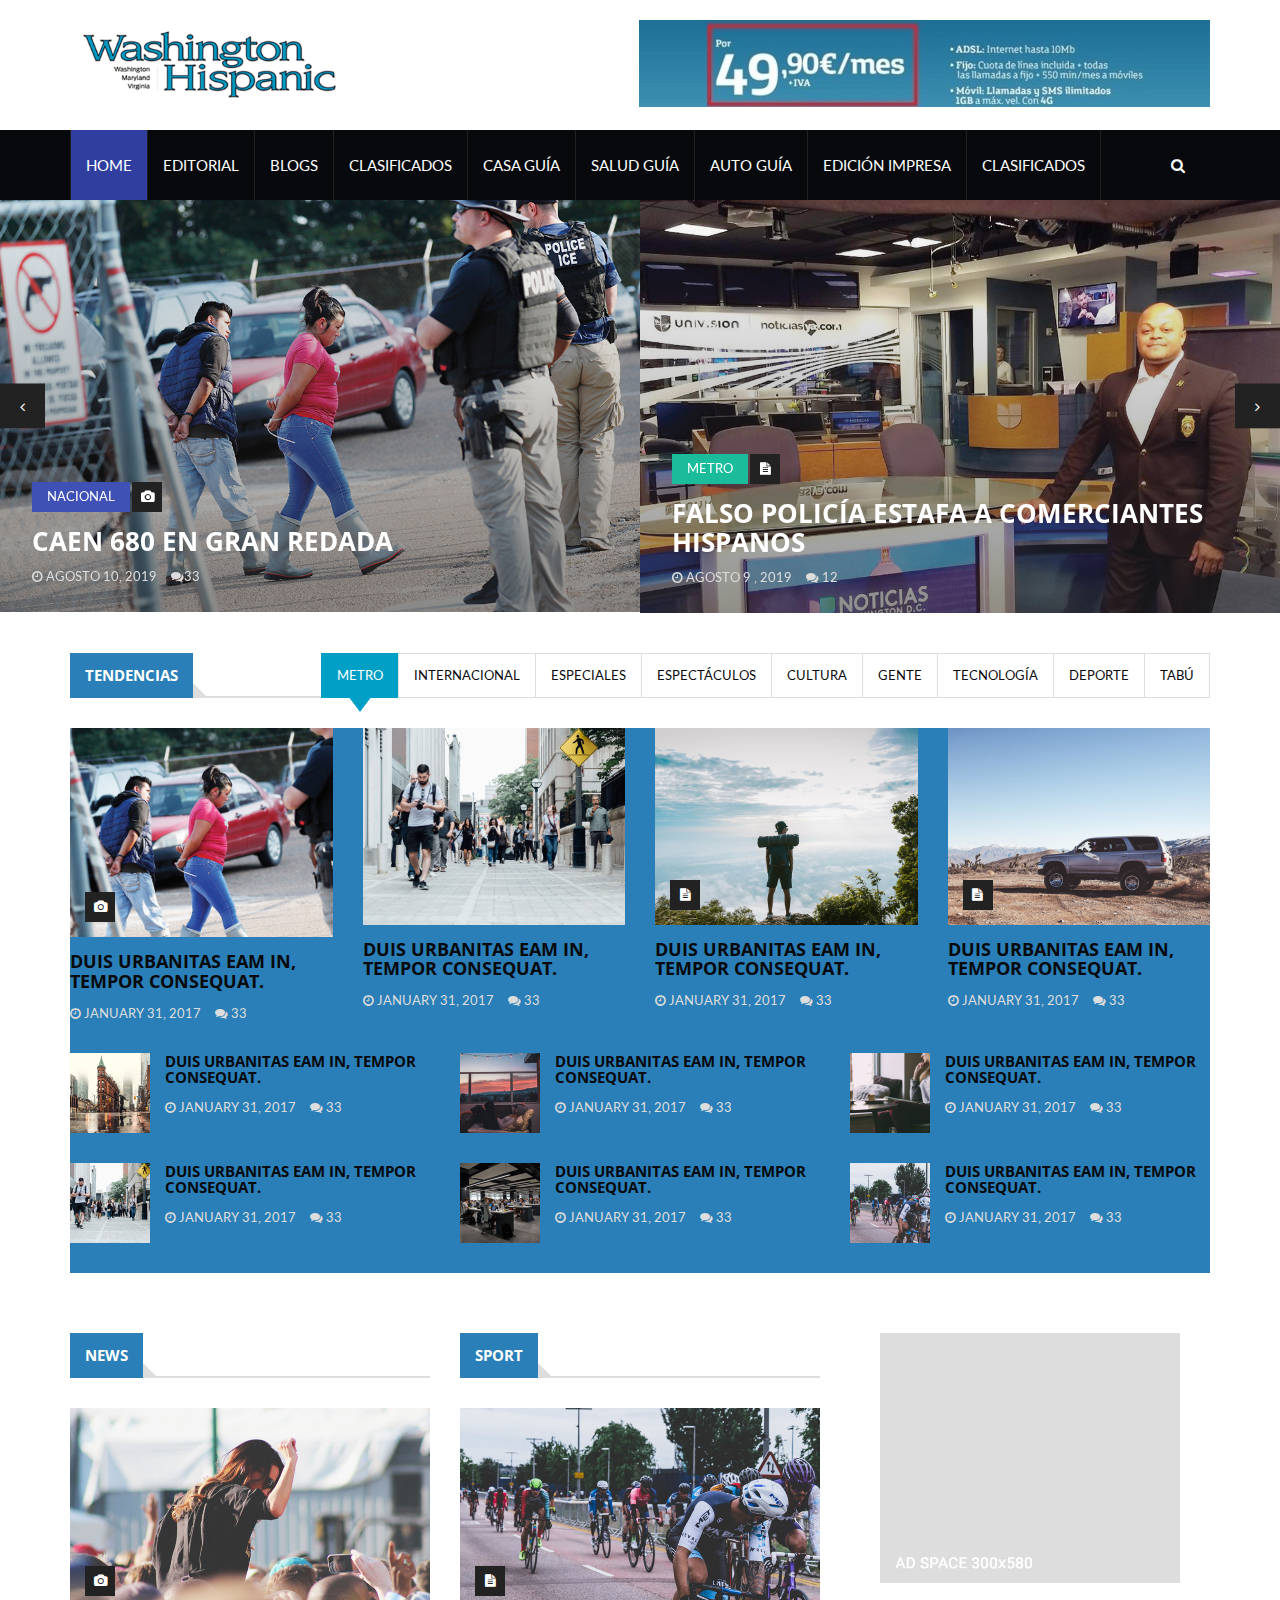
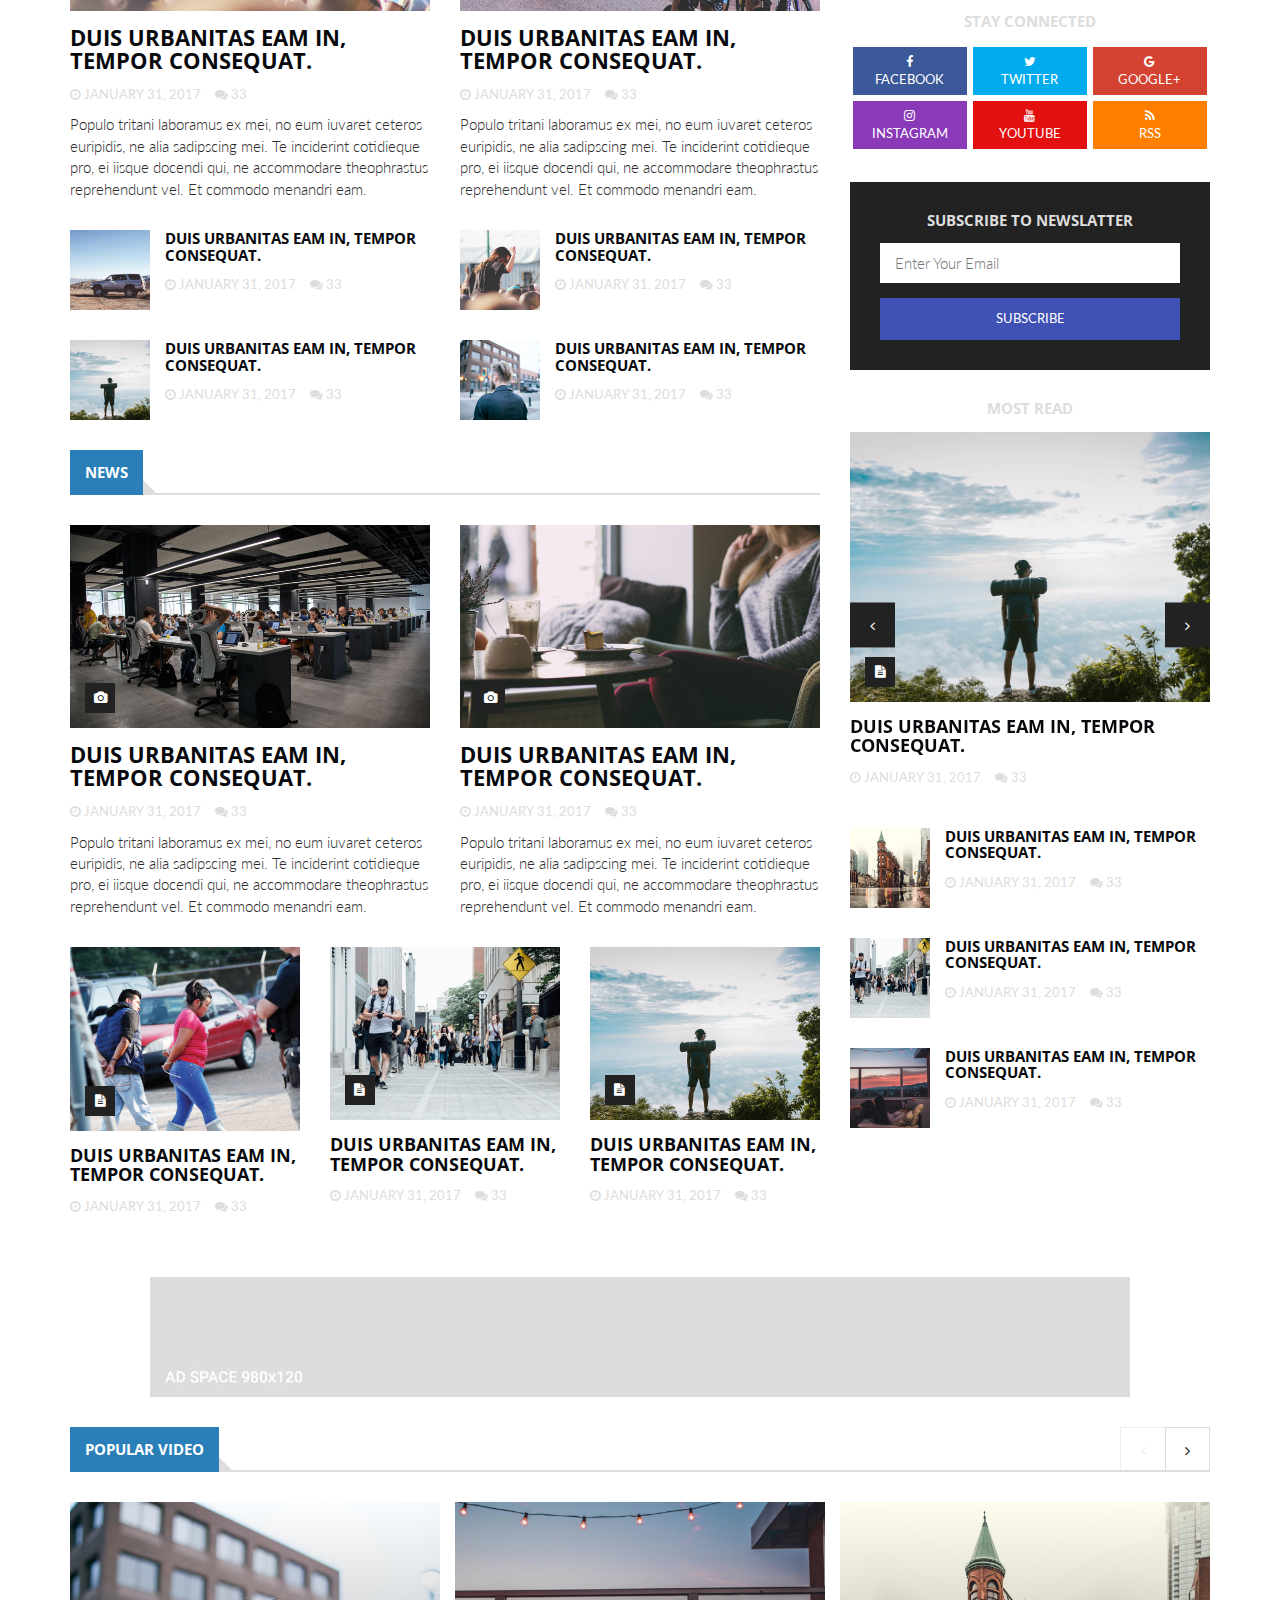
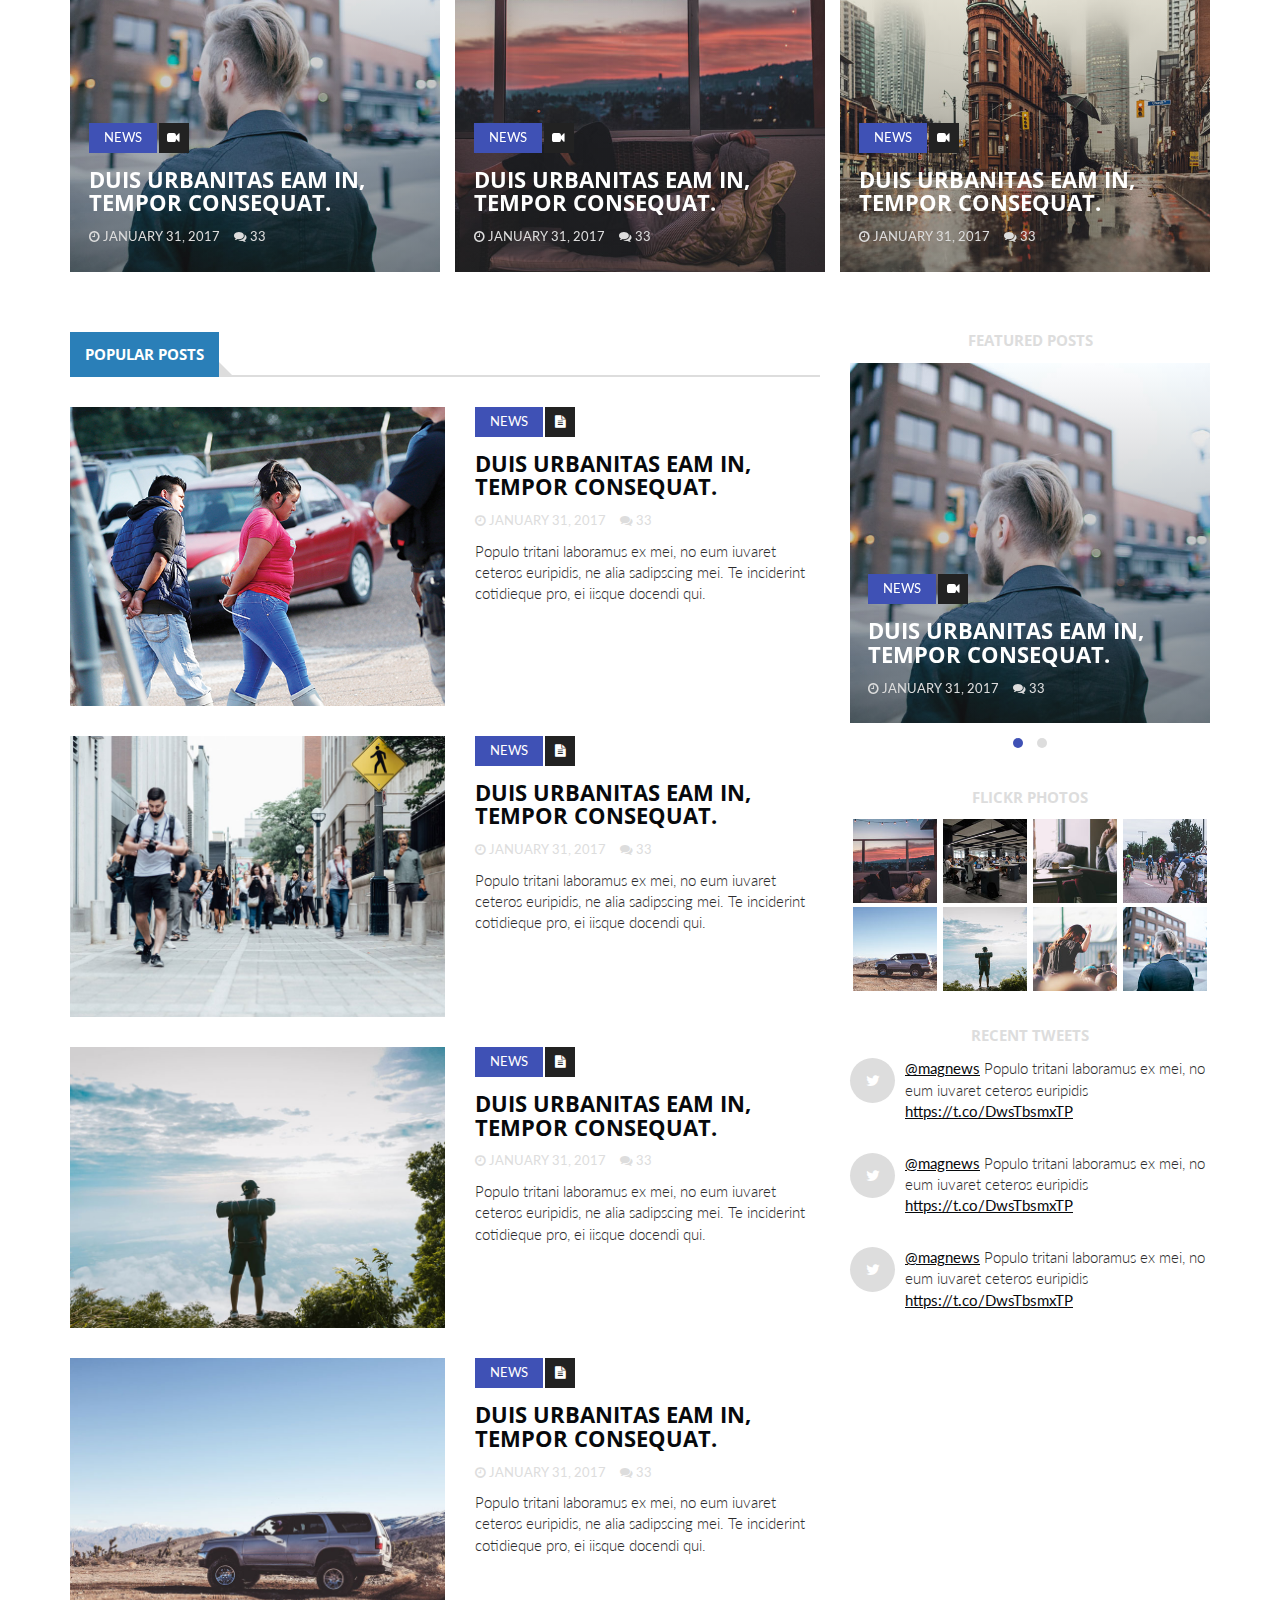
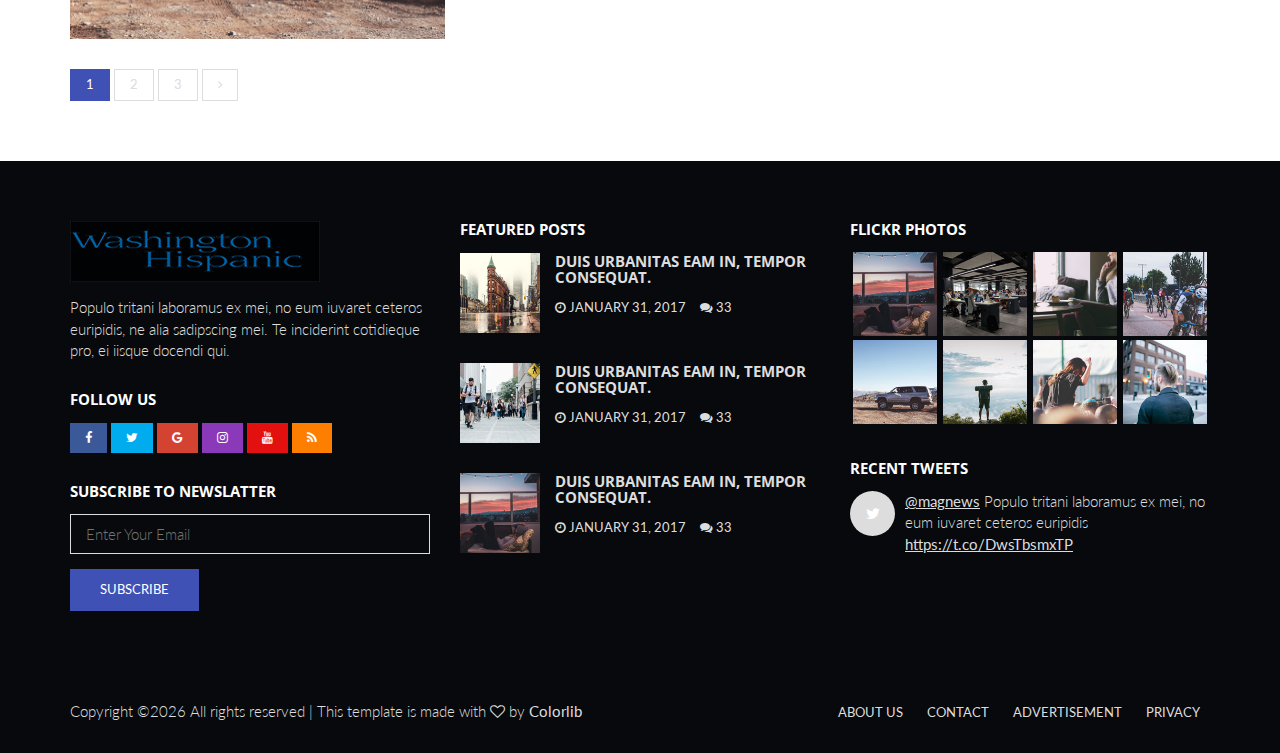
<file: WebSite/index.html>
<!DOCTYPE html>
<html lang="en">
	<head>
		<meta charset="utf-8">
		<meta http-equiv="X-UA-Compatible" content="IE=edge">
		<meta name="viewport" content="width=device-width, initial-scale=1">
		 <!-- The above 3 meta tags *must* come first in the head; any other head content must come *after* these tags -->

		<title>Magnews HTML Template</title>

		<!-- Google font -->
		<link href="https://fonts.googleapis.com/css?family=Open+Sans:400,700%7CLato:300,400" rel="stylesheet"> 
		
		<!-- Bootstrap -->
		<link type="text/css" rel="stylesheet" href="css/bootstrap.min.css"/>

		<!-- Owl Carousel -->
		<link type="text/css" rel="stylesheet" href="css/owl.carousel.css" />
		<link type="text/css" rel="stylesheet" href="css/owl.theme.default.css" />
		
		<!-- Font Awesome Icon -->
		<link rel="stylesheet" href="css/font-awesome.min.css">

		<!-- Custom stlylesheet -->
		<link type="text/css" rel="stylesheet" href="css/style.css"/>

		<!-- HTML5 shim and Respond.js for IE8 support of HTML5 elements and media queries -->
		<!-- WARNING: Respond.js doesn't work if you view the page via file:// -->
		<!--[if lt IE 9]>
		  <script src="https://oss.maxcdn.com/html5shiv/3.7.3/html5shiv.min.js"></script>
		  <script src="https://oss.maxcdn.com/respond/1.4.2/respond.min.js"></script>
		<![endif]-->

    </head>
	<body>
	
		<!-- Header -->
		<header id="header">
			
			<!-- Center Header -->
			<div id="center-header">
				<div class="container">
					<div class="header-logo">
						<a href="#" class="logo"><img src="./img/logo.png" alt=""></a>
					</div>
					<div class="header-ads">
						<img class="center-block" src="./img/ad-2.jpg" alt=""> 
					</div>
				</div>
			</div>
			<!-- /Center Header -->
			
			<!-- Nav Header -->
			<div id="nav-header">
				<div class="container">
					<nav id="main-nav">
						<div class="nav-logo">
							<a href="#" class="logo"><img src="./img/logo-alt.png" alt=""></a>
						</div>
						<ul class="main-nav nav navbar-nav">
							<li class="active"><a href="#">Home</a></li>
							<li><a href="#">Editorial</a></li>
							<li><a href="#">Blogs</a></li>
							<li><a href="#">Clasificados</a></li>
							<li><a href="#">CASA guía</a></li>
							<li><a href="#">SALUD guía</a></li>
							<li><a href="#">AUTO guía</a></li>
							<li><a href="#">Edición impresa</a></li>
							<li><a href="#">Clasificados</a></li>
						</ul>
					</nav>
					<div class="button-nav">
						<button class="search-collapse-btn"><i class="fa fa-search"></i></button>
						<button class="nav-collapse-btn"><i class="fa fa-bars"></i></button>
						<div class="search-form">
							<form>
								<input class="input" type="text" name="search" placeholder="Search">
							</form>
						</div>
					</div>
				</div>
			</div>
			<!-- /Nav Header -->
		</header>
		<!-- /Header -->
		
		<!-- Owl Carousel 1 -->
		<div id="owl-carousel-1" class="owl-carousel owl-theme center-owl-nav">
			<!-- ARTICLE -->
			<article class="article thumb-article">
				<div class="article-img">
					<img src="./img/img-lg-1.jpg" alt="">
				</div>
				<div class="article-body">
					<ul class="article-info">
						<li class="article-category metro"><a href="#">Nacional</a></li>
						<li class="article-type"><i class="fa fa-camera"></i></li>
					</ul>
					<h2 class="article-title "><a href="post.html">Caen 680 en gran redada </a></h2>
					<ul class="article-meta">
						<li><i class="fa fa-clock-o"></i> Agosto 10, 2019</li>
						<li><i class="fa fa-comments"></i>33</li>
					</ul>
				</div>
			</article>
			<!-- /ARTICLE -->
			
			<!-- ARTICLE -->
			<article class="article thumb-article">
				<div class="article-img">
					<img src="./img/img-lg-2.jpg" alt="">
				</div>
				<div class="article-body">
					<ul class="article-info">
						<li class="article-category"><a  class="metro" href="#">Metro</a></li>
						<li class="article-type"><i class="fa fa-file-text"></i></li>
					</ul>
					<h2 class="article-title"><a href="#">Falso policía estafa a comerciantes hispanos</a></h2>
					<ul class="article-meta">
						<li><i class="fa fa-clock-o"></i> Agosto 9 , 2019</li>
						<li><i class="fa fa-comments"></i> 12</li>
					</ul>
				</div>
			</article>
			<!-- /ARTICLE -->
			
			<!-- ARTICLE -->
			<article class="article thumb-article">
				<div class="article-img">
					<img src="./img/img-lg-3.jpg" alt="">
				</div>
				<div class="article-body">
					<ul class="article-info">
						<li class="article-category"><a class="metro"  href="#">Metro</a></li>
						<li class="article-type"><i class="fa fa-camera"></i></li>
					</ul>
					<h2 class="article-title"><a  href="#">Escuela Cardozo tiene nuevo director</a></h2>
					<ul class="article-meta">
						<li><i class="fa fa-clock-o"></i> Julio 29, 2019</li>
						<li><i class="fa fa-comments"></i> 33</li>
					</ul>
				</div>
			</article>
			<!-- /ARTICLE -->
		</div>
		<!-- /Owl Carousel 1 -->
		
		<!-- SECTION -->
		<div class="section">
			<!-- CONTAINER -->
			<div class="container">
				<!-- ROW -->
				<div class="row">
					<!-- Main Column -->
					<div class="col-md-12">
						<!-- section title -->
						<div class="section-title">
							<h2 class="title">Tendencias</h2>
							<!-- tab nav -->
							<ul class="tab-nav pull-right">
								<li class="active"><a data-toggle="tab" href="#tab1">Metro</a></li>
								<li><a data-toggle="tab" href="#tab1">Internacional</a></li>
								<li><a data-toggle="tab" href="#tab1">Especiales</a></li>
								<li><a data-toggle="tab" href="#tab1">Espectáculos</a></li>
								<li><a data-toggle="tab" href="#tab1">Cultura</a></li>
								<li><a data-toggle="tab" href="#tab1">Gente</a></li>
								<li><a data-toggle="tab" href="#tab1">Tecnología</a></li>
								<li><a data-toggle="tab" href="#tab1">Deporte</a></li>
								<li><a data-toggle="tab" href="#tab1">Tabú</a></li>
							</ul>
							<!-- /tab nav -->
						</div>
						<!-- /section title -->
						
						<!-- Tab content -->
						<div class="tab-content">
							<!-- tab1 -->
							<div id="tab1" class="tab-pane fade in active">
								<!-- row -->
								<div class="row">
									<!-- Column 1 -->
									<div class="col-md-3 col-sm-6">
										<!-- ARTICLE -->
										<article class="article">
											<div class="article-img">
												<a href="#">
													<img src="./img/img-md-1.jpg" alt="">
												</a>
												<ul class="article-info">
													<li class="article-type"><i class="fa fa-camera"></i></li>
												</ul>
											</div>
											<div class="article-body">
												<h4 class="article-title"><a href="#">Duis urbanitas eam in, tempor consequat.</a></h4>
												<ul class="article-meta">
													<li><i class="fa fa-clock-o"></i> January 31, 2017</li>
													<li><i class="fa fa-comments"></i> 33</li>
												</ul>
											</div>
										</article>
										<!-- /ARTICLE -->
									</div>
									<!-- /Column 1 -->
									
									<!-- Column 2 -->
									<div class="col-md-3 col-sm-6">
										<!-- ARTICLE -->
										<article class="article">
											<div class="article-img">
												<a href="#">
													<img src="./img/img-md-2.jpg" alt="">
												</a>
											</div>
											<div class="article-body">
												<h4 class="article-title"><a href="#">Duis urbanitas eam in, tempor consequat.</a></h4>
												<ul class="article-meta">
													<li><i class="fa fa-clock-o"></i> January 31, 2017</li>
													<li><i class="fa fa-comments"></i> 33</li>
												</ul>
											</div>
										</article>
										<!-- /ARTICLE -->
									</div>
									<!-- /Column 2 -->
									
									<!-- Column 3 -->
									<div class="col-md-3 col-sm-6">
										<!-- ARTICLE -->
										<article class="article">
											<div class="article-img">
												<a href="#">
													<img src="./img/img-md-3.jpg" alt="">
												</a>
												<ul class="article-info">
													<li class="article-type"><i class="fa fa-file-text"></i></li>
												</ul>
											</div>
											<div class="article-body">
												<h4 class="article-title"><a href="#">Duis urbanitas eam in, tempor consequat.</a></h4>
												<ul class="article-meta">
													<li><i class="fa fa-clock-o"></i> January 31, 2017</li>
													<li><i class="fa fa-comments"></i> 33</li>
												</ul>
											</div>
										</article>
										<!-- /ARTICLE -->
									</div>
									<!-- /Column 3 -->
									
									<!-- Column 4 -->
									<div class="col-md-3 col-sm-6">
										<!-- ARTICLE -->
										<article class="article">
											<div class="article-img">
												<a href="#">
													<img src="./img/img-md-4.jpg" alt="">
												</a>
												<ul class="article-info">
													<li class="article-type"><i class="fa fa-file-text"></i></li>
												</ul>
											</div>
											<div class="article-body">
												<h4 class="article-title"><a href="#">Duis urbanitas eam in, tempor consequat.</a></h4>
												<ul class="article-meta">
													<li><i class="fa fa-clock-o"></i> January 31, 2017</li>
													<li><i class="fa fa-comments"></i> 33</li>
												</ul>
											</div>
										</article>
										<!-- /ARTICLE -->
									</div>
									<!-- Column 4 -->
								</div>
								<!-- /row -->
								
								<!-- row -->
								<div class="row">
									<!-- Column 1 -->
									<div class="col-md-4 col-sm-6">
										<!-- ARTICLE -->
										<article class="article widget-article">
											<div class="article-img">
												<a href="#">
													<img src="./img/img-widget-1.jpg" alt="">
												</a>
											</div>
											<div class="article-body">
												<h4 class="article-title"><a href="#">Duis urbanitas eam in, tempor consequat.</a></h4>
												<ul class="article-meta">
													<li><i class="fa fa-clock-o"></i> January 31, 2017</li>
													<li><i class="fa fa-comments"></i> 33</li>
												</ul>
											</div>
										</article>
										<!-- /ARTICLE -->
										
										<!-- ARTICLE -->
										<article class="article widget-article">
											<div class="article-img">
												<a href="#">
													<img src="./img/img-widget-2.jpg" alt="">
												</a>
											</div>
											<div class="article-body">
												<h4 class="article-title"><a href="#">Duis urbanitas eam in, tempor consequat.</a></h4>
												<ul class="article-meta">
													<li><i class="fa fa-clock-o"></i> January 31, 2017</li>
													<li><i class="fa fa-comments"></i> 33</li>
												</ul>
											</div>
										</article>
										<!-- /ARTICLE -->
									</div>
									<!-- /Column 1 -->
									
									<!-- Column 2 -->
									<div class="col-md-4 col-sm-6">
										<!-- ARTICLE -->
										<article class="article widget-article">
											<div class="article-img">
												<a href="#">
													<img src="./img/img-widget-3.jpg" alt="">
												</a>
											</div>
											<div class="article-body">
												<h4 class="article-title"><a href="#">Duis urbanitas eam in, tempor consequat.</a></h4>
												<ul class="article-meta">
													<li><i class="fa fa-clock-o"></i> January 31, 2017</li>
													<li><i class="fa fa-comments"></i> 33</li>
												</ul>
											</div>
										</article>
										<!-- /ARTICLE -->
										
										<!-- ARTICLE -->
										<article class="article widget-article">
											<div class="article-img">
												<a href="#">
													<img src="./img/img-widget-4.jpg" alt="">
												</a>
											</div>
											<div class="article-body">
												<h4 class="article-title"><a href="#">Duis urbanitas eam in, tempor consequat.</a></h4>
												<ul class="article-meta">
													<li><i class="fa fa-clock-o"></i> January 31, 2017</li>
													<li><i class="fa fa-comments"></i> 33</li>
												</ul>
											</div>
										</article>
										<!-- /ARTICLE -->
									</div>
									<!-- /Column 2 -->
									
									<!-- /Column 3 -->
									<div class="col-md-4 hidden-sm">
										<!-- ARTICLE -->
										<article class="article widget-article">
											<div class="article-img">
												<a href="#">
													<img src="./img/img-widget-5.jpg" alt="">
												</a>
											</div>
											<div class="article-body">
												<h4 class="article-title"><a href="#">Duis urbanitas eam in, tempor consequat.</a></h4>
												<ul class="article-meta">
													<li><i class="fa fa-clock-o"></i> January 31, 2017</li>
													<li><i class="fa fa-comments"></i> 33</li>
												</ul>
											</div>
										</article>
										<!-- /ARTICLE -->
										
										<!-- ARTICLE -->
										<article class="article widget-article">
											<div class="article-img">
												<a href="#">
													<img src="./img/img-widget-6.jpg" alt="">
												</a>
											</div>
											<div class="article-body">
												<h4 class="article-title"><a href="#">Duis urbanitas eam in, tempor consequat.</a></h4>
												<ul class="article-meta">
													<li><i class="fa fa-clock-o"></i> January 31, 2017</li>
													<li><i class="fa fa-comments"></i> 33</li>
												</ul>
											</div>
										</article>
										<!-- /ARTICLE -->
									</div>
									<!-- /Column 3 -->
								</div>
								<!-- /row -->
							</div>
							<!-- /tab1 -->
						</div>
						<!-- /tab content -->
					</div>
					<!-- /Main Column -->
				</div>
				<!-- /ROW -->
			</div>
			<!-- /CONTAINER -->
		</div>
		<!-- /SECTION -->
		
		<!-- SECTION -->
		<div class="section">
			<!-- CONTAINER -->
			<div class="container">
				<!-- ROW -->
				<div class="row">
					<!-- Main Column -->
					<div class="col-md-8">
						<!-- row -->
						<div class="row">
							<!-- Column 1 -->
							<div class="col-md-6 col-sm-6">
								<!-- section title -->
								<div class="section-title">
									<h2 class="title">News</h2>
								</div>
								<!-- /section title -->
								
								<!-- ARTICLE -->
								<article class="article">
									<div class="article-img">
										<a href="#">
											<img src="./img/img-sm-1.jpg" alt="">
										</a>
										<ul class="article-info">
											<li class="article-type"><i class="fa fa-camera"></i></li>
										</ul>
									</div>
									<div class="article-body">
										<h3 class="article-title"><a href="#">Duis urbanitas eam in, tempor consequat.</a></h3>
										<ul class="article-meta">
											<li><i class="fa fa-clock-o"></i> January 31, 2017</li>
											<li><i class="fa fa-comments"></i> 33</li>
										</ul>
										<p>Populo tritani laboramus ex mei, no eum iuvaret ceteros euripidis, ne alia sadipscing mei. Te inciderint cotidieque pro, ei iisque docendi qui, ne accommodare theophrastus reprehendunt vel. Et commodo menandri eam.</p>
									</div>
								</article>
								<!-- /ARTICLE -->
								
								<!-- ARTICLE -->
								<article class="article widget-article">
									<div class="article-img">
										<a href="#">
											<img src="./img/img-widget-7.jpg" alt="">
										</a>
									</div>
									<div class="article-body">
										<h4 class="article-title"><a href="#">Duis urbanitas eam in, tempor consequat.</a></h4>
										<ul class="article-meta">
											<li><i class="fa fa-clock-o"></i> January 31, 2017</li>
											<li><i class="fa fa-comments"></i> 33</li>
										</ul>
									</div>
								</article>
								<!-- /ARTICLE -->
								
								<!-- ARTICLE -->
								<article class="article widget-article">
									<div class="article-img">
										<a href="#">
											<img src="./img/img-widget-8.jpg" alt="">
										</a>
									</div>
									<div class="article-body">
										<h4 class="article-title"><a href="#">Duis urbanitas eam in, tempor consequat.</a></h4>
										<ul class="article-meta">
											<li><i class="fa fa-clock-o"></i> January 31, 2017</li>
											<li><i class="fa fa-comments"></i> 33</li>
										</ul>
									</div>
								</article>
								<!-- /ARTICLE -->
							</div>
							<!-- /Column 1 -->
							
							<!-- Column 2 -->
							<div class="col-md-6 col-sm-6">
								<!-- section title -->
								<div class="section-title">
									<h2 class="title">Sport</h2>
								</div>
								<!-- /section title -->
								
								<!-- ARTICLE -->
								<article class="article">
									<div class="article-img">
										<a href="#">
											<img src="./img/img-sm-2.jpg" alt="">
										</a>
										<ul class="article-info">
											<li class="article-type"><i class="fa fa-file-text"></i></li>
										</ul>
									</div>
									<div class="article-body">
										<h3 class="article-title"><a href="#">Duis urbanitas eam in, tempor consequat.</a></h3>
										<ul class="article-meta">
											<li><i class="fa fa-clock-o"></i> January 31, 2017</li>
											<li><i class="fa fa-comments"></i> 33</li>
										</ul>
										<p>Populo tritani laboramus ex mei, no eum iuvaret ceteros euripidis, ne alia sadipscing mei. Te inciderint cotidieque pro, ei iisque docendi qui, ne accommodare theophrastus reprehendunt vel. Et commodo menandri eam.</p>
									</div>
								</article>
								<!-- /ARTICLE -->
								
								<!-- ARTICLE -->
								<article class="article widget-article">
									<div class="article-img">
										<a href="#">
											<img src="./img/img-widget-9.jpg" alt="">
										</a>
									</div>
									<div class="article-body">
										<h4 class="article-title"><a href="#">Duis urbanitas eam in, tempor consequat.</a></h4>
										<ul class="article-meta">
											<li><i class="fa fa-clock-o"></i> January 31, 2017</li>
											<li><i class="fa fa-comments"></i> 33</li>
										</ul>
									</div>
								</article>
								<!-- /ARTICLE -->
								
								<!-- ARTICLE -->
								<article class="article widget-article">
									<div class="article-img">
										<a href="#">
											<img src="./img/img-widget-10.jpg" alt="">
										</a>
									</div>
									<div class="article-body">
										<h4 class="article-title"><a href="#">Duis urbanitas eam in, tempor consequat.</a></h4>
										<ul class="article-meta">
											<li><i class="fa fa-clock-o"></i> January 31, 2017</li>
											<li><i class="fa fa-comments"></i> 33</li>
										</ul>
									</div>
								</article>
								<!-- /ARTICLE -->
							</div>
							<!-- /Column 2 -->
						</div>
						<!-- /row -->
						
						<!-- row -->
						<div class="row">
							<!-- section title -->
							<div class="col-md-12">
								<div class="section-title">
									<h2 class="title">News</h2>
								</div>
							</div>
							<!-- /section title -->
							
							<!-- Column 1 -->
							<div class="col-md-6 col-sm-6">
								<!-- ARTICLE -->
								<article class="article">
									<div class="article-img">
										<a href="#">
											<img src="./img/img-sm-3.jpg" alt="">
										</a>
										<ul class="article-info">
											<li class="article-type"><i class="fa fa-camera"></i></li>
										</ul>
									</div>
									<div class="article-body">
										<h3 class="article-title"><a href="#">Duis urbanitas eam in, tempor consequat.</a></h3>
										<ul class="article-meta">
											<li><i class="fa fa-clock-o"></i> January 31, 2017</li>
											<li><i class="fa fa-comments"></i> 33</li>
										</ul>
										<p>Populo tritani laboramus ex mei, no eum iuvaret ceteros euripidis, ne alia sadipscing mei. Te inciderint cotidieque pro, ei iisque docendi qui, ne accommodare theophrastus reprehendunt vel. Et commodo menandri eam.</p>
									</div>
								</article>
								<!-- /ARTICLE -->
							</div>
							<!-- /Column 1 -->
							
							<!-- /Column 2 -->
							<div class="col-md-6 col-sm-6">
								<!-- ARTICLE -->
								<article class="article">
									<div class="article-img">
										<a href="#">
											<img src="./img/img-sm-4.jpg" alt="">
										</a>
										<ul class="article-info">
											<li class="article-type"><i class="fa fa-camera"></i></li>
										</ul>
									</div>
									<div class="article-body">
										<h3 class="article-title"><a href="#">Duis urbanitas eam in, tempor consequat.</a></h3>
										<ul class="article-meta">
											<li><i class="fa fa-clock-o"></i> January 31, 2017</li>
											<li><i class="fa fa-comments"></i> 33</li>
										</ul>
										<p>Populo tritani laboramus ex mei, no eum iuvaret ceteros euripidis, ne alia sadipscing mei. Te inciderint cotidieque pro, ei iisque docendi qui, ne accommodare theophrastus reprehendunt vel. Et commodo menandri eam.</p>
									</div>
								</article>
								<!-- /ARTICLE -->
							</div>
							<!-- /Column 2 -->
						</div>
						<!-- /row -->
						
						<!-- row -->
						<div class="row">
							<!-- Column 1 -->
							<div class="col-md-4 col-sm-4">
								<!-- ARTICLE -->
								<article class="article">
									<div class="article-img">
										<a href="#">
											<img src="./img/img-md-1.jpg" alt="">
										</a>
										<ul class="article-info">
											<li class="article-type"><i class="fa fa-file-text"></i></li>
										</ul>
									</div>
									<div class="article-body">
										<h4 class="article-title"><a href="#">Duis urbanitas eam in, tempor consequat.</a></h4>
										<ul class="article-meta">
											<li><i class="fa fa-clock-o"></i> January 31, 2017</li>
											<li><i class="fa fa-comments"></i> 33</li>
										</ul>
									</div>
								</article>
								<!-- /ARTICLE -->
							</div>
							<!-- /Column 1 -->
							
							<!-- Column 2 -->
							<div class="col-md-4 col-sm-4">
								<!-- ARTICLE -->
								<article class="article">
									<div class="article-img">
										<a href="#">
											<img src="./img/img-md-2.jpg" alt="">
										</a>
										<ul class="article-info">
											<li class="article-type"><i class="fa fa-file-text"></i></li>
										</ul>
									</div>
									<div class="article-body">
										<h4 class="article-title"><a href="#">Duis urbanitas eam in, tempor consequat.</a></h4>
										<ul class="article-meta">
											<li><i class="fa fa-clock-o"></i> January 31, 2017</li>
											<li><i class="fa fa-comments"></i> 33</li>
										</ul>
									</div>
								</article>
								<!-- /ARTICLE -->
							</div>
							<!-- /Column 2 -->
							
							<!-- Column 3 -->
							<div class="col-md-4 col-sm-4">
								<!-- ARTICLE -->
								<article class="article">
									<div class="article-img">
										<a href="#">
											<img src="./img/img-md-3.jpg" alt="">
										</a>
										<ul class="article-info">
											<li class="article-type"><i class="fa fa-file-text"></i></li>
										</ul>
									</div>
									<div class="article-body">
										<h4 class="article-title"><a href="#">Duis urbanitas eam in, tempor consequat.</a></h4>
										<ul class="article-meta">
											<li><i class="fa fa-clock-o"></i> January 31, 2017</li>
											<li><i class="fa fa-comments"></i> 33</li>
										</ul>
									</div>
								</article>
								<!-- /ARTICLE -->
							</div>
							<!-- /Column 3 -->
						</div>
						<!-- /row -->
					</div>
					<!-- /Main Column -->
					
					<!-- Aside Column -->
					<div class="col-md-4">
						<!-- Ad widget -->
						<div class="widget center-block hidden-xs">
							<img class="center-block" src="./img/ad-1.jpg" alt=""> 
						</div>
						<!-- /Ad widget -->
						
						<!-- social widget -->
						<div class="widget social-widget">
							<div class="widget-title">
								<h2 class="title">Stay Connected</h2>
							</div>
							<ul>
								<li><a href="#" class="facebook"><i class="fa fa-facebook"></i><br><span>Facebook</span></a></li>
								<li><a href="#" class="twitter"><i class="fa fa-twitter"></i><br><span>Twitter</span></a></li>
								<li><a href="#" class="google"><i class="fa fa-google"></i><br><span>Google+</span></a></li>
								<li><a href="#" class="instagram"><i class="fa fa-instagram"></i><br><span>Instagram</span></a></li>
								<li><a href="#" class="youtube"><i class="fa fa-youtube"></i><br><span>Youtube</span></a></li>
								<li><a href="#" class="rss"><i class="fa fa-rss"></i><br><span>RSS</span></a></li>
							</ul>
						</div>
						<!-- /social widget -->
						
						<!-- subscribe widget -->
						<div class="widget subscribe-widget">
							<div class="widget-title">
								<h2 class="title">Subscribe to Newslatter</h2>
							</div>
							<form>
								<input class="input" type="email" placeholder="Enter Your Email">
								<button class="input-btn">Subscribe</button>
							</form>
						</div>
						<!-- /subscribe widget -->
						
						<!-- article widget -->
						<div class="widget">
							<div class="widget-title">
								<h2 class="title">Most Read</h2>
							</div>
							
							<!-- owl carousel 3 -->
							<div id="owl-carousel-3" class="owl-carousel owl-theme center-owl-nav">
								<!-- ARTICLE -->
								<article class="article">
									<div class="article-img">
										<a href="#">
											<img src="./img/img-md-3.jpg" alt="">
										</a>
										<ul class="article-info">
											<li class="article-type"><i class="fa fa-file-text"></i></li>
										</ul>
									</div>
									<div class="article-body">
										<h4 class="article-title"><a href="#">Duis urbanitas eam in, tempor consequat.</a></h4>
										<ul class="article-meta">
											<li><i class="fa fa-clock-o"></i> January 31, 2017</li>
											<li><i class="fa fa-comments"></i> 33</li>
										</ul>
									</div>
								</article>
								<!-- /ARTICLE -->
								
								<!-- ARTICLE -->
								<article class="article">
									<div class="article-img">
										<a href="#">
											<img src="./img/img-md-4.jpg" alt="">
										</a>
										<ul class="article-info">
											<li class="article-type"><i class="fa fa-file-text"></i></li>
										</ul>
									</div>
									<div class="article-body">
										<h4 class="article-title"><a href="#">Duis urbanitas eam in, tempor consequat.</a></h4>
										<ul class="article-meta">
											<li><i class="fa fa-clock-o"></i> January 31, 2017</li>
											<li><i class="fa fa-comments"></i> 33</li>
										</ul>
									</div>
								</article>
								<!-- /ARTICLE -->
							</div>
							<!-- /owl carousel 3 -->
							
							<!-- ARTICLE -->
							<article class="article widget-article">
								<div class="article-img">
									<a href="#">
										<img src="./img/img-widget-1.jpg" alt="">
									</a>
								</div>
								<div class="article-body">
									<h4 class="article-title"><a href="#">Duis urbanitas eam in, tempor consequat.</a></h4>
									<ul class="article-meta">
										<li><i class="fa fa-clock-o"></i> January 31, 2017</li>
										<li><i class="fa fa-comments"></i> 33</li>
									</ul>
								</div>
							</article>
							<!-- /ARTICLE -->
							
							<!-- ARTICLE -->
							<article class="article widget-article">
								<div class="article-img">
									<a href="#">
										<img src="./img/img-widget-2.jpg" alt="">
									</a>
								</div>
								<div class="article-body">
									<h4 class="article-title"><a href="#">Duis urbanitas eam in, tempor consequat.</a></h4>
									<ul class="article-meta">
										<li><i class="fa fa-clock-o"></i> January 31, 2017</li>
										<li><i class="fa fa-comments"></i> 33</li>
									</ul>
								</div>
							</article>
							<!-- /ARTICLE -->
							
							<!-- ARTICLE -->
							<article class="article widget-article">
								<div class="article-img">
									<a href="#">
										<img src="./img/img-widget-3.jpg" alt="">
									</a>
								</div>
								<div class="article-body">
									<h4 class="article-title"><a href="#">Duis urbanitas eam in, tempor consequat.</a></h4>
									<ul class="article-meta">
										<li><i class="fa fa-clock-o"></i> January 31, 2017</li>
										<li><i class="fa fa-comments"></i> 33</li>
									</ul>
								</div>
							</article>
							<!-- /ARTICLE -->
						</div>
						<!-- /article widget -->
					</div>
					<!-- /Aside Column -->
				</div>
				<!-- /ROW -->
			</div>
			<!-- /CONTAINER -->
		</div>
		<!-- /SECTION -->
		
		<!-- AD SECTION -->
		<div class="visible-lg visible-md">
			<img class="center-block" src="./img/ad-3.jpg" alt="">
		</div>
		<!-- /AD SECTION -->
		
		<!-- SECTION -->
		<div class="section">
			<!-- CONTAINER -->
			<div class="container">
				<!-- ROW -->
				<div class="row">
					<!-- Main Column -->
					<div class="col-md-12">
						<!-- section title -->
						<div class="section-title">
							<h2 class="title">Popular Video</h2>
							<div id="nav-carousel-2" class="custom-owl-nav pull-right"></div>
						</div>
						<!-- /section title -->
						
						<!-- owl carousel 2 -->
						<div id="owl-carousel-2" class="owl-carousel owl-theme">
							<!-- ARTICLE -->
							<article class="article thumb-article">
								<div class="article-img">
									<img src="./img/img-thumb-1.jpg" alt="">
								</div>
								<div class="article-body">
									<ul class="article-info">
										<li class="article-category"><a href="#">News</a></li>
										<li class="article-type"><i class="fa fa-video-camera"></i></li>
									</ul>
									<h3 class="article-title"><a href="#">Duis urbanitas eam in, tempor consequat.</a></h3>
									<ul class="article-meta">
										<li><i class="fa fa-clock-o"></i> January 31, 2017</li>
										<li><i class="fa fa-comments"></i> 33</li>
									</ul>
								</div>
							</article>
							<!-- /ARTICLE -->
							
							<!-- ARTICLE -->
							<article class="article thumb-article">
								<div class="article-img">
									<img src="./img/img-thumb-2.jpg" alt="">
								</div>
								<div class="article-body">
									<ul class="article-info">
										<li class="article-category"><a href="#">News</a></li>
										<li class="article-type"><i class="fa fa-video-camera"></i></li>
									</ul>
									<h3 class="article-title"><a href="#">Duis urbanitas eam in, tempor consequat.</a></h3>
									<ul class="article-meta">
										<li><i class="fa fa-clock-o"></i> January 31, 2017</li>
										<li><i class="fa fa-comments"></i> 33</li>
									</ul>
								</div>
							</article>
							<!-- /ARTICLE -->
							
							<!-- ARTICLE -->
							<article class="article thumb-article">
								<div class="article-img">
									<img src="./img/img-thumb-3.jpg" alt="">
								</div>
								<div class="article-body">
									<ul class="article-info">
										<li class="article-category"><a href="#">News</a></li>
										<li class="article-type"><i class="fa fa-video-camera"></i></li>
									</ul>
									<h3 class="article-title"><a href="#">Duis urbanitas eam in, tempor consequat.</a></h3>
									<ul class="article-meta">
										<li><i class="fa fa-clock-o"></i> January 31, 2017</li>
										<li><i class="fa fa-comments"></i> 33</li>
									</ul>
								</div>
							</article>
							<!-- /ARTICLE -->
							
							<!-- ARTICLE -->
							<article class="article thumb-article">
								<div class="article-img">
									<img src="./img/img-thumb-4.jpg" alt="">
								</div>
								<div class="article-body">
									<ul class="article-info">
										<li class="article-category"><a href="#">News</a></li>
										<li class="article-type"><i class="fa fa-video-camera"></i></li>
									</ul>
									<h3 class="article-title"><a href="#">Duis urbanitas eam in, tempor consequat.</a></h3>
									<ul class="article-meta">
										<li><i class="fa fa-clock-o"></i> January 31, 2017</li>
										<li><i class="fa fa-comments"></i> 33</li>
									</ul>
								</div>
							</article>
							<!-- /ARTICLE -->
						</div>
						<!-- /owl carousel 2 -->
					</div>
					<!-- /Main Column -->
				</div>
				<!-- /ROW -->
			</div>
			<!-- /CONTAINER -->
		</div>
		<!-- /SECTION -->
		
		<!-- SECTION -->
		<div class="section">
			<!-- CONTAINER -->
			<div class="container">
				<!-- ROW -->
				<div class="row">
					<!-- Main Column -->
					<div class="col-md-8">
						<!-- section title -->
						<div class="section-title">
							<h2 class="title">Popular Posts</h2>
						</div>
						<!-- /section title -->
						
						<!-- ARTICLE -->
						<article class="article row-article">
							<div class="article-img">
								<a href="#">
									<img src="./img/img-md-1.jpg" alt="">
								</a>
							</div>
							<div class="article-body">
								<ul class="article-info">
									<li class="article-category"><a href="#">News</a></li>
									<li class="article-type"><i class="fa fa-file-text"></i></li>
								</ul>
								<h3 class="article-title"><a href="#">Duis urbanitas eam in, tempor consequat.</a></h3>
								<ul class="article-meta">
									<li><i class="fa fa-clock-o"></i> January 31, 2017</li>
									<li><i class="fa fa-comments"></i> 33</li>
								</ul>
								<p>Populo tritani laboramus ex mei, no eum iuvaret ceteros euripidis, ne alia sadipscing mei. Te inciderint cotidieque pro, ei iisque docendi qui.</p>
							</div>
						</article>
						<!-- /ARTICLE -->
						
						<!-- ARTICLE -->
						<article class="article row-article">
							<div class="article-img">
								<a href="#">
									<img src="./img/img-md-2.jpg" alt="">
								</a>
							</div>
							<div class="article-body">
								<ul class="article-info">
									<li class="article-category"><a href="#">News</a></li>
									<li class="article-type"><i class="fa fa-file-text"></i></li>
								</ul>
								<h3 class="article-title"><a href="#">Duis urbanitas eam in, tempor consequat.</a></h3>
								<ul class="article-meta">
									<li><i class="fa fa-clock-o"></i> January 31, 2017</li>
									<li><i class="fa fa-comments"></i> 33</li>
								</ul>
								<p>Populo tritani laboramus ex mei, no eum iuvaret ceteros euripidis, ne alia sadipscing mei. Te inciderint cotidieque pro, ei iisque docendi qui.</p>
							</div>
						</article>
						<!-- /ARTICLE -->
						
						<!-- ARTICLE -->
						<article class="article row-article">
							<div class="article-img">
								<a href="#">
									<img src="./img/img-md-3.jpg" alt="">
								</a>
							</div>
							<div class="article-body">
								<ul class="article-info">
									<li class="article-category"><a href="#">News</a></li>
									<li class="article-type"><i class="fa fa-file-text"></i></li>
								</ul>
								<h3 class="article-title"><a href="#">Duis urbanitas eam in, tempor consequat.</a></h3>
								<ul class="article-meta">
									<li><i class="fa fa-clock-o"></i> January 31, 2017</li>
									<li><i class="fa fa-comments"></i> 33</li>
								</ul>
								<p>Populo tritani laboramus ex mei, no eum iuvaret ceteros euripidis, ne alia sadipscing mei. Te inciderint cotidieque pro, ei iisque docendi qui.</p>
							</div>
						</article>
						<!-- /ARTICLE -->
						
						<!-- ARTICLE -->
						<article class="article row-article">
							<div class="article-img">
								<a href="#">
									<img src="./img/img-md-4.jpg" alt="">
								</a>
							</div>
							<div class="article-body">
								<ul class="article-info">
									<li class="article-category"><a href="#">News</a></li>
									<li class="article-type"><i class="fa fa-file-text"></i></li>
								</ul>
								<h3 class="article-title"><a href="#">Duis urbanitas eam in, tempor consequat.</a></h3>
								<ul class="article-meta">
									<li><i class="fa fa-clock-o"></i> January 31, 2017</li>
									<li><i class="fa fa-comments"></i> 33</li>
								</ul>
								<p>Populo tritani laboramus ex mei, no eum iuvaret ceteros euripidis, ne alia sadipscing mei. Te inciderint cotidieque pro, ei iisque docendi qui.</p>
							</div>
						</article>
						<!-- /ARTICLE -->
						
						<!-- pagination -->
						<div class="article-pagination">
							<ul> 
								<li class="active"><a href="#" class="active">1</a></li>
								<li><a href="#">2</a></li>
								<li><a href="#">3</a></li>
								<li><a href="#"><i class="fa fa-angle-right"></i></a></li>
							</ul>
						</div>
						<!-- /pagination -->
					</div>
					<!-- /Main Column -->
					
					<!-- Aside Column -->
					<div class="col-md-4">
						<!-- article widget -->
						<div class="widget">
							<div class="widget-title">
								<h2 class="title">Featured Posts</h2>
							</div>
							
							<!-- owl carousel 4 -->
							<div id="owl-carousel-4" class="owl-carousel owl-theme">
								<!-- ARTICLE -->
								<article class="article thumb-article">
									<div class="article-img">
										<img src="./img/img-thumb-1.jpg" alt="">
									</div>
									<div class="article-body">
										<ul class="article-info">
											<li class="article-category"><a href="#">News</a></li>
											<li class="article-type"><i class="fa fa-video-camera"></i></li>
										</ul>
										<h3 class="article-title"><a href="#">Duis urbanitas eam in, tempor consequat.</a></h3>
										<ul class="article-meta">
											<li><i class="fa fa-clock-o"></i> January 31, 2017</li>
											<li><i class="fa fa-comments"></i> 33</li>
										</ul>
									</div>
								</article>
								<!-- /ARTICLE -->
							
								<!-- ARTICLE -->
								<article class="article thumb-article">
									<div class="article-img">
										<img src="./img/img-thumb-2.jpg" alt="">
									</div>
									<div class="article-body">
										<ul class="article-info">
											<li class="article-category"><a href="#">News</a></li>
											<li class="article-type"><i class="fa fa-video-camera"></i></li>
										</ul>
										<h3 class="article-title"><a href="#">Duis urbanitas eam in, tempor consequat.</a></h3>
										<ul class="article-meta">
											<li><i class="fa fa-clock-o"></i> January 31, 2017</li>
											<li><i class="fa fa-comments"></i> 33</li>
										</ul>
									</div>
								</article>
								<!-- /ARTICLE -->
							</div>
							<!-- /owl carousel 4 -->
						</div>
						<!-- /article widget -->
						
						<!-- galery widget -->
						<div class="widget galery-widget">
							<div class="widget-title">
								<h2 class="title">Flickr Photos</h2>
							</div>
							<ul>
								<li><a href="#"><img src="./img/img-widget-3.jpg" alt=""></a></li>
								<li><a href="#"><img src="./img/img-widget-4.jpg" alt=""></a></li>
								<li><a href="#"><img src="./img/img-widget-5.jpg" alt=""></a></li>
								<li><a href="#"><img src="./img/img-widget-6.jpg" alt=""></a></li>
								<li><a href="#"><img src="./img/img-widget-7.jpg" alt=""></a></li>
								<li><a href="#"><img src="./img/img-widget-8.jpg" alt=""></a></li>
								<li><a href="#"><img src="./img/img-widget-9.jpg" alt=""></a></li>
								<li><a href="#"><img src="./img/img-widget-10.jpg" alt=""></a></li>
							</ul>
						</div>
						<!-- /galery widget -->
						
						<!-- tweets widget -->
						<div class="widget tweets-widget">
							<div class="widget-title">
								<h2 class="title">Recent Tweets</h2>
							</div>
							<ul>
								<li class="tweet">
									<i class="fa fa-twitter"></i>
									<div class="tweet-body">
										<p><a href="#">@magnews</a> Populo tritani laboramus ex mei, no eum iuvaret ceteros euripidis <a href="#">https://t.co/DwsTbsmxTP</a></p>
									</div>
								</li>
								<li class="tweet">
									<i class="fa fa-twitter"></i>
									<div class="tweet-body">
										<p><a href="#">@magnews</a> Populo tritani laboramus ex mei, no eum iuvaret ceteros euripidis <a href="#">https://t.co/DwsTbsmxTP</a></p>
									</div>
								</li>
								<li class="tweet">
									<i class="fa fa-twitter"></i>
									<div class="tweet-body">
										<p><a href="#">@magnews</a> Populo tritani laboramus ex mei, no eum iuvaret ceteros euripidis <a href="#">https://t.co/DwsTbsmxTP</a></p>
									</div>
								</li>
							</ul>
						</div>
						<!-- /tweets widget -->
					</div>
					<!-- /Aside Column -->
				</div>
				<!-- /ROW -->
			</div>
			<!-- /CONTAINER -->
		</div>
		<!-- /SECTION -->
		
		<!-- FOOTER -->
		<footer id="footer">
			<!-- Top Footer -->
			<div id="top-footer" class="section">
				<!-- CONTAINER -->
				<div class="container">
					<!-- ROW -->
					<div class="row">
						<!-- Column 1 -->
						<div class="col-md-4">
							<!-- footer about -->
							<div class="footer-widget about-widget">
								<div class="footer-logo">
									<a href="#" class="logo"><img src="./img/logo-alt.png" alt=""></a>
									<p>Populo tritani laboramus ex mei, no eum iuvaret ceteros euripidis, ne alia sadipscing mei. Te inciderint cotidieque pro, ei iisque docendi qui.</p>
								</div>
							</div>
							<!-- /footer about -->
							
							<!-- footer social -->
							<div class="footer-widget social-widget">
								<div class="widget-title">
									<h3 class="title">Follow Us</h3>
								</div>
								<ul>
									<li><a href="#" class="facebook"><i class="fa fa-facebook"></i></a></li>
									<li><a href="#" class="twitter"><i class="fa fa-twitter"></i></a></li>
									<li><a href="#" class="google"><i class="fa fa-google"></i></a></li>
									<li><a href="#" class="instagram"><i class="fa fa-instagram"></i></a></li>
									<li><a href="#" class="youtube"><i class="fa fa-youtube"></i></a></li>
									<li><a href="#" class="rss"><i class="fa fa-rss"></i></a></li>
								</ul>
							</div>
							<!-- /footer social -->
							
							<!-- footer subscribe -->
							<div class="footer-widget subscribe-widget">
								<div class="widget-title">
									<h2 class="title">Subscribe to Newslatter</h2>
								</div>
								<form>
									<input class="input" type="email" placeholder="Enter Your Email">
									<button class="input-btn">Subscribe</button>
								</form>
							</div>
							<!-- /footer subscribe -->
						</div>
						<!-- /Column 1 -->
						
						<!-- Column 2 -->
						<div class="col-md-4">
							<!-- footer article -->
							<div class="footer-widget">
								<div class="widget-title">
									<h2 class="title">Featured Posts</h2>
								</div>

								<!-- ARTICLE -->
								<article class="article widget-article">
									<div class="article-img">
										<a href="#">
											<img src="./img/img-widget-1.jpg" alt="">
										</a>
									</div>
									<div class="article-body">
										<h4 class="article-title"><a href="#">Duis urbanitas eam in, tempor consequat.</a></h4>
										<ul class="article-meta">
											<li><i class="fa fa-clock-o"></i> January 31, 2017</li>
											<li><i class="fa fa-comments"></i> 33</li>
										</ul>
									</div>
								</article>
								<!-- /ARTICLE -->
								
								<!-- ARTICLE -->
								<article class="article widget-article">
									<div class="article-img">
										<a href="#">
											<img src="./img/img-widget-2.jpg" alt="">
										</a>
									</div>
									<div class="article-body">
										<h4 class="article-title"><a href="#">Duis urbanitas eam in, tempor consequat.</a></h4>
										<ul class="article-meta">
											<li><i class="fa fa-clock-o"></i> January 31, 2017</li>
											<li><i class="fa fa-comments"></i> 33</li>
										</ul>
									</div>
								</article>
								<!-- /ARTICLE -->
								
								<!-- ARTICLE -->
								<article class="article widget-article">
									<div class="article-img">
										<a href="#">
											<img src="./img/img-widget-3.jpg" alt="">
										</a>
									</div>
									<div class="article-body">
										<h4 class="article-title"><a href="#">Duis urbanitas eam in, tempor consequat.</a></h4>
										<ul class="article-meta">
											<li><i class="fa fa-clock-o"></i> January 31, 2017</li>
											<li><i class="fa fa-comments"></i> 33</li>
										</ul>
									</div>
								</article>
								<!-- /ARTICLE -->
							</div>
							<!-- /footer article -->
						</div>
						<!-- /Column 2 -->
						
						<!-- Column 3 -->
						<div class="col-md-4">
							<!-- footer galery -->
							<div class="footer-widget galery-widget">
								<div class="widget-title">
									<h2 class="title">Flickr Photos</h2>
								</div>
								<ul>
									<li><a href="#"><img src="./img/img-widget-3.jpg" alt=""></a></li>
									<li><a href="#"><img src="./img/img-widget-4.jpg" alt=""></a></li>
									<li><a href="#"><img src="./img/img-widget-5.jpg" alt=""></a></li>
									<li><a href="#"><img src="./img/img-widget-6.jpg" alt=""></a></li>
									<li><a href="#"><img src="./img/img-widget-7.jpg" alt=""></a></li>
									<li><a href="#"><img src="./img/img-widget-8.jpg" alt=""></a></li>
									<li><a href="#"><img src="./img/img-widget-9.jpg" alt=""></a></li>
									<li><a href="#"><img src="./img/img-widget-10.jpg" alt=""></a></li>
								</ul>
							</div>
							<!-- /footer galery -->
							
							<!-- footer tweets -->
							<div class="footer-widget tweets-widget">
								<div class="widget-title">
									<h2 class="title">Recent Tweets</h2>
								</div>
								<ul>
									<li class="tweet">
										<i class="fa fa-twitter"></i>
										<div class="tweet-body">
											<p><a href="#">@magnews</a> Populo tritani laboramus ex mei, no eum iuvaret ceteros euripidis <a href="#">https://t.co/DwsTbsmxTP</a></p>
										</div>
									</li>
								</ul>
							</div>
							<!-- /footer tweets -->
						</div>
						<!-- /Column 3 -->
					</div>
					<!-- /ROW -->
				</div>
				<!-- /CONTAINER -->
			</div>
			<!-- /Top Footer -->
			
			<!-- Bottom Footer -->
			<div id="bottom-footer" class="section">
				<!-- CONTAINER -->
				<div class="container">
					<!-- ROW -->
					<div class="row">
						<!-- footer links -->
						<div class="col-md-6 col-md-push-6">
							<ul class="footer-links">
								<li><a href="#">About us</a></li>
								<li><a href="#">Contact</a></li>
								<li><a href="#">Advertisement</a></li>
								<li><a href="#">Privacy</a></li>
							</ul>
						</div>
						<!-- /footer links -->
						
						<!-- footer copyright -->
						<div class="col-md-6 col-md-pull-6">
							<div class="footer-copyright">
								<span><!-- Link back to Colorlib can't be removed. Template is licensed under CC BY 3.0. -->
Copyright &copy;<script>document.write(new Date().getFullYear());</script> All rights reserved | This template is made with <i class="fa fa-heart-o" aria-hidden="true"></i> by <a href="https://colorlib.com" target="_blank">Colorlib</a>
<!-- Link back to Colorlib can't be removed. Template is licensed under CC BY 3.0. --></span>
							</div>
						</div>
						<!-- /footer copyright -->
					</div>
					<!-- /ROW -->
				</div>
				<!-- /CONTAINER -->
			</div>
			<!-- /Bottom Footer -->
		</footer>
		<!-- /FOOTER -->
		
		<!-- Back to top -->
		<div id="back-to-top"></div>
		<!-- Back to top -->
		
		<!-- jQuery Plugins -->
		<script src="js/jquery.min.js"></script>
		<script src="js/bootstrap.min.js"></script>
		<script src="js/owl.carousel.min.js"></script>
		<script src="js/main.js"></script>

	</body>
</html>
</file>
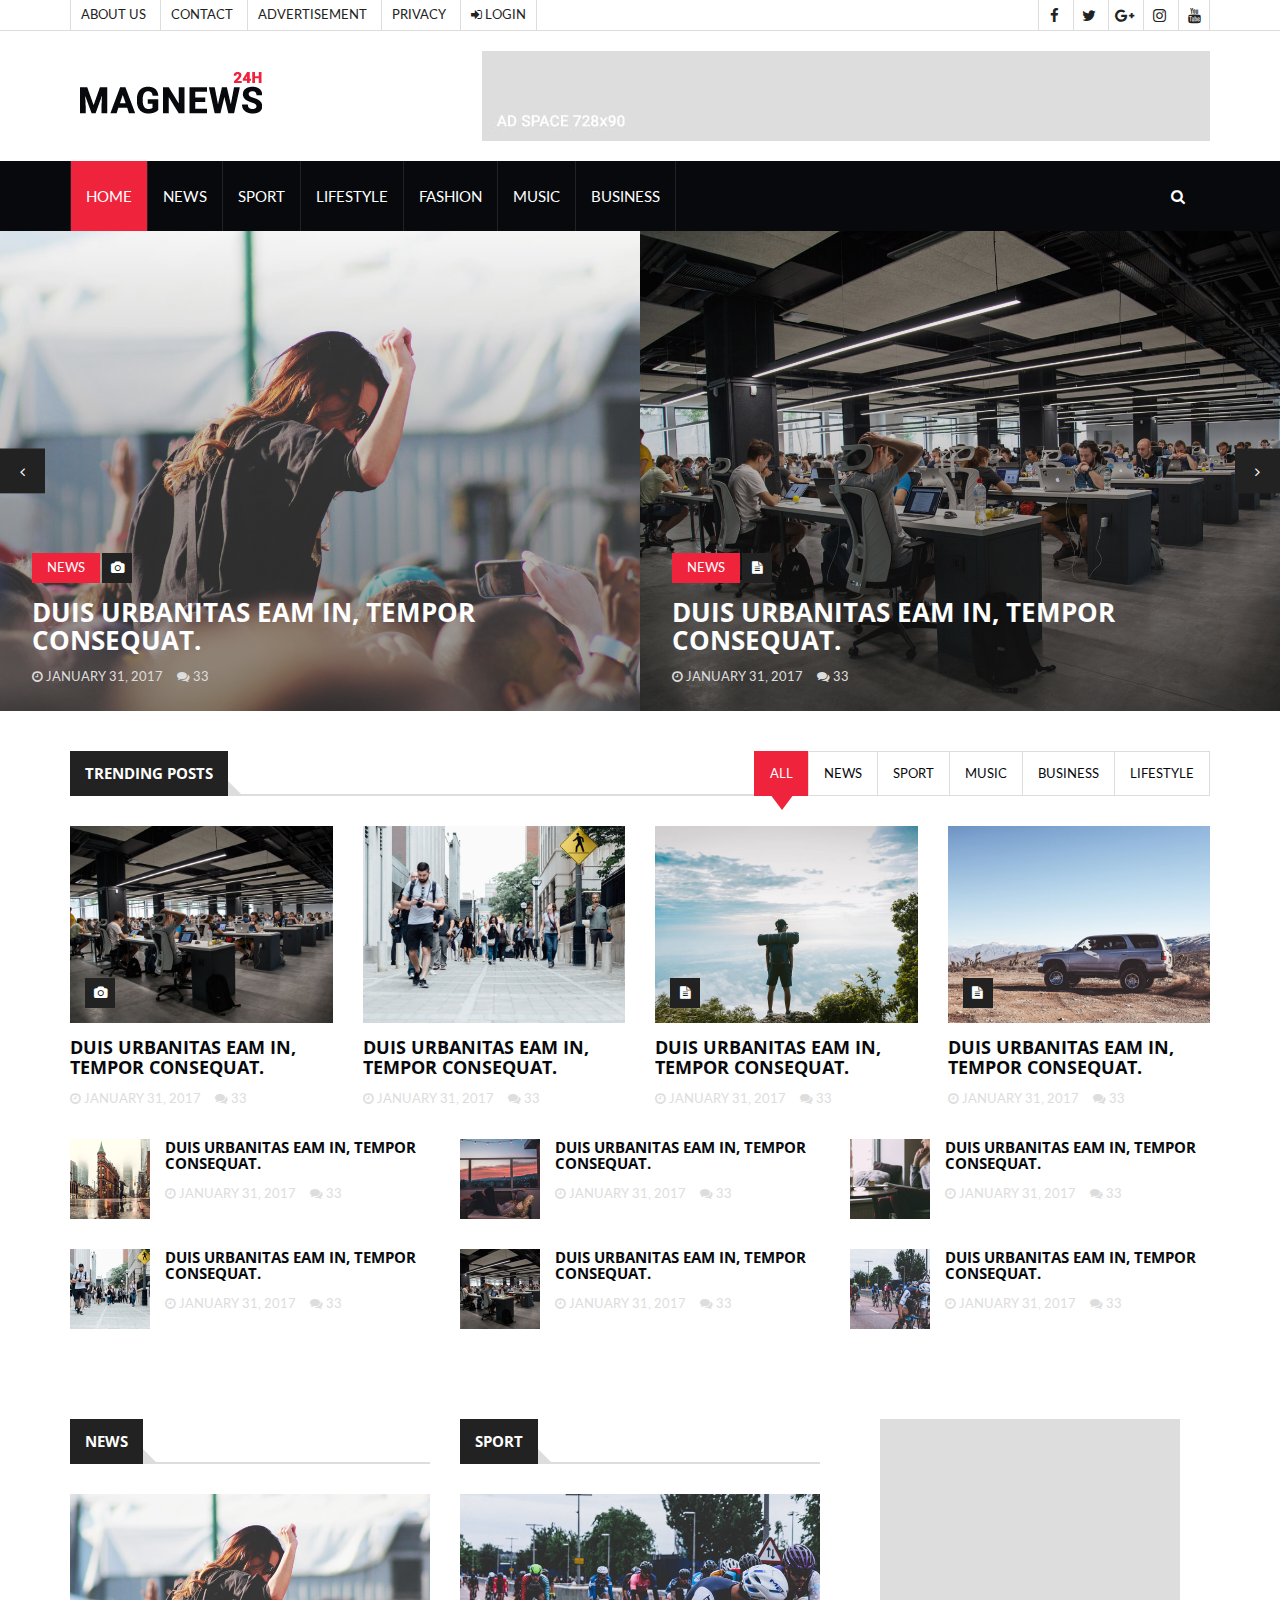
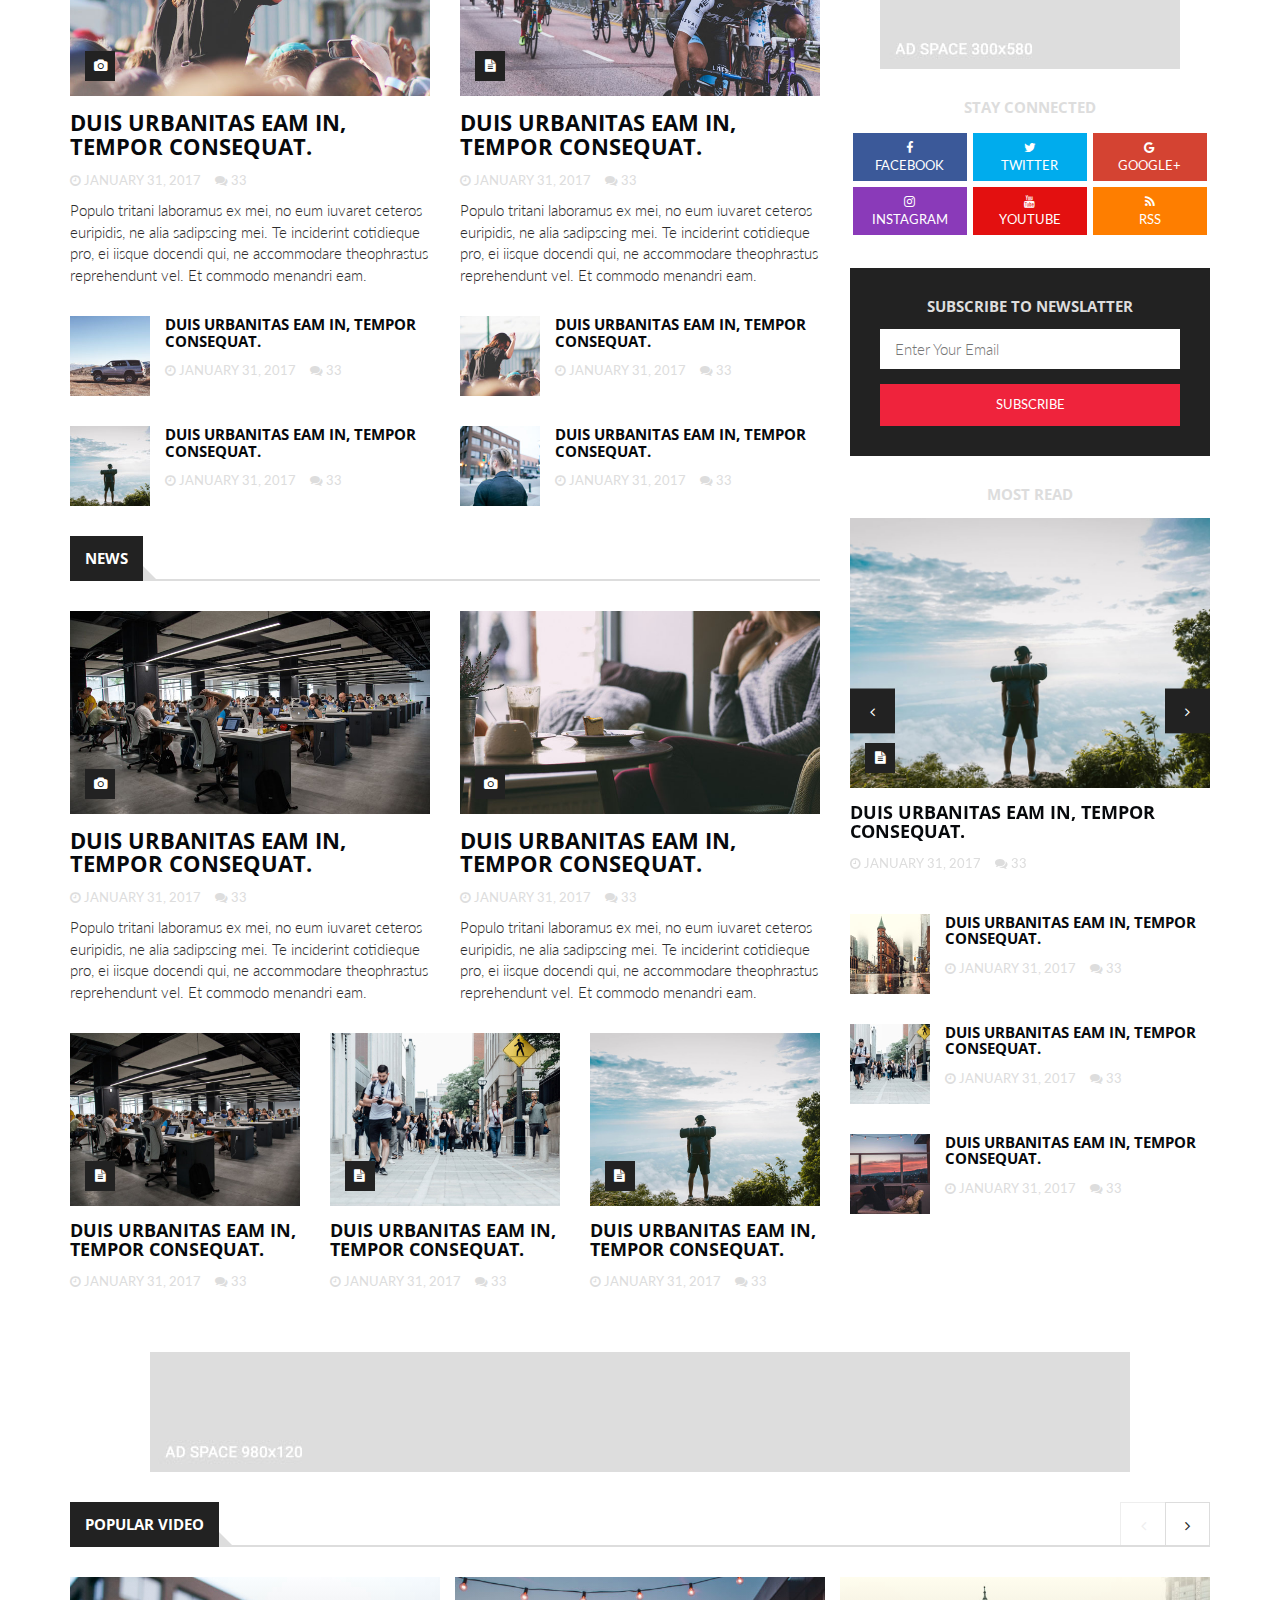
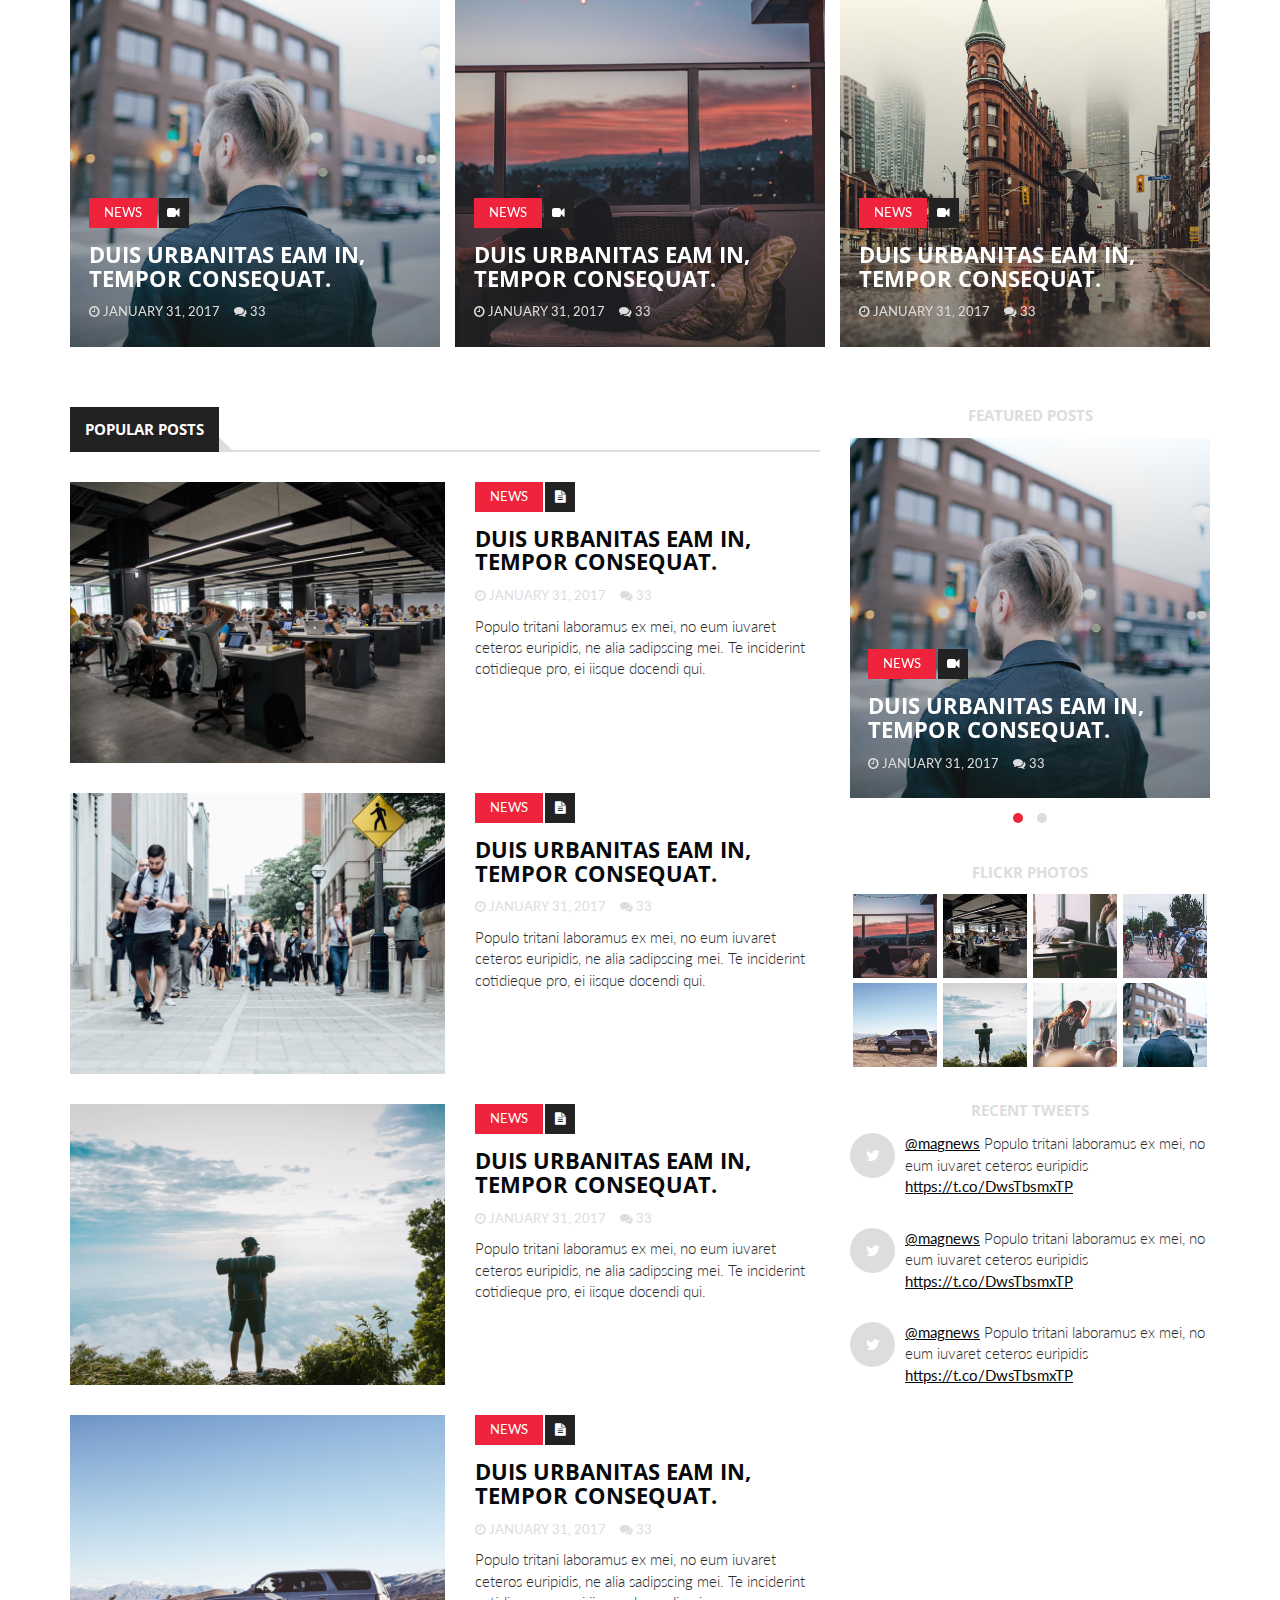
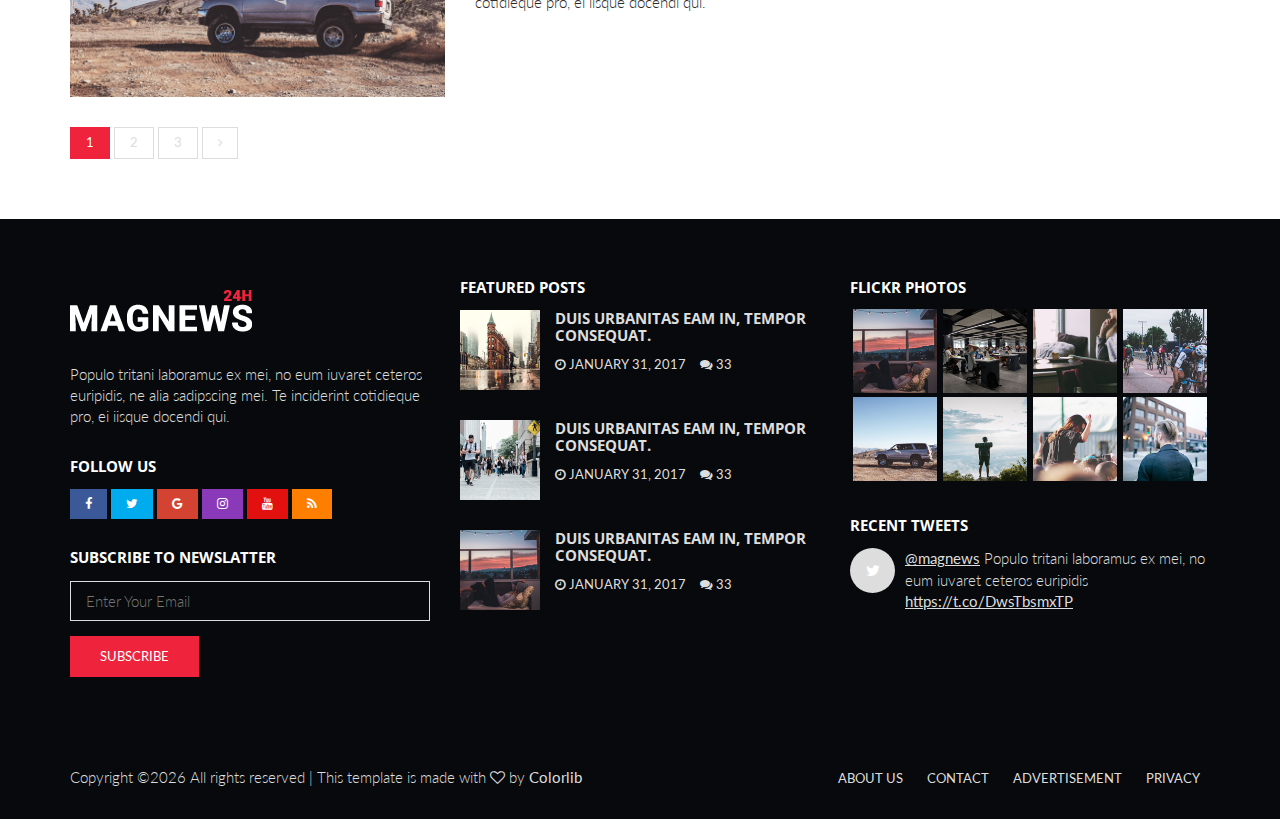
<file: Resources/magnews/index.html>
<!DOCTYPE html>
<html lang="en">
	<head>
		<meta charset="utf-8">
		<meta http-equiv="X-UA-Compatible" content="IE=edge">
		<meta name="viewport" content="width=device-width, initial-scale=1">
		 <!-- The above 3 meta tags *must* come first in the head; any other head content must come *after* these tags -->

		<title>Magnews HTML Template</title>

		<!-- Google font -->
		<link href="https://fonts.googleapis.com/css?family=Open+Sans:400,700%7CLato:300,400" rel="stylesheet"> 
		
		<!-- Bootstrap -->
		<link type="text/css" rel="stylesheet" href="css/bootstrap.min.css"/>

		<!-- Owl Carousel -->
		<link type="text/css" rel="stylesheet" href="css/owl.carousel.css" />
		<link type="text/css" rel="stylesheet" href="css/owl.theme.default.css" />
		
		<!-- Font Awesome Icon -->
		<link rel="stylesheet" href="css/font-awesome.min.css">

		<!-- Custom stlylesheet -->
		<link type="text/css" rel="stylesheet" href="css/style.css"/>

		<!-- HTML5 shim and Respond.js for IE8 support of HTML5 elements and media queries -->
		<!-- WARNING: Respond.js doesn't work if you view the page via file:// -->
		<!--[if lt IE 9]>
		  <script src="https://oss.maxcdn.com/html5shiv/3.7.3/html5shiv.min.js"></script>
		  <script src="https://oss.maxcdn.com/respond/1.4.2/respond.min.js"></script>
		<![endif]-->

    </head>
	<body>
	
		<!-- Header -->
		<header id="header">
			<!-- Top Header -->
			<div id="top-header">
				<div class="container">
					<div class="header-links">
						<ul>
							<li><a href="#">About us</a></li>
							<li><a href="#">Contact</a></li>
							<li><a href="#">Advertisement</a></li>
							<li><a href="#">Privacy</a></li>
							<li><a href="#"><i class="fa fa-sign-in"></i> Login</a></li>
						</ul>
					</div>
					<div class="header-social">
						<ul>
							<li><a href="#"><i class="fa fa-facebook"></i></a></li>
							<li><a href="#"><i class="fa fa-twitter"></i></a></li>
							<li><a href="#"><i class="fa fa-google-plus"></i></a></li>
							<li><a href="#"><i class="fa fa-instagram"></i></a></li>
							<li><a href="#"><i class="fa fa-youtube"></i></a></li>
						</ul>
					</div>
				</div>
			</div>
			<!-- /Top Header -->
			
			<!-- Center Header -->
			<div id="center-header">
				<div class="container">
					<div class="header-logo">
						<a href="#" class="logo"><img src="./img/logo.png" alt=""></a>
					</div>
					<div class="header-ads">
						<img class="center-block" src="./img/ad-2.jpg" alt=""> 
					</div>
				</div>
			</div>
			<!-- /Center Header -->
			
			<!-- Nav Header -->
			<div id="nav-header">
				<div class="container">
					<nav id="main-nav">
						<div class="nav-logo">
							<a href="#" class="logo"><img src="./img/logo-alt.png" alt=""></a>
						</div>
						<ul class="main-nav nav navbar-nav">
							<li class="active"><a href="#">Home</a></li>
							<li><a href="#">News</a></li>
							<li><a href="#">Sport</a></li>
							<li><a href="#">Lifestyle</a></li>
							<li><a href="#">Fashion</a></li>
							<li><a href="#">Music</a></li>
							<li><a href="#">Business</a></li>
						</ul>
					</nav>
					<div class="button-nav">
						<button class="search-collapse-btn"><i class="fa fa-search"></i></button>
						<button class="nav-collapse-btn"><i class="fa fa-bars"></i></button>
						<div class="search-form">
							<form>
								<input class="input" type="text" name="search" placeholder="Search">
							</form>
						</div>
					</div>
				</div>
			</div>
			<!-- /Nav Header -->
		</header>
		<!-- /Header -->
		
		<!-- Owl Carousel 1 -->
		<div id="owl-carousel-1" class="owl-carousel owl-theme center-owl-nav">
			<!-- ARTICLE -->
			<article class="article thumb-article">
				<div class="article-img">
					<img src="./img/img-lg-1.jpg" alt="">
				</div>
				<div class="article-body">
					<ul class="article-info">
						<li class="article-category"><a href="#">News</a></li>
						<li class="article-type"><i class="fa fa-camera"></i></li>
					</ul>
					<h2 class="article-title"><a href="#">Duis urbanitas eam in, tempor consequat.</a></h2>
					<ul class="article-meta">
						<li><i class="fa fa-clock-o"></i> January 31, 2017</li>
						<li><i class="fa fa-comments"></i> 33</li>
					</ul>
				</div>
			</article>
			<!-- /ARTICLE -->
			
			<!-- ARTICLE -->
			<article class="article thumb-article">
				<div class="article-img">
					<img src="./img/img-lg-2.jpg" alt="">
				</div>
				<div class="article-body">
					<ul class="article-info">
						<li class="article-category"><a href="#">News</a></li>
						<li class="article-type"><i class="fa fa-file-text"></i></li>
					</ul>
					<h2 class="article-title"><a href="#">Duis urbanitas eam in, tempor consequat.</a></h2>
					<ul class="article-meta">
						<li><i class="fa fa-clock-o"></i> January 31, 2017</li>
						<li><i class="fa fa-comments"></i> 33</li>
					</ul>
				</div>
			</article>
			<!-- /ARTICLE -->
			
			<!-- ARTICLE -->
			<article class="article thumb-article">
				<div class="article-img">
					<img src="./img/img-lg-3.jpg" alt="">
				</div>
				<div class="article-body">
					<ul class="article-info">
						<li class="article-category"><a href="#">News</a></li>
						<li class="article-type"><i class="fa fa-camera"></i></li>
					</ul>
					<h2 class="article-title"><a href="#">Duis urbanitas eam in, tempor consequat.</a></h2>
					<ul class="article-meta">
						<li><i class="fa fa-clock-o"></i> January 31, 2017</li>
						<li><i class="fa fa-comments"></i> 33</li>
					</ul>
				</div>
			</article>
			<!-- /ARTICLE -->
		</div>
		<!-- /Owl Carousel 1 -->
		
		<!-- SECTION -->
		<div class="section">
			<!-- CONTAINER -->
			<div class="container">
				<!-- ROW -->
				<div class="row">
					<!-- Main Column -->
					<div class="col-md-12">
						<!-- section title -->
						<div class="section-title">
							<h2 class="title">Trending Posts</h2>
							<!-- tab nav -->
							<ul class="tab-nav pull-right">
								<li class="active"><a data-toggle="tab" href="#tab1">All</a></li>
								<li><a data-toggle="tab" href="#tab1">News</a></li>
								<li><a data-toggle="tab" href="#tab1">Sport</a></li>
								<li><a data-toggle="tab" href="#tab1">Music</a></li>
								<li><a data-toggle="tab" href="#tab1">Business</a></li>
								<li><a data-toggle="tab" href="#tab1">Lifestyle</a></li>
							</ul>
							<!-- /tab nav -->
						</div>
						<!-- /section title -->
						
						<!-- Tab content -->
						<div class="tab-content">
							<!-- tab1 -->
							<div id="tab1" class="tab-pane fade in active">
								<!-- row -->
								<div class="row">
									<!-- Column 1 -->
									<div class="col-md-3 col-sm-6">
										<!-- ARTICLE -->
										<article class="article">
											<div class="article-img">
												<a href="#">
													<img src="./img/img-md-1.jpg" alt="">
												</a>
												<ul class="article-info">
													<li class="article-type"><i class="fa fa-camera"></i></li>
												</ul>
											</div>
											<div class="article-body">
												<h4 class="article-title"><a href="#">Duis urbanitas eam in, tempor consequat.</a></h4>
												<ul class="article-meta">
													<li><i class="fa fa-clock-o"></i> January 31, 2017</li>
													<li><i class="fa fa-comments"></i> 33</li>
												</ul>
											</div>
										</article>
										<!-- /ARTICLE -->
									</div>
									<!-- /Column 1 -->
									
									<!-- Column 2 -->
									<div class="col-md-3 col-sm-6">
										<!-- ARTICLE -->
										<article class="article">
											<div class="article-img">
												<a href="#">
													<img src="./img/img-md-2.jpg" alt="">
												</a>
											</div>
											<div class="article-body">
												<h4 class="article-title"><a href="#">Duis urbanitas eam in, tempor consequat.</a></h4>
												<ul class="article-meta">
													<li><i class="fa fa-clock-o"></i> January 31, 2017</li>
													<li><i class="fa fa-comments"></i> 33</li>
												</ul>
											</div>
										</article>
										<!-- /ARTICLE -->
									</div>
									<!-- /Column 2 -->
									
									<!-- Column 3 -->
									<div class="col-md-3 col-sm-6">
										<!-- ARTICLE -->
										<article class="article">
											<div class="article-img">
												<a href="#">
													<img src="./img/img-md-3.jpg" alt="">
												</a>
												<ul class="article-info">
													<li class="article-type"><i class="fa fa-file-text"></i></li>
												</ul>
											</div>
											<div class="article-body">
												<h4 class="article-title"><a href="#">Duis urbanitas eam in, tempor consequat.</a></h4>
												<ul class="article-meta">
													<li><i class="fa fa-clock-o"></i> January 31, 2017</li>
													<li><i class="fa fa-comments"></i> 33</li>
												</ul>
											</div>
										</article>
										<!-- /ARTICLE -->
									</div>
									<!-- /Column 3 -->
									
									<!-- Column 4 -->
									<div class="col-md-3 col-sm-6">
										<!-- ARTICLE -->
										<article class="article">
											<div class="article-img">
												<a href="#">
													<img src="./img/img-md-4.jpg" alt="">
												</a>
												<ul class="article-info">
													<li class="article-type"><i class="fa fa-file-text"></i></li>
												</ul>
											</div>
											<div class="article-body">
												<h4 class="article-title"><a href="#">Duis urbanitas eam in, tempor consequat.</a></h4>
												<ul class="article-meta">
													<li><i class="fa fa-clock-o"></i> January 31, 2017</li>
													<li><i class="fa fa-comments"></i> 33</li>
												</ul>
											</div>
										</article>
										<!-- /ARTICLE -->
									</div>
									<!-- Column 4 -->
								</div>
								<!-- /row -->
								
								<!-- row -->
								<div class="row">
									<!-- Column 1 -->
									<div class="col-md-4 col-sm-6">
										<!-- ARTICLE -->
										<article class="article widget-article">
											<div class="article-img">
												<a href="#">
													<img src="./img/img-widget-1.jpg" alt="">
												</a>
											</div>
											<div class="article-body">
												<h4 class="article-title"><a href="#">Duis urbanitas eam in, tempor consequat.</a></h4>
												<ul class="article-meta">
													<li><i class="fa fa-clock-o"></i> January 31, 2017</li>
													<li><i class="fa fa-comments"></i> 33</li>
												</ul>
											</div>
										</article>
										<!-- /ARTICLE -->
										
										<!-- ARTICLE -->
										<article class="article widget-article">
											<div class="article-img">
												<a href="#">
													<img src="./img/img-widget-2.jpg" alt="">
												</a>
											</div>
											<div class="article-body">
												<h4 class="article-title"><a href="#">Duis urbanitas eam in, tempor consequat.</a></h4>
												<ul class="article-meta">
													<li><i class="fa fa-clock-o"></i> January 31, 2017</li>
													<li><i class="fa fa-comments"></i> 33</li>
												</ul>
											</div>
										</article>
										<!-- /ARTICLE -->
									</div>
									<!-- /Column 1 -->
									
									<!-- Column 2 -->
									<div class="col-md-4 col-sm-6">
										<!-- ARTICLE -->
										<article class="article widget-article">
											<div class="article-img">
												<a href="#">
													<img src="./img/img-widget-3.jpg" alt="">
												</a>
											</div>
											<div class="article-body">
												<h4 class="article-title"><a href="#">Duis urbanitas eam in, tempor consequat.</a></h4>
												<ul class="article-meta">
													<li><i class="fa fa-clock-o"></i> January 31, 2017</li>
													<li><i class="fa fa-comments"></i> 33</li>
												</ul>
											</div>
										</article>
										<!-- /ARTICLE -->
										
										<!-- ARTICLE -->
										<article class="article widget-article">
											<div class="article-img">
												<a href="#">
													<img src="./img/img-widget-4.jpg" alt="">
												</a>
											</div>
											<div class="article-body">
												<h4 class="article-title"><a href="#">Duis urbanitas eam in, tempor consequat.</a></h4>
												<ul class="article-meta">
													<li><i class="fa fa-clock-o"></i> January 31, 2017</li>
													<li><i class="fa fa-comments"></i> 33</li>
												</ul>
											</div>
										</article>
										<!-- /ARTICLE -->
									</div>
									<!-- /Column 2 -->
									
									<!-- /Column 3 -->
									<div class="col-md-4 hidden-sm">
										<!-- ARTICLE -->
										<article class="article widget-article">
											<div class="article-img">
												<a href="#">
													<img src="./img/img-widget-5.jpg" alt="">
												</a>
											</div>
											<div class="article-body">
												<h4 class="article-title"><a href="#">Duis urbanitas eam in, tempor consequat.</a></h4>
												<ul class="article-meta">
													<li><i class="fa fa-clock-o"></i> January 31, 2017</li>
													<li><i class="fa fa-comments"></i> 33</li>
												</ul>
											</div>
										</article>
										<!-- /ARTICLE -->
										
										<!-- ARTICLE -->
										<article class="article widget-article">
											<div class="article-img">
												<a href="#">
													<img src="./img/img-widget-6.jpg" alt="">
												</a>
											</div>
											<div class="article-body">
												<h4 class="article-title"><a href="#">Duis urbanitas eam in, tempor consequat.</a></h4>
												<ul class="article-meta">
													<li><i class="fa fa-clock-o"></i> January 31, 2017</li>
													<li><i class="fa fa-comments"></i> 33</li>
												</ul>
											</div>
										</article>
										<!-- /ARTICLE -->
									</div>
									<!-- /Column 3 -->
								</div>
								<!-- /row -->
							</div>
							<!-- /tab1 -->
						</div>
						<!-- /tab content -->
					</div>
					<!-- /Main Column -->
				</div>
				<!-- /ROW -->
			</div>
			<!-- /CONTAINER -->
		</div>
		<!-- /SECTION -->
		
		<!-- SECTION -->
		<div class="section">
			<!-- CONTAINER -->
			<div class="container">
				<!-- ROW -->
				<div class="row">
					<!-- Main Column -->
					<div class="col-md-8">
						<!-- row -->
						<div class="row">
							<!-- Column 1 -->
							<div class="col-md-6 col-sm-6">
								<!-- section title -->
								<div class="section-title">
									<h2 class="title">News</h2>
								</div>
								<!-- /section title -->
								
								<!-- ARTICLE -->
								<article class="article">
									<div class="article-img">
										<a href="#">
											<img src="./img/img-sm-1.jpg" alt="">
										</a>
										<ul class="article-info">
											<li class="article-type"><i class="fa fa-camera"></i></li>
										</ul>
									</div>
									<div class="article-body">
										<h3 class="article-title"><a href="#">Duis urbanitas eam in, tempor consequat.</a></h3>
										<ul class="article-meta">
											<li><i class="fa fa-clock-o"></i> January 31, 2017</li>
											<li><i class="fa fa-comments"></i> 33</li>
										</ul>
										<p>Populo tritani laboramus ex mei, no eum iuvaret ceteros euripidis, ne alia sadipscing mei. Te inciderint cotidieque pro, ei iisque docendi qui, ne accommodare theophrastus reprehendunt vel. Et commodo menandri eam.</p>
									</div>
								</article>
								<!-- /ARTICLE -->
								
								<!-- ARTICLE -->
								<article class="article widget-article">
									<div class="article-img">
										<a href="#">
											<img src="./img/img-widget-7.jpg" alt="">
										</a>
									</div>
									<div class="article-body">
										<h4 class="article-title"><a href="#">Duis urbanitas eam in, tempor consequat.</a></h4>
										<ul class="article-meta">
											<li><i class="fa fa-clock-o"></i> January 31, 2017</li>
											<li><i class="fa fa-comments"></i> 33</li>
										</ul>
									</div>
								</article>
								<!-- /ARTICLE -->
								
								<!-- ARTICLE -->
								<article class="article widget-article">
									<div class="article-img">
										<a href="#">
											<img src="./img/img-widget-8.jpg" alt="">
										</a>
									</div>
									<div class="article-body">
										<h4 class="article-title"><a href="#">Duis urbanitas eam in, tempor consequat.</a></h4>
										<ul class="article-meta">
											<li><i class="fa fa-clock-o"></i> January 31, 2017</li>
											<li><i class="fa fa-comments"></i> 33</li>
										</ul>
									</div>
								</article>
								<!-- /ARTICLE -->
							</div>
							<!-- /Column 1 -->
							
							<!-- Column 2 -->
							<div class="col-md-6 col-sm-6">
								<!-- section title -->
								<div class="section-title">
									<h2 class="title">Sport</h2>
								</div>
								<!-- /section title -->
								
								<!-- ARTICLE -->
								<article class="article">
									<div class="article-img">
										<a href="#">
											<img src="./img/img-sm-2.jpg" alt="">
										</a>
										<ul class="article-info">
											<li class="article-type"><i class="fa fa-file-text"></i></li>
										</ul>
									</div>
									<div class="article-body">
										<h3 class="article-title"><a href="#">Duis urbanitas eam in, tempor consequat.</a></h3>
										<ul class="article-meta">
											<li><i class="fa fa-clock-o"></i> January 31, 2017</li>
											<li><i class="fa fa-comments"></i> 33</li>
										</ul>
										<p>Populo tritani laboramus ex mei, no eum iuvaret ceteros euripidis, ne alia sadipscing mei. Te inciderint cotidieque pro, ei iisque docendi qui, ne accommodare theophrastus reprehendunt vel. Et commodo menandri eam.</p>
									</div>
								</article>
								<!-- /ARTICLE -->
								
								<!-- ARTICLE -->
								<article class="article widget-article">
									<div class="article-img">
										<a href="#">
											<img src="./img/img-widget-9.jpg" alt="">
										</a>
									</div>
									<div class="article-body">
										<h4 class="article-title"><a href="#">Duis urbanitas eam in, tempor consequat.</a></h4>
										<ul class="article-meta">
											<li><i class="fa fa-clock-o"></i> January 31, 2017</li>
											<li><i class="fa fa-comments"></i> 33</li>
										</ul>
									</div>
								</article>
								<!-- /ARTICLE -->
								
								<!-- ARTICLE -->
								<article class="article widget-article">
									<div class="article-img">
										<a href="#">
											<img src="./img/img-widget-10.jpg" alt="">
										</a>
									</div>
									<div class="article-body">
										<h4 class="article-title"><a href="#">Duis urbanitas eam in, tempor consequat.</a></h4>
										<ul class="article-meta">
											<li><i class="fa fa-clock-o"></i> January 31, 2017</li>
											<li><i class="fa fa-comments"></i> 33</li>
										</ul>
									</div>
								</article>
								<!-- /ARTICLE -->
							</div>
							<!-- /Column 2 -->
						</div>
						<!-- /row -->
						
						<!-- row -->
						<div class="row">
							<!-- section title -->
							<div class="col-md-12">
								<div class="section-title">
									<h2 class="title">News</h2>
								</div>
							</div>
							<!-- /section title -->
							
							<!-- Column 1 -->
							<div class="col-md-6 col-sm-6">
								<!-- ARTICLE -->
								<article class="article">
									<div class="article-img">
										<a href="#">
											<img src="./img/img-sm-3.jpg" alt="">
										</a>
										<ul class="article-info">
											<li class="article-type"><i class="fa fa-camera"></i></li>
										</ul>
									</div>
									<div class="article-body">
										<h3 class="article-title"><a href="#">Duis urbanitas eam in, tempor consequat.</a></h3>
										<ul class="article-meta">
											<li><i class="fa fa-clock-o"></i> January 31, 2017</li>
											<li><i class="fa fa-comments"></i> 33</li>
										</ul>
										<p>Populo tritani laboramus ex mei, no eum iuvaret ceteros euripidis, ne alia sadipscing mei. Te inciderint cotidieque pro, ei iisque docendi qui, ne accommodare theophrastus reprehendunt vel. Et commodo menandri eam.</p>
									</div>
								</article>
								<!-- /ARTICLE -->
							</div>
							<!-- /Column 1 -->
							
							<!-- /Column 2 -->
							<div class="col-md-6 col-sm-6">
								<!-- ARTICLE -->
								<article class="article">
									<div class="article-img">
										<a href="#">
											<img src="./img/img-sm-4.jpg" alt="">
										</a>
										<ul class="article-info">
											<li class="article-type"><i class="fa fa-camera"></i></li>
										</ul>
									</div>
									<div class="article-body">
										<h3 class="article-title"><a href="#">Duis urbanitas eam in, tempor consequat.</a></h3>
										<ul class="article-meta">
											<li><i class="fa fa-clock-o"></i> January 31, 2017</li>
											<li><i class="fa fa-comments"></i> 33</li>
										</ul>
										<p>Populo tritani laboramus ex mei, no eum iuvaret ceteros euripidis, ne alia sadipscing mei. Te inciderint cotidieque pro, ei iisque docendi qui, ne accommodare theophrastus reprehendunt vel. Et commodo menandri eam.</p>
									</div>
								</article>
								<!-- /ARTICLE -->
							</div>
							<!-- /Column 2 -->
						</div>
						<!-- /row -->
						
						<!-- row -->
						<div class="row">
							<!-- Column 1 -->
							<div class="col-md-4 col-sm-4">
								<!-- ARTICLE -->
								<article class="article">
									<div class="article-img">
										<a href="#">
											<img src="./img/img-md-1.jpg" alt="">
										</a>
										<ul class="article-info">
											<li class="article-type"><i class="fa fa-file-text"></i></li>
										</ul>
									</div>
									<div class="article-body">
										<h4 class="article-title"><a href="#">Duis urbanitas eam in, tempor consequat.</a></h4>
										<ul class="article-meta">
											<li><i class="fa fa-clock-o"></i> January 31, 2017</li>
											<li><i class="fa fa-comments"></i> 33</li>
										</ul>
									</div>
								</article>
								<!-- /ARTICLE -->
							</div>
							<!-- /Column 1 -->
							
							<!-- Column 2 -->
							<div class="col-md-4 col-sm-4">
								<!-- ARTICLE -->
								<article class="article">
									<div class="article-img">
										<a href="#">
											<img src="./img/img-md-2.jpg" alt="">
										</a>
										<ul class="article-info">
											<li class="article-type"><i class="fa fa-file-text"></i></li>
										</ul>
									</div>
									<div class="article-body">
										<h4 class="article-title"><a href="#">Duis urbanitas eam in, tempor consequat.</a></h4>
										<ul class="article-meta">
											<li><i class="fa fa-clock-o"></i> January 31, 2017</li>
											<li><i class="fa fa-comments"></i> 33</li>
										</ul>
									</div>
								</article>
								<!-- /ARTICLE -->
							</div>
							<!-- /Column 2 -->
							
							<!-- Column 3 -->
							<div class="col-md-4 col-sm-4">
								<!-- ARTICLE -->
								<article class="article">
									<div class="article-img">
										<a href="#">
											<img src="./img/img-md-3.jpg" alt="">
										</a>
										<ul class="article-info">
											<li class="article-type"><i class="fa fa-file-text"></i></li>
										</ul>
									</div>
									<div class="article-body">
										<h4 class="article-title"><a href="#">Duis urbanitas eam in, tempor consequat.</a></h4>
										<ul class="article-meta">
											<li><i class="fa fa-clock-o"></i> January 31, 2017</li>
											<li><i class="fa fa-comments"></i> 33</li>
										</ul>
									</div>
								</article>
								<!-- /ARTICLE -->
							</div>
							<!-- /Column 3 -->
						</div>
						<!-- /row -->
					</div>
					<!-- /Main Column -->
					
					<!-- Aside Column -->
					<div class="col-md-4">
						<!-- Ad widget -->
						<div class="widget center-block hidden-xs">
							<img class="center-block" src="./img/ad-1.jpg" alt=""> 
						</div>
						<!-- /Ad widget -->
						
						<!-- social widget -->
						<div class="widget social-widget">
							<div class="widget-title">
								<h2 class="title">Stay Connected</h2>
							</div>
							<ul>
								<li><a href="#" class="facebook"><i class="fa fa-facebook"></i><br><span>Facebook</span></a></li>
								<li><a href="#" class="twitter"><i class="fa fa-twitter"></i><br><span>Twitter</span></a></li>
								<li><a href="#" class="google"><i class="fa fa-google"></i><br><span>Google+</span></a></li>
								<li><a href="#" class="instagram"><i class="fa fa-instagram"></i><br><span>Instagram</span></a></li>
								<li><a href="#" class="youtube"><i class="fa fa-youtube"></i><br><span>Youtube</span></a></li>
								<li><a href="#" class="rss"><i class="fa fa-rss"></i><br><span>RSS</span></a></li>
							</ul>
						</div>
						<!-- /social widget -->
						
						<!-- subscribe widget -->
						<div class="widget subscribe-widget">
							<div class="widget-title">
								<h2 class="title">Subscribe to Newslatter</h2>
							</div>
							<form>
								<input class="input" type="email" placeholder="Enter Your Email">
								<button class="input-btn">Subscribe</button>
							</form>
						</div>
						<!-- /subscribe widget -->
						
						<!-- article widget -->
						<div class="widget">
							<div class="widget-title">
								<h2 class="title">Most Read</h2>
							</div>
							
							<!-- owl carousel 3 -->
							<div id="owl-carousel-3" class="owl-carousel owl-theme center-owl-nav">
								<!-- ARTICLE -->
								<article class="article">
									<div class="article-img">
										<a href="#">
											<img src="./img/img-md-3.jpg" alt="">
										</a>
										<ul class="article-info">
											<li class="article-type"><i class="fa fa-file-text"></i></li>
										</ul>
									</div>
									<div class="article-body">
										<h4 class="article-title"><a href="#">Duis urbanitas eam in, tempor consequat.</a></h4>
										<ul class="article-meta">
											<li><i class="fa fa-clock-o"></i> January 31, 2017</li>
											<li><i class="fa fa-comments"></i> 33</li>
										</ul>
									</div>
								</article>
								<!-- /ARTICLE -->
								
								<!-- ARTICLE -->
								<article class="article">
									<div class="article-img">
										<a href="#">
											<img src="./img/img-md-4.jpg" alt="">
										</a>
										<ul class="article-info">
											<li class="article-type"><i class="fa fa-file-text"></i></li>
										</ul>
									</div>
									<div class="article-body">
										<h4 class="article-title"><a href="#">Duis urbanitas eam in, tempor consequat.</a></h4>
										<ul class="article-meta">
											<li><i class="fa fa-clock-o"></i> January 31, 2017</li>
											<li><i class="fa fa-comments"></i> 33</li>
										</ul>
									</div>
								</article>
								<!-- /ARTICLE -->
							</div>
							<!-- /owl carousel 3 -->
							
							<!-- ARTICLE -->
							<article class="article widget-article">
								<div class="article-img">
									<a href="#">
										<img src="./img/img-widget-1.jpg" alt="">
									</a>
								</div>
								<div class="article-body">
									<h4 class="article-title"><a href="#">Duis urbanitas eam in, tempor consequat.</a></h4>
									<ul class="article-meta">
										<li><i class="fa fa-clock-o"></i> January 31, 2017</li>
										<li><i class="fa fa-comments"></i> 33</li>
									</ul>
								</div>
							</article>
							<!-- /ARTICLE -->
							
							<!-- ARTICLE -->
							<article class="article widget-article">
								<div class="article-img">
									<a href="#">
										<img src="./img/img-widget-2.jpg" alt="">
									</a>
								</div>
								<div class="article-body">
									<h4 class="article-title"><a href="#">Duis urbanitas eam in, tempor consequat.</a></h4>
									<ul class="article-meta">
										<li><i class="fa fa-clock-o"></i> January 31, 2017</li>
										<li><i class="fa fa-comments"></i> 33</li>
									</ul>
								</div>
							</article>
							<!-- /ARTICLE -->
							
							<!-- ARTICLE -->
							<article class="article widget-article">
								<div class="article-img">
									<a href="#">
										<img src="./img/img-widget-3.jpg" alt="">
									</a>
								</div>
								<div class="article-body">
									<h4 class="article-title"><a href="#">Duis urbanitas eam in, tempor consequat.</a></h4>
									<ul class="article-meta">
										<li><i class="fa fa-clock-o"></i> January 31, 2017</li>
										<li><i class="fa fa-comments"></i> 33</li>
									</ul>
								</div>
							</article>
							<!-- /ARTICLE -->
						</div>
						<!-- /article widget -->
					</div>
					<!-- /Aside Column -->
				</div>
				<!-- /ROW -->
			</div>
			<!-- /CONTAINER -->
		</div>
		<!-- /SECTION -->
		
		<!-- AD SECTION -->
		<div class="visible-lg visible-md">
			<img class="center-block" src="./img/ad-3.jpg" alt="">
		</div>
		<!-- /AD SECTION -->
		
		<!-- SECTION -->
		<div class="section">
			<!-- CONTAINER -->
			<div class="container">
				<!-- ROW -->
				<div class="row">
					<!-- Main Column -->
					<div class="col-md-12">
						<!-- section title -->
						<div class="section-title">
							<h2 class="title">Popular Video</h2>
							<div id="nav-carousel-2" class="custom-owl-nav pull-right"></div>
						</div>
						<!-- /section title -->
						
						<!-- owl carousel 2 -->
						<div id="owl-carousel-2" class="owl-carousel owl-theme">
							<!-- ARTICLE -->
							<article class="article thumb-article">
								<div class="article-img">
									<img src="./img/img-thumb-1.jpg" alt="">
								</div>
								<div class="article-body">
									<ul class="article-info">
										<li class="article-category"><a href="#">News</a></li>
										<li class="article-type"><i class="fa fa-video-camera"></i></li>
									</ul>
									<h3 class="article-title"><a href="#">Duis urbanitas eam in, tempor consequat.</a></h3>
									<ul class="article-meta">
										<li><i class="fa fa-clock-o"></i> January 31, 2017</li>
										<li><i class="fa fa-comments"></i> 33</li>
									</ul>
								</div>
							</article>
							<!-- /ARTICLE -->
							
							<!-- ARTICLE -->
							<article class="article thumb-article">
								<div class="article-img">
									<img src="./img/img-thumb-2.jpg" alt="">
								</div>
								<div class="article-body">
									<ul class="article-info">
										<li class="article-category"><a href="#">News</a></li>
										<li class="article-type"><i class="fa fa-video-camera"></i></li>
									</ul>
									<h3 class="article-title"><a href="#">Duis urbanitas eam in, tempor consequat.</a></h3>
									<ul class="article-meta">
										<li><i class="fa fa-clock-o"></i> January 31, 2017</li>
										<li><i class="fa fa-comments"></i> 33</li>
									</ul>
								</div>
							</article>
							<!-- /ARTICLE -->
							
							<!-- ARTICLE -->
							<article class="article thumb-article">
								<div class="article-img">
									<img src="./img/img-thumb-3.jpg" alt="">
								</div>
								<div class="article-body">
									<ul class="article-info">
										<li class="article-category"><a href="#">News</a></li>
										<li class="article-type"><i class="fa fa-video-camera"></i></li>
									</ul>
									<h3 class="article-title"><a href="#">Duis urbanitas eam in, tempor consequat.</a></h3>
									<ul class="article-meta">
										<li><i class="fa fa-clock-o"></i> January 31, 2017</li>
										<li><i class="fa fa-comments"></i> 33</li>
									</ul>
								</div>
							</article>
							<!-- /ARTICLE -->
							
							<!-- ARTICLE -->
							<article class="article thumb-article">
								<div class="article-img">
									<img src="./img/img-thumb-4.jpg" alt="">
								</div>
								<div class="article-body">
									<ul class="article-info">
										<li class="article-category"><a href="#">News</a></li>
										<li class="article-type"><i class="fa fa-video-camera"></i></li>
									</ul>
									<h3 class="article-title"><a href="#">Duis urbanitas eam in, tempor consequat.</a></h3>
									<ul class="article-meta">
										<li><i class="fa fa-clock-o"></i> January 31, 2017</li>
										<li><i class="fa fa-comments"></i> 33</li>
									</ul>
								</div>
							</article>
							<!-- /ARTICLE -->
						</div>
						<!-- /owl carousel 2 -->
					</div>
					<!-- /Main Column -->
				</div>
				<!-- /ROW -->
			</div>
			<!-- /CONTAINER -->
		</div>
		<!-- /SECTION -->
		
		<!-- SECTION -->
		<div class="section">
			<!-- CONTAINER -->
			<div class="container">
				<!-- ROW -->
				<div class="row">
					<!-- Main Column -->
					<div class="col-md-8">
						<!-- section title -->
						<div class="section-title">
							<h2 class="title">Popular Posts</h2>
						</div>
						<!-- /section title -->
						
						<!-- ARTICLE -->
						<article class="article row-article">
							<div class="article-img">
								<a href="#">
									<img src="./img/img-md-1.jpg" alt="">
								</a>
							</div>
							<div class="article-body">
								<ul class="article-info">
									<li class="article-category"><a href="#">News</a></li>
									<li class="article-type"><i class="fa fa-file-text"></i></li>
								</ul>
								<h3 class="article-title"><a href="#">Duis urbanitas eam in, tempor consequat.</a></h3>
								<ul class="article-meta">
									<li><i class="fa fa-clock-o"></i> January 31, 2017</li>
									<li><i class="fa fa-comments"></i> 33</li>
								</ul>
								<p>Populo tritani laboramus ex mei, no eum iuvaret ceteros euripidis, ne alia sadipscing mei. Te inciderint cotidieque pro, ei iisque docendi qui.</p>
							</div>
						</article>
						<!-- /ARTICLE -->
						
						<!-- ARTICLE -->
						<article class="article row-article">
							<div class="article-img">
								<a href="#">
									<img src="./img/img-md-2.jpg" alt="">
								</a>
							</div>
							<div class="article-body">
								<ul class="article-info">
									<li class="article-category"><a href="#">News</a></li>
									<li class="article-type"><i class="fa fa-file-text"></i></li>
								</ul>
								<h3 class="article-title"><a href="#">Duis urbanitas eam in, tempor consequat.</a></h3>
								<ul class="article-meta">
									<li><i class="fa fa-clock-o"></i> January 31, 2017</li>
									<li><i class="fa fa-comments"></i> 33</li>
								</ul>
								<p>Populo tritani laboramus ex mei, no eum iuvaret ceteros euripidis, ne alia sadipscing mei. Te inciderint cotidieque pro, ei iisque docendi qui.</p>
							</div>
						</article>
						<!-- /ARTICLE -->
						
						<!-- ARTICLE -->
						<article class="article row-article">
							<div class="article-img">
								<a href="#">
									<img src="./img/img-md-3.jpg" alt="">
								</a>
							</div>
							<div class="article-body">
								<ul class="article-info">
									<li class="article-category"><a href="#">News</a></li>
									<li class="article-type"><i class="fa fa-file-text"></i></li>
								</ul>
								<h3 class="article-title"><a href="#">Duis urbanitas eam in, tempor consequat.</a></h3>
								<ul class="article-meta">
									<li><i class="fa fa-clock-o"></i> January 31, 2017</li>
									<li><i class="fa fa-comments"></i> 33</li>
								</ul>
								<p>Populo tritani laboramus ex mei, no eum iuvaret ceteros euripidis, ne alia sadipscing mei. Te inciderint cotidieque pro, ei iisque docendi qui.</p>
							</div>
						</article>
						<!-- /ARTICLE -->
						
						<!-- ARTICLE -->
						<article class="article row-article">
							<div class="article-img">
								<a href="#">
									<img src="./img/img-md-4.jpg" alt="">
								</a>
							</div>
							<div class="article-body">
								<ul class="article-info">
									<li class="article-category"><a href="#">News</a></li>
									<li class="article-type"><i class="fa fa-file-text"></i></li>
								</ul>
								<h3 class="article-title"><a href="#">Duis urbanitas eam in, tempor consequat.</a></h3>
								<ul class="article-meta">
									<li><i class="fa fa-clock-o"></i> January 31, 2017</li>
									<li><i class="fa fa-comments"></i> 33</li>
								</ul>
								<p>Populo tritani laboramus ex mei, no eum iuvaret ceteros euripidis, ne alia sadipscing mei. Te inciderint cotidieque pro, ei iisque docendi qui.</p>
							</div>
						</article>
						<!-- /ARTICLE -->
						
						<!-- pagination -->
						<div class="article-pagination">
							<ul> 
								<li class="active"><a href="#" class="active">1</a></li>
								<li><a href="#">2</a></li>
								<li><a href="#">3</a></li>
								<li><a href="#"><i class="fa fa-angle-right"></i></a></li>
							</ul>
						</div>
						<!-- /pagination -->
					</div>
					<!-- /Main Column -->
					
					<!-- Aside Column -->
					<div class="col-md-4">
						<!-- article widget -->
						<div class="widget">
							<div class="widget-title">
								<h2 class="title">Featured Posts</h2>
							</div>
							
							<!-- owl carousel 4 -->
							<div id="owl-carousel-4" class="owl-carousel owl-theme">
								<!-- ARTICLE -->
								<article class="article thumb-article">
									<div class="article-img">
										<img src="./img/img-thumb-1.jpg" alt="">
									</div>
									<div class="article-body">
										<ul class="article-info">
											<li class="article-category"><a href="#">News</a></li>
											<li class="article-type"><i class="fa fa-video-camera"></i></li>
										</ul>
										<h3 class="article-title"><a href="#">Duis urbanitas eam in, tempor consequat.</a></h3>
										<ul class="article-meta">
											<li><i class="fa fa-clock-o"></i> January 31, 2017</li>
											<li><i class="fa fa-comments"></i> 33</li>
										</ul>
									</div>
								</article>
								<!-- /ARTICLE -->
							
								<!-- ARTICLE -->
								<article class="article thumb-article">
									<div class="article-img">
										<img src="./img/img-thumb-2.jpg" alt="">
									</div>
									<div class="article-body">
										<ul class="article-info">
											<li class="article-category"><a href="#">News</a></li>
											<li class="article-type"><i class="fa fa-video-camera"></i></li>
										</ul>
										<h3 class="article-title"><a href="#">Duis urbanitas eam in, tempor consequat.</a></h3>
										<ul class="article-meta">
											<li><i class="fa fa-clock-o"></i> January 31, 2017</li>
											<li><i class="fa fa-comments"></i> 33</li>
										</ul>
									</div>
								</article>
								<!-- /ARTICLE -->
							</div>
							<!-- /owl carousel 4 -->
						</div>
						<!-- /article widget -->
						
						<!-- galery widget -->
						<div class="widget galery-widget">
							<div class="widget-title">
								<h2 class="title">Flickr Photos</h2>
							</div>
							<ul>
								<li><a href="#"><img src="./img/img-widget-3.jpg" alt=""></a></li>
								<li><a href="#"><img src="./img/img-widget-4.jpg" alt=""></a></li>
								<li><a href="#"><img src="./img/img-widget-5.jpg" alt=""></a></li>
								<li><a href="#"><img src="./img/img-widget-6.jpg" alt=""></a></li>
								<li><a href="#"><img src="./img/img-widget-7.jpg" alt=""></a></li>
								<li><a href="#"><img src="./img/img-widget-8.jpg" alt=""></a></li>
								<li><a href="#"><img src="./img/img-widget-9.jpg" alt=""></a></li>
								<li><a href="#"><img src="./img/img-widget-10.jpg" alt=""></a></li>
							</ul>
						</div>
						<!-- /galery widget -->
						
						<!-- tweets widget -->
						<div class="widget tweets-widget">
							<div class="widget-title">
								<h2 class="title">Recent Tweets</h2>
							</div>
							<ul>
								<li class="tweet">
									<i class="fa fa-twitter"></i>
									<div class="tweet-body">
										<p><a href="#">@magnews</a> Populo tritani laboramus ex mei, no eum iuvaret ceteros euripidis <a href="#">https://t.co/DwsTbsmxTP</a></p>
									</div>
								</li>
								<li class="tweet">
									<i class="fa fa-twitter"></i>
									<div class="tweet-body">
										<p><a href="#">@magnews</a> Populo tritani laboramus ex mei, no eum iuvaret ceteros euripidis <a href="#">https://t.co/DwsTbsmxTP</a></p>
									</div>
								</li>
								<li class="tweet">
									<i class="fa fa-twitter"></i>
									<div class="tweet-body">
										<p><a href="#">@magnews</a> Populo tritani laboramus ex mei, no eum iuvaret ceteros euripidis <a href="#">https://t.co/DwsTbsmxTP</a></p>
									</div>
								</li>
							</ul>
						</div>
						<!-- /tweets widget -->
					</div>
					<!-- /Aside Column -->
				</div>
				<!-- /ROW -->
			</div>
			<!-- /CONTAINER -->
		</div>
		<!-- /SECTION -->
		
		<!-- FOOTER -->
		<footer id="footer">
			<!-- Top Footer -->
			<div id="top-footer" class="section">
				<!-- CONTAINER -->
				<div class="container">
					<!-- ROW -->
					<div class="row">
						<!-- Column 1 -->
						<div class="col-md-4">
							<!-- footer about -->
							<div class="footer-widget about-widget">
								<div class="footer-logo">
									<a href="#" class="logo"><img src="./img/logo-alt.png" alt=""></a>
									<p>Populo tritani laboramus ex mei, no eum iuvaret ceteros euripidis, ne alia sadipscing mei. Te inciderint cotidieque pro, ei iisque docendi qui.</p>
								</div>
							</div>
							<!-- /footer about -->
							
							<!-- footer social -->
							<div class="footer-widget social-widget">
								<div class="widget-title">
									<h3 class="title">Follow Us</h3>
								</div>
								<ul>
									<li><a href="#" class="facebook"><i class="fa fa-facebook"></i></a></li>
									<li><a href="#" class="twitter"><i class="fa fa-twitter"></i></a></li>
									<li><a href="#" class="google"><i class="fa fa-google"></i></a></li>
									<li><a href="#" class="instagram"><i class="fa fa-instagram"></i></a></li>
									<li><a href="#" class="youtube"><i class="fa fa-youtube"></i></a></li>
									<li><a href="#" class="rss"><i class="fa fa-rss"></i></a></li>
								</ul>
							</div>
							<!-- /footer social -->
							
							<!-- footer subscribe -->
							<div class="footer-widget subscribe-widget">
								<div class="widget-title">
									<h2 class="title">Subscribe to Newslatter</h2>
								</div>
								<form>
									<input class="input" type="email" placeholder="Enter Your Email">
									<button class="input-btn">Subscribe</button>
								</form>
							</div>
							<!-- /footer subscribe -->
						</div>
						<!-- /Column 1 -->
						
						<!-- Column 2 -->
						<div class="col-md-4">
							<!-- footer article -->
							<div class="footer-widget">
								<div class="widget-title">
									<h2 class="title">Featured Posts</h2>
								</div>

								<!-- ARTICLE -->
								<article class="article widget-article">
									<div class="article-img">
										<a href="#">
											<img src="./img/img-widget-1.jpg" alt="">
										</a>
									</div>
									<div class="article-body">
										<h4 class="article-title"><a href="#">Duis urbanitas eam in, tempor consequat.</a></h4>
										<ul class="article-meta">
											<li><i class="fa fa-clock-o"></i> January 31, 2017</li>
											<li><i class="fa fa-comments"></i> 33</li>
										</ul>
									</div>
								</article>
								<!-- /ARTICLE -->
								
								<!-- ARTICLE -->
								<article class="article widget-article">
									<div class="article-img">
										<a href="#">
											<img src="./img/img-widget-2.jpg" alt="">
										</a>
									</div>
									<div class="article-body">
										<h4 class="article-title"><a href="#">Duis urbanitas eam in, tempor consequat.</a></h4>
										<ul class="article-meta">
											<li><i class="fa fa-clock-o"></i> January 31, 2017</li>
											<li><i class="fa fa-comments"></i> 33</li>
										</ul>
									</div>
								</article>
								<!-- /ARTICLE -->
								
								<!-- ARTICLE -->
								<article class="article widget-article">
									<div class="article-img">
										<a href="#">
											<img src="./img/img-widget-3.jpg" alt="">
										</a>
									</div>
									<div class="article-body">
										<h4 class="article-title"><a href="#">Duis urbanitas eam in, tempor consequat.</a></h4>
										<ul class="article-meta">
											<li><i class="fa fa-clock-o"></i> January 31, 2017</li>
											<li><i class="fa fa-comments"></i> 33</li>
										</ul>
									</div>
								</article>
								<!-- /ARTICLE -->
							</div>
							<!-- /footer article -->
						</div>
						<!-- /Column 2 -->
						
						<!-- Column 3 -->
						<div class="col-md-4">
							<!-- footer galery -->
							<div class="footer-widget galery-widget">
								<div class="widget-title">
									<h2 class="title">Flickr Photos</h2>
								</div>
								<ul>
									<li><a href="#"><img src="./img/img-widget-3.jpg" alt=""></a></li>
									<li><a href="#"><img src="./img/img-widget-4.jpg" alt=""></a></li>
									<li><a href="#"><img src="./img/img-widget-5.jpg" alt=""></a></li>
									<li><a href="#"><img src="./img/img-widget-6.jpg" alt=""></a></li>
									<li><a href="#"><img src="./img/img-widget-7.jpg" alt=""></a></li>
									<li><a href="#"><img src="./img/img-widget-8.jpg" alt=""></a></li>
									<li><a href="#"><img src="./img/img-widget-9.jpg" alt=""></a></li>
									<li><a href="#"><img src="./img/img-widget-10.jpg" alt=""></a></li>
								</ul>
							</div>
							<!-- /footer galery -->
							
							<!-- footer tweets -->
							<div class="footer-widget tweets-widget">
								<div class="widget-title">
									<h2 class="title">Recent Tweets</h2>
								</div>
								<ul>
									<li class="tweet">
										<i class="fa fa-twitter"></i>
										<div class="tweet-body">
											<p><a href="#">@magnews</a> Populo tritani laboramus ex mei, no eum iuvaret ceteros euripidis <a href="#">https://t.co/DwsTbsmxTP</a></p>
										</div>
									</li>
								</ul>
							</div>
							<!-- /footer tweets -->
						</div>
						<!-- /Column 3 -->
					</div>
					<!-- /ROW -->
				</div>
				<!-- /CONTAINER -->
			</div>
			<!-- /Top Footer -->
			
			<!-- Bottom Footer -->
			<div id="bottom-footer" class="section">
				<!-- CONTAINER -->
				<div class="container">
					<!-- ROW -->
					<div class="row">
						<!-- footer links -->
						<div class="col-md-6 col-md-push-6">
							<ul class="footer-links">
								<li><a href="#">About us</a></li>
								<li><a href="#">Contact</a></li>
								<li><a href="#">Advertisement</a></li>
								<li><a href="#">Privacy</a></li>
							</ul>
						</div>
						<!-- /footer links -->
						
						<!-- footer copyright -->
						<div class="col-md-6 col-md-pull-6">
							<div class="footer-copyright">
								<span><!-- Link back to Colorlib can't be removed. Template is licensed under CC BY 3.0. -->
Copyright &copy;<script>document.write(new Date().getFullYear());</script> All rights reserved | This template is made with <i class="fa fa-heart-o" aria-hidden="true"></i> by <a href="https://colorlib.com" target="_blank">Colorlib</a>
<!-- Link back to Colorlib can't be removed. Template is licensed under CC BY 3.0. --></span>
							</div>
						</div>
						<!-- /footer copyright -->
					</div>
					<!-- /ROW -->
				</div>
				<!-- /CONTAINER -->
			</div>
			<!-- /Bottom Footer -->
		</footer>
		<!-- /FOOTER -->
		
		<!-- Back to top -->
		<div id="back-to-top"></div>
		<!-- Back to top -->
		
		<!-- jQuery Plugins -->
		<script src="js/jquery.min.js"></script>
		<script src="js/bootstrap.min.js"></script>
		<script src="js/owl.carousel.min.js"></script>
		<script src="js/main.js"></script>

	</body>
</html>
</file>
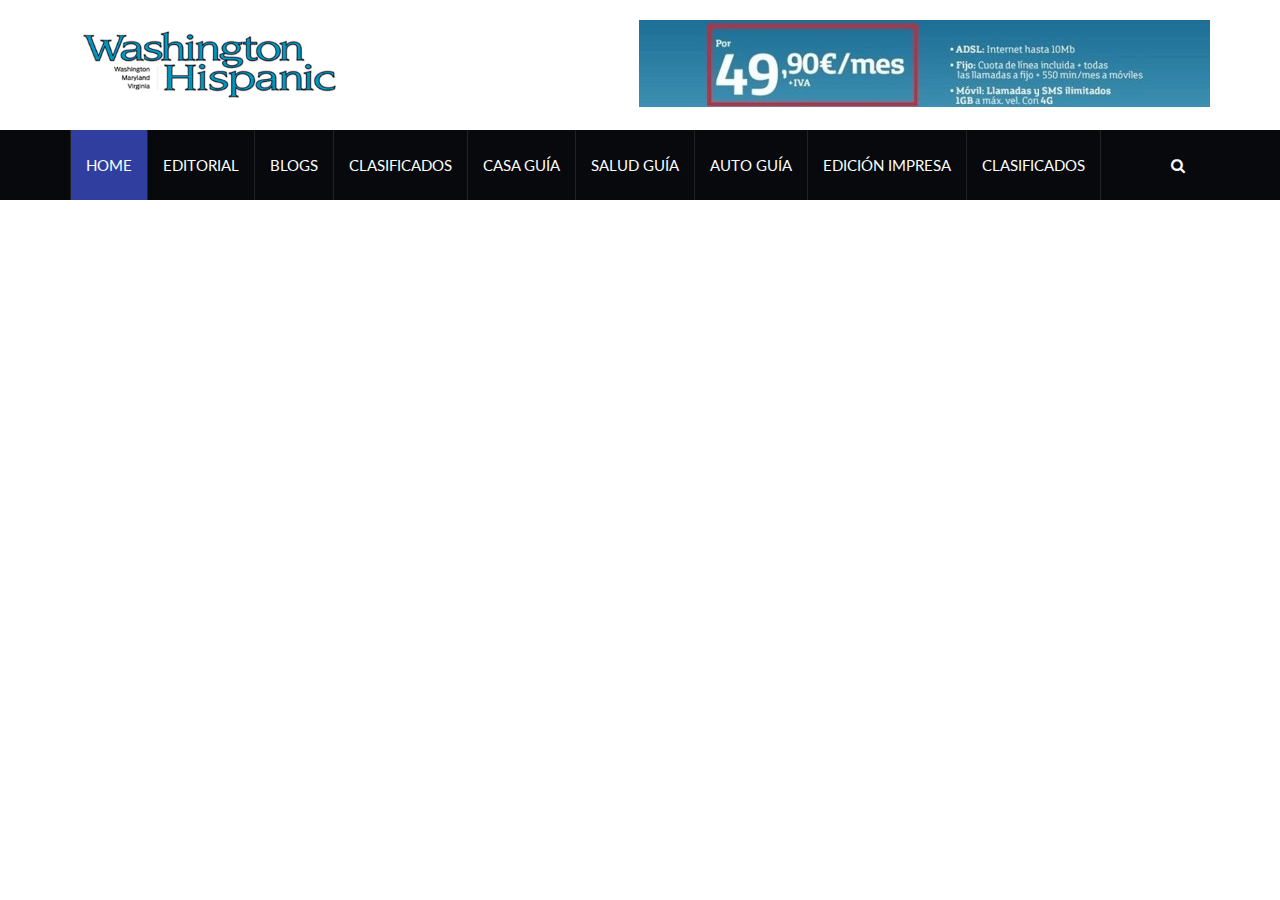
<file: WebSite/blog.html>
<!DOCTYPE html>
<html>
<head> 
<title>Noticias</title>
<meta charset="utf-8">
	<!-- Google font -->
		<link href="https://fonts.googleapis.com/css?family=Open+Sans:400,700%7CLato:300,400" rel="stylesheet"> 
		
		<!-- Bootstrap -->
		<link type="text/css" rel="stylesheet" href="css/bootstrap.min.css"/>

		<!-- Owl Carousel -->
		<link type="text/css" rel="stylesheet" href="css/owl.carousel.css" />
		<link type="text/css" rel="stylesheet" href="css/owl.theme.default.css" />
		
		<!-- Font Awesome Icon -->
		<link rel="stylesheet" href="css/font-awesome.min.css">

		<!-- Custom stlylesheet -->
		<link type="text/css" rel="stylesheet" href="css/style.css"/>
</head>
<body>
<div class="super_container">
    <!-- Header -->
        <!-- Header -->
        <header id="header">
            <!-- Center Header -->
            <div id="center-header">
                <div class="container">
                    <div class="header-logo">
                        <a href="#" class="logo"><img src="./img/logo.png" alt=""></a>
                    </div>
                    <div class="header-ads">
                        <img class="center-block" src="./img/ad-2.jpg" alt=""> 
                    </div>
                </div>
            </div>
            <!-- /Center Header -->
            <!-- Nav Header -->
            <div id="nav-header">
                <div class="container">
                    <nav id="main-nav">
                        <div class="nav-logo">
                            <a href="#" class="logo"><img src="./img/logo-alt.png" alt=""></a>
                        </div>
                        <ul class="main-nav nav navbar-nav">
                            <li class="active"><a href="#">Home</a></li>
                            <li><a href="#">Editorial</a></li>
                            <li><a href="#">Blogs</a></li>
                            <li><a href="#">Clasificados</a></li>
                            <li><a href="#">CASA guía</a></li>
                            <li><a href="#">SALUD guía</a></li>
                            <li><a href="#">AUTO guía</a></li>
                            <li><a href="#">Edición impresa</a></li>
                            <li><a href="#">Clasificados</a></li>
                        </ul>
                    </nav>
                    <div class="button-nav">
                        <button class="search-collapse-btn"><i class="fa fa-search"></i></button>
                        <button class="nav-collapse-btn"><i class="fa fa-bars"></i></button>
                        <div class="search-form">
                            <form>
                                <input class="input" type="text" name="search" placeholder="Search">
                            </form>
                        </div>
                    </div>
                </div>
            </div>
            <!-- /Nav Header -->
        </header>
        <!-- /Header -->
        </div>
</body>

</html>
</file>
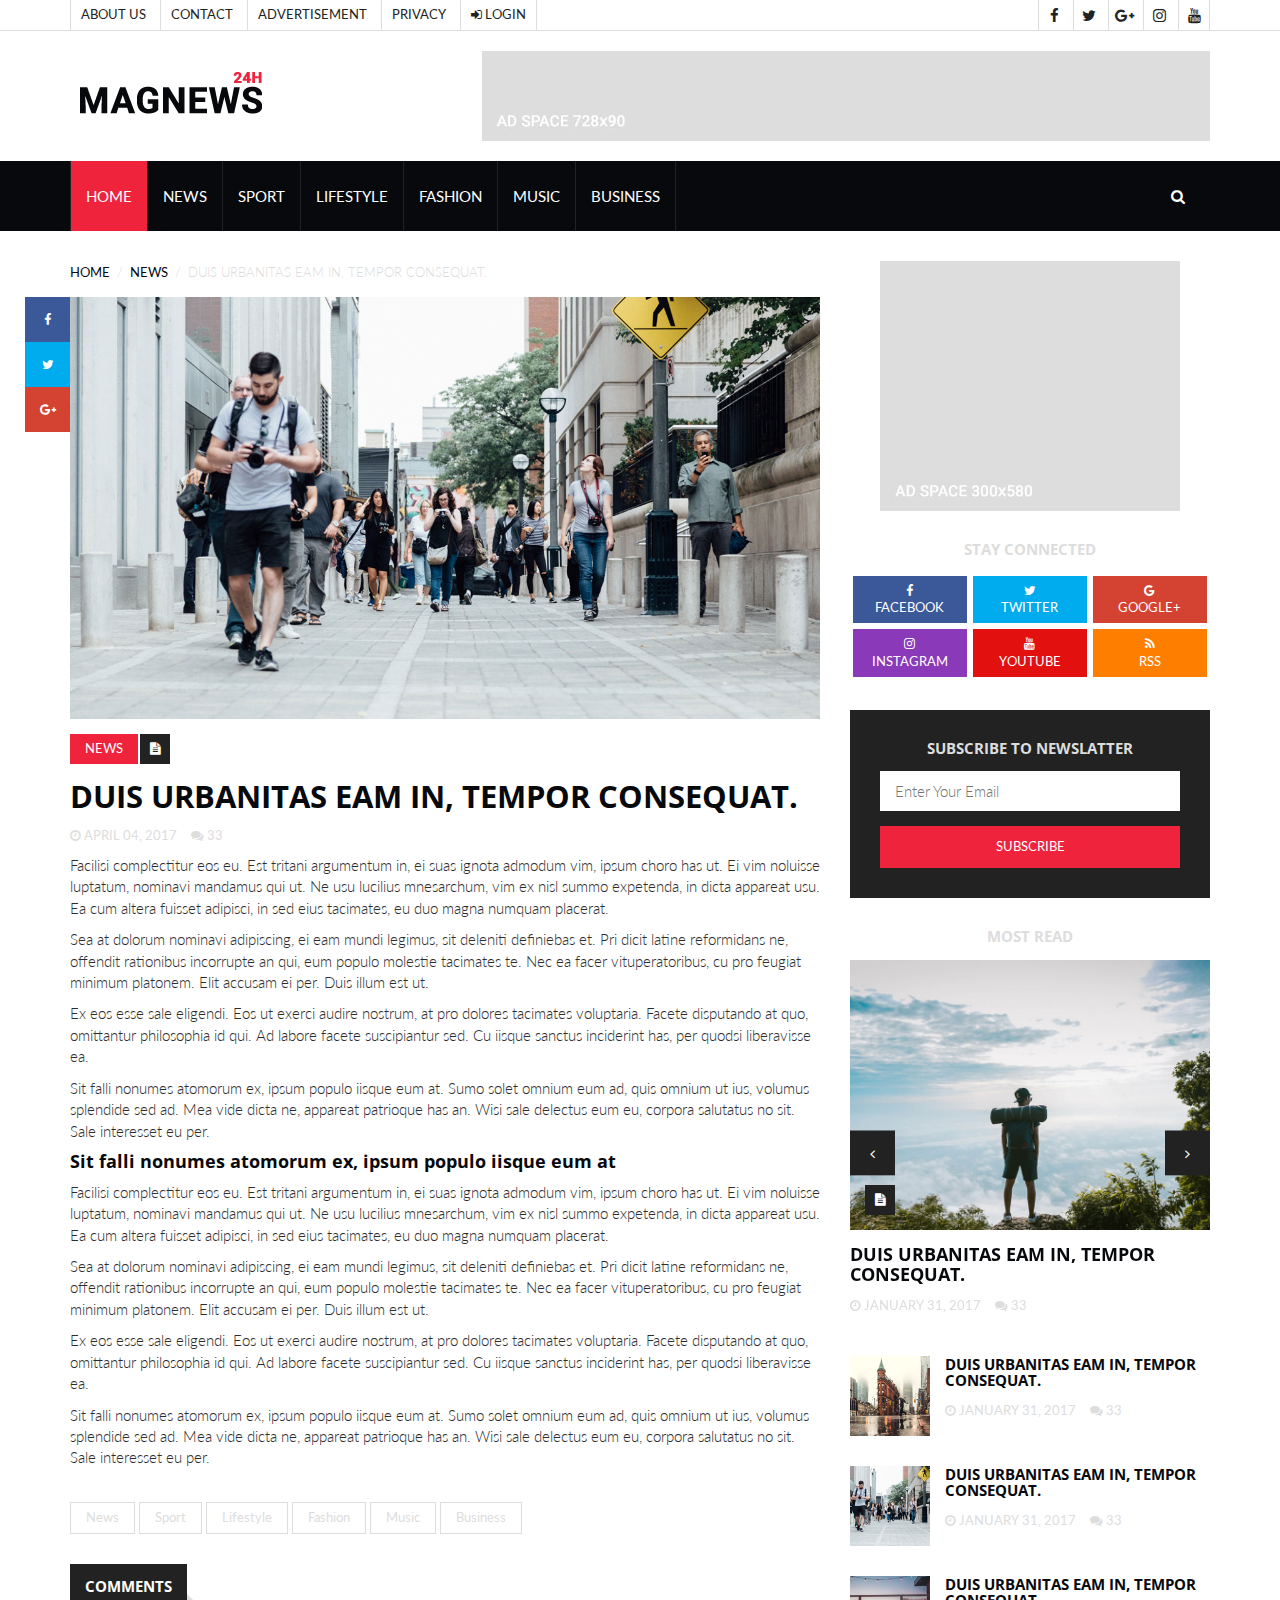
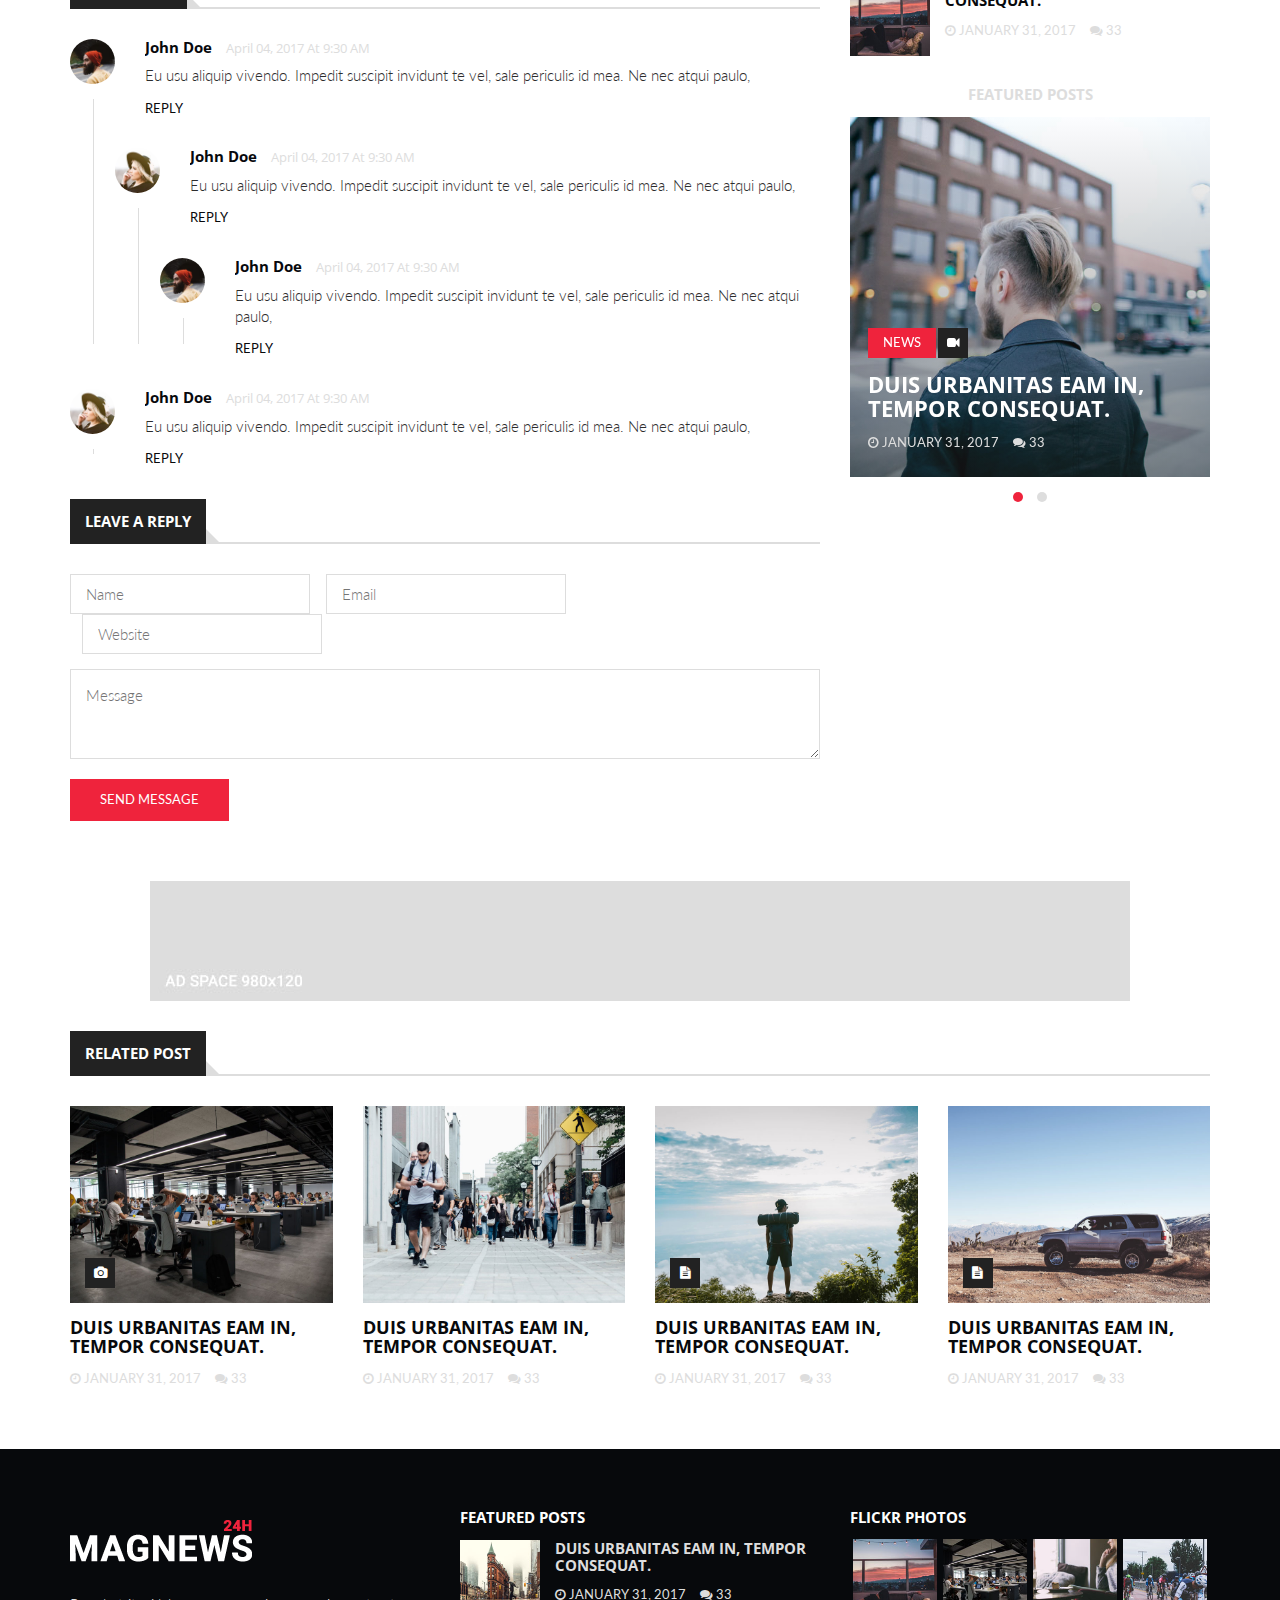
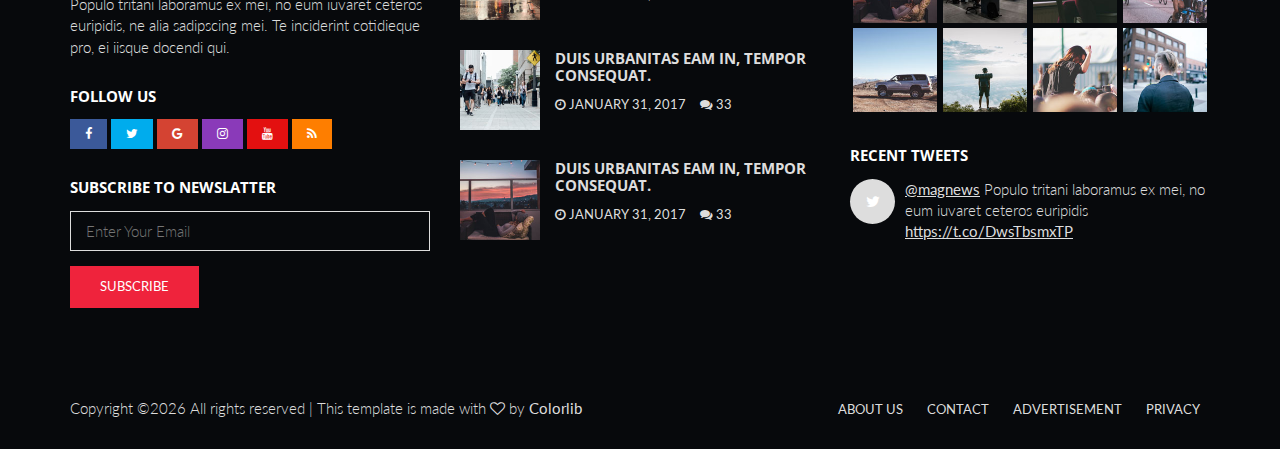
<file: Resources/magnews/post.html>
<!DOCTYPE html>
<html lang="en">
	<head>
		<meta charset="utf-8">
		<meta http-equiv="X-UA-Compatible" content="IE=edge">
		<meta name="viewport" content="width=device-width, initial-scale=1">
		 <!-- The above 3 meta tags *must* come first in the head; any other head content must come *after* these tags -->

		<title>Magnews HTML Template</title>

		<!-- Google font -->
		<link href="https://fonts.googleapis.com/css?family=Open+Sans:400,700%7CLato:300,400" rel="stylesheet"> 
		
		<!-- Bootstrap -->
		<link type="text/css" rel="stylesheet" href="css/bootstrap.min.css"/>

		<!-- Owl Carousel -->
		<link type="text/css" rel="stylesheet" href="css/owl.carousel.css" />
		<link type="text/css" rel="stylesheet" href="css/owl.theme.default.css" />
		
		<!-- Font Awesome Icon -->
		<link rel="stylesheet" href="css/font-awesome.min.css">

		<!-- Custom stlylesheet -->
		<link type="text/css" rel="stylesheet" href="css/style.css"/>

		<!-- HTML5 shim and Respond.js for IE8 support of HTML5 elements and media queries -->
		<!-- WARNING: Respond.js doesn't work if you view the page via file:// -->
		<!--[if lt IE 9]>
		  <script src="https://oss.maxcdn.com/html5shiv/3.7.3/html5shiv.min.js"></script>
		  <script src="https://oss.maxcdn.com/respond/1.4.2/respond.min.js"></script>
		<![endif]-->

    </head>
	<body>
	
		<!-- Header -->
		<header id="header">
			<!-- Top Header -->
			<div id="top-header">
				<div class="container">
					<div class="header-links">
						<ul>
							<li><a href="#">About us</a></li>
							<li><a href="#">Contact</a></li>
							<li><a href="#">Advertisement</a></li>
							<li><a href="#">Privacy</a></li>
							<li><a href="#"><i class="fa fa-sign-in"></i> Login</a></li>
						</ul>
					</div>
					<div class="header-social">
						<ul>
							<li><a href="#"><i class="fa fa-facebook"></i></a></li>
							<li><a href="#"><i class="fa fa-twitter"></i></a></li>
							<li><a href="#"><i class="fa fa-google-plus"></i></a></li>
							<li><a href="#"><i class="fa fa-instagram"></i></a></li>
							<li><a href="#"><i class="fa fa-youtube"></i></a></li>
						</ul>
					</div>
				</div>
			</div>
			<!-- /Top Header -->
			
			<!-- Center Header -->
			<div id="center-header">
				<div class="container">
					<div class="header-logo">
						<a href="#" class="logo"><img src="./img/logo.png" alt=""></a>
					</div>
					<div class="header-ads">
						<img class="center-block" src="./img/ad-2.jpg" alt=""> 
					</div>
				</div>
			</div>
			<!-- /Center Header -->
			
			<!-- Nav Header -->
			<div id="nav-header">
				<div class="container">
					<nav id="main-nav">
						<div class="nav-logo">
							<a href="#" class="logo"><img src="./img/logo-alt.png" alt=""></a>
						</div>
						<ul class="main-nav nav navbar-nav">
							<li class="active"><a href="#">Home</a></li>
							<li><a href="#">News</a></li>
							<li><a href="#">Sport</a></li>
							<li><a href="#">Lifestyle</a></li>
							<li><a href="#">Fashion</a></li>
							<li><a href="#">Music</a></li>
							<li><a href="#">Business</a></li>
						</ul>
					</nav>
					<div class="button-nav">
						<button class="search-collapse-btn"><i class="fa fa-search"></i></button>
						<button class="nav-collapse-btn"><i class="fa fa-bars"></i></button>
						<div class="search-form">
							<form>
								<input class="input" type="text" name="search" placeholder="Search">
							</form>
						</div>
					</div>
				</div>
			</div>
			<!-- /Nav Header -->
		</header>
		<!-- /Header -->

		<!-- SECTION -->
		<div class="section">
			<!-- CONTAINER -->
			<div class="container">
				<!-- ROW -->
				<div class="row">
					<!-- Main Column -->
					<div class="col-md-8">

						<!-- breadcrumb -->
						<ul class="article-breadcrumb">
							<li><a href="#">Home</a></li>
							<li><a href="#">News</a></li>
							<li>Duis urbanitas eam in, tempor consequat.</li>
						</ul>
						<!-- /breadcrumb -->
					
						<!-- ARTICLE POST -->
						<article class="article article-post">
							<div class="article-share">
								<a href="#" class="facebook"><i class="fa fa-facebook"></i></a>
								<a href="#" class="twitter"><i class="fa fa-twitter"></i></a>
								<a href="#" class="google"><i class="fa fa-google-plus"></i></a>
							</div>
							<div class="article-main-img">
								<img src="./img/img-post.jpg" alt="">
							</div>
							<div class="article-body">
								<ul class="article-info">
									<li class="article-category"><a href="#">News</a></li>
									<li class="article-type"><i class="fa fa-file-text"></i></li>
								</ul>
								<h1 class="article-title">Duis urbanitas eam in, tempor consequat.</h1>
								<ul class="article-meta">
									<li><i class="fa fa-clock-o"></i> April 04, 2017</li>
									<li><i class="fa fa-comments"></i> 33</li>
								</ul>
								<p>Facilisi complectitur eos eu. Est tritani argumentum in, ei suas ignota admodum vim, ipsum choro has ut. Ei vim noluisse luptatum, nominavi mandamus qui ut. Ne usu lucilius mnesarchum, vim ex nisl summo expetenda, in dicta appareat usu. Ea cum altera fuisset adipisci, in sed eius tacimates, eu duo magna numquam placerat.</p>
								<p>Sea at dolorum nominavi adipiscing, ei eam mundi legimus, sit deleniti definiebas et. Pri dicit latine reformidans ne, offendit rationibus incorrupte an qui, eum populo molestie tacimates te. Nec ea facer vituperatoribus, cu pro feugiat minimum platonem. Elit accusam ei per. Duis illum est ut.</p>
								<p>Ex eos esse sale eligendi. Eos ut exerci audire nostrum, at pro dolores tacimates voluptaria. Facete disputando at quo, omittantur philosophia id qui. Ad labore facete suscipiantur sed. Cu iisque sanctus inciderint has, per quodsi liberavisse ea.</p>
								<p>Sit falli nonumes atomorum ex, ipsum populo iisque eum at. Sumo solet omnium eum ad, quis omnium ut ius, volumus splendide sed ad. Mea vide dicta ne, appareat patrioque has an. Wisi sale delectus eum eu, corpora salutatus no sit. Sale interesset eu per.</p>
								<h4>Sit falli nonumes atomorum ex, ipsum populo iisque eum at</h4>
								<p>Facilisi complectitur eos eu. Est tritani argumentum in, ei suas ignota admodum vim, ipsum choro has ut. Ei vim noluisse luptatum, nominavi mandamus qui ut. Ne usu lucilius mnesarchum, vim ex nisl summo expetenda, in dicta appareat usu. Ea cum altera fuisset adipisci, in sed eius tacimates, eu duo magna numquam placerat.</p>
								<p>Sea at dolorum nominavi adipiscing, ei eam mundi legimus, sit deleniti definiebas et. Pri dicit latine reformidans ne, offendit rationibus incorrupte an qui, eum populo molestie tacimates te. Nec ea facer vituperatoribus, cu pro feugiat minimum platonem. Elit accusam ei per. Duis illum est ut.</p>
								<p>Ex eos esse sale eligendi. Eos ut exerci audire nostrum, at pro dolores tacimates voluptaria. Facete disputando at quo, omittantur philosophia id qui. Ad labore facete suscipiantur sed. Cu iisque sanctus inciderint has, per quodsi liberavisse ea.</p>
								<p>Sit falli nonumes atomorum ex, ipsum populo iisque eum at. Sumo solet omnium eum ad, quis omnium ut ius, volumus splendide sed ad. Mea vide dicta ne, appareat patrioque has an. Wisi sale delectus eum eu, corpora salutatus no sit. Sale interesset eu per.</p>
							</div>
						</article>
						<!-- /ARTICLE POST -->
						
						<!-- widget tags -->
						<div class="widget-tags">
							<ul>
								<li><a href="#">News</a></li>
								<li><a href="#">Sport</a></li>
								<li><a href="#">Lifestyle</a></li>
								<li><a href="#">Fashion</a></li>
								<li><a href="#">Music</a></li>
								<li><a href="#">Business</a></li>
							</ul>
						</div>
						<!-- /widget tags -->
						
						<!-- article comments -->
						<div class="article-comments">
							<div class="section-title">
								<h2 class="title">Comments</h2>
							</div>
								
							<!-- comment -->
							<div class="media">
								<div class="media-left">
									<img src="img/av-1.jpg" alt="">
								</div>
								<div class="media-body">
									<div class="media-heading">
										<h5>John Doe <span class="reply-time">April 04, 2017 At 9:30 AM</span></h5>
									</div>
									<p>Eu usu aliquip vivendo. Impedit suscipit invidunt te vel, sale periculis id mea. Ne nec atqui paulo,</p>				
									<a href="#" class="reply-btn">Reply</a>
								</div>
								
								<!-- comment -->
								<div class="media">
									<div class="media-left">
										<img src="img/av-2.jpg" alt="">
									</div>
									<div class="media-body">
										<div class="media-heading">
											<h5>John Doe <span class="reply-time">April 04, 2017 At 9:30 AM</span></h5>
										</div>
										<p>Eu usu aliquip vivendo. Impedit suscipit invidunt te vel, sale periculis id mea. Ne nec atqui paulo,</p>				
										<a href="#" class="reply-btn">Reply</a>
									</div>
									
									<!-- comment -->
									<div class="media">
										<div class="media-left">
											<img src="img/av-1.jpg" alt="">
										</div>
										<div class="media-body">
											<div class="media-heading">
												<h5>John Doe <span class="reply-time">April 04, 2017 At 9:30 AM</span></h5>
											</div>
											<p>Eu usu aliquip vivendo. Impedit suscipit invidunt te vel, sale periculis id mea. Ne nec atqui paulo,</p>				
											<a href="#" class="reply-btn">Reply</a>
										</div>
									</div>
									<!-- /comment -->
								</div>
								<!-- /comment -->
							</div>
							<!-- /comment -->
							
							<!-- comment -->
							<div class="media">
								<div class="media-left">
									<img src="img/av-2.jpg" alt="">
								</div>
								<div class="media-body">
									<div class="media-heading">
										<h5>John Doe <span class="reply-time">April 04, 2017 At 9:30 AM</span></h5>
									</div>
									<p>Eu usu aliquip vivendo. Impedit suscipit invidunt te vel, sale periculis id mea. Ne nec atqui paulo,</p>				
									<a href="#" class="reply-btn">Reply</a>
								</div>
							</div>
							<!-- /comment -->
						</div>
						<!-- /article comments -->
						
						<!-- reply form -->
						<div class="article-reply-form">
							<div class="section-title">
								<h2 class="title">Leave a reply</h2>
							</div>
								
							<form>
								<input class="input" placeholder="Name" type="text">
								<input class="input" placeholder="Email" type="email">
								<input class="input" placeholder="Website" type="url">
								<textarea class="input" placeholder="Message"></textarea>
								<button class="input-btn">Send Message</button>
							</form>
						</div>
						<!-- /reply form -->
					</div>
					<!-- /Main Column -->
					
					<!-- Aside Column -->
					<div class="col-md-4">
						<!-- Ad widget -->
						<div class="widget center-block hidden-xs">
							<img class="center-block" src="./img/ad-1.jpg" alt=""> 
						</div>
						<!-- /Ad widget -->
						
						<!-- social widget -->
						<div class="widget social-widget">
							<div class="widget-title">
								<h2 class="title">Stay Connected</h2>
							</div>
							<ul>
								<li><a href="#" class="facebook"><i class="fa fa-facebook"></i><br><span>Facebook</span></a></li>
								<li><a href="#" class="twitter"><i class="fa fa-twitter"></i><br><span>Twitter</span></a></li>
								<li><a href="#" class="google"><i class="fa fa-google"></i><br><span>Google+</span></a></li>
								<li><a href="#" class="instagram"><i class="fa fa-instagram"></i><br><span>Instagram</span></a></li>
								<li><a href="#" class="youtube"><i class="fa fa-youtube"></i><br><span>Youtube</span></a></li>
								<li><a href="#" class="rss"><i class="fa fa-rss"></i><br><span>RSS</span></a></li>
							</ul>
						</div>
						<!-- /social widget -->
						
						<!-- subscribe widget -->
						<div class="widget subscribe-widget">
							<div class="widget-title">
								<h2 class="title">Subscribe to Newslatter</h2>
							</div>
							<form>
								<input class="input" type="email" placeholder="Enter Your Email">
								<button class="input-btn">Subscribe</button>
							</form>
						</div>
						<!-- /subscribe widget -->
						
						<!-- article widget -->
						<div class="widget">
							<div class="widget-title">
								<h2 class="title">Most Read</h2>
							</div>
							
							<!-- owl carousel 3 -->
							<div id="owl-carousel-3" class="owl-carousel owl-theme center-owl-nav">
								<!-- ARTICLE -->
								<article class="article">
									<div class="article-img">
										<a href="#">
											<img src="./img/img-md-3.jpg" alt="">
										</a>
										<ul class="article-info">
											<li class="article-type"><i class="fa fa-file-text"></i></li>
										</ul>
									</div>
									<div class="article-body">
										<h4 class="article-title"><a href="#">Duis urbanitas eam in, tempor consequat.</a></h4>
										<ul class="article-meta">
											<li><i class="fa fa-clock-o"></i> January 31, 2017</li>
											<li><i class="fa fa-comments"></i> 33</li>
										</ul>
									</div>
								</article>
								<!-- /ARTICLE -->
								
								<!-- ARTICLE -->
								<article class="article">
									<div class="article-img">
										<a href="#">
											<img src="./img/img-md-4.jpg" alt="">
										</a>
										<ul class="article-info">
											<li class="article-type"><i class="fa fa-file-text"></i></li>
										</ul>
									</div>
									<div class="article-body">
										<h4 class="article-title"><a href="#">Duis urbanitas eam in, tempor consequat.</a></h4>
										<ul class="article-meta">
											<li><i class="fa fa-clock-o"></i> January 31, 2017</li>
											<li><i class="fa fa-comments"></i> 33</li>
										</ul>
									</div>
								</article>
								<!-- /ARTICLE -->
							</div>
							<!-- /owl carousel 3 -->
							
							<!-- ARTICLE -->
							<article class="article widget-article">
								<div class="article-img">
									<a href="#">
										<img src="./img/img-widget-1.jpg" alt="">
									</a>
								</div>
								<div class="article-body">
									<h4 class="article-title"><a href="#">Duis urbanitas eam in, tempor consequat.</a></h4>
									<ul class="article-meta">
										<li><i class="fa fa-clock-o"></i> January 31, 2017</li>
										<li><i class="fa fa-comments"></i> 33</li>
									</ul>
								</div>
							</article>
							<!-- /ARTICLE -->
							
							<!-- ARTICLE -->
							<article class="article widget-article">
								<div class="article-img">
									<a href="#">
										<img src="./img/img-widget-2.jpg" alt="">
									</a>
								</div>
								<div class="article-body">
									<h4 class="article-title"><a href="#">Duis urbanitas eam in, tempor consequat.</a></h4>
									<ul class="article-meta">
										<li><i class="fa fa-clock-o"></i> January 31, 2017</li>
										<li><i class="fa fa-comments"></i> 33</li>
									</ul>
								</div>
							</article>
							<!-- /ARTICLE -->
							
							<!-- ARTICLE -->
							<article class="article widget-article">
								<div class="article-img">
									<a href="#">
										<img src="./img/img-widget-3.jpg" alt="">
									</a>
								</div>
								<div class="article-body">
									<h4 class="article-title"><a href="#">Duis urbanitas eam in, tempor consequat.</a></h4>
									<ul class="article-meta">
										<li><i class="fa fa-clock-o"></i> January 31, 2017</li>
										<li><i class="fa fa-comments"></i> 33</li>
									</ul>
								</div>
							</article>
							<!-- /ARTICLE -->
						</div>
						<!-- /article widget -->
						
						<!-- article widget -->
						<div class="widget">
							<div class="widget-title">
								<h2 class="title">Featured Posts</h2>
							</div>
							
							<!-- owl carousel 4 -->
							<div id="owl-carousel-4" class="owl-carousel owl-theme">
								<!-- ARTICLE -->
								<article class="article thumb-article">
									<div class="article-img">
										<img src="./img/img-thumb-1.jpg" alt="">
									</div>
									<div class="article-body">
										<ul class="article-info">
											<li class="article-category"><a href="#">News</a></li>
											<li class="article-type"><i class="fa fa-video-camera"></i></li>
										</ul>
										<h3 class="article-title"><a href="#">Duis urbanitas eam in, tempor consequat.</a></h3>
										<ul class="article-meta">
											<li><i class="fa fa-clock-o"></i> January 31, 2017</li>
											<li><i class="fa fa-comments"></i> 33</li>
										</ul>
									</div>
								</article>
								<!-- /ARTICLE -->
							
								<!-- ARTICLE -->
								<article class="article thumb-article">
									<div class="article-img">
										<img src="./img/img-thumb-2.jpg" alt="">
									</div>
									<div class="article-body">
										<ul class="article-info">
											<li class="article-category"><a href="#">News</a></li>
											<li class="article-type"><i class="fa fa-video-camera"></i></li>
										</ul>
										<h3 class="article-title"><a href="#">Duis urbanitas eam in, tempor consequat.</a></h3>
										<ul class="article-meta">
											<li><i class="fa fa-clock-o"></i> January 31, 2017</li>
											<li><i class="fa fa-comments"></i> 33</li>
										</ul>
									</div>
								</article>
								<!-- /ARTICLE -->
							</div>
							<!-- /owl carousel 4 -->
						</div>
						<!-- /article widget -->
					</div>
					<!-- /Aside Column -->
				</div>
				<!-- /ROW -->
			</div>
			<!-- /CONTAINER -->
		</div>
		<!-- /SECTION -->
		
		<!-- AD SECTION -->
		<div class="visible-lg visible-md">
			<img class="center-block" src="./img/ad-3.jpg" alt="">
		</div>
		<!-- /AD SECTION -->
		
		<!-- SECTION -->
		<div class="section">
			<!-- CONTAINER -->
			<div class="container">
				<!-- ROW -->
				<div class="row">
					<!-- Main Column -->
					<div class="col-md-12">
						<!-- section title -->
						<div class="section-title">
							<h2 class="title">Related Post</h2>
						</div>
						<!-- /section title -->
						
						<!-- row -->
						<div class="row">
							<!-- Column 1 -->
							<div class="col-md-3 col-sm-6">
								<!-- ARTICLE -->
								<article class="article">
									<div class="article-img">
										<a href="#">
											<img src="./img/img-md-1.jpg" alt="">
										</a>
										<ul class="article-info">
											<li class="article-type"><i class="fa fa-camera"></i></li>
										</ul>
									</div>
									<div class="article-body">
										<h4 class="article-title"><a href="#">Duis urbanitas eam in, tempor consequat.</a></h4>
										<ul class="article-meta">
											<li><i class="fa fa-clock-o"></i> January 31, 2017</li>
											<li><i class="fa fa-comments"></i> 33</li>
										</ul>
									</div>
								</article>
								<!-- /ARTICLE -->
							</div>
							<!-- /Column 1 -->
							
							<!-- Column 2 -->
							<div class="col-md-3 col-sm-6">
								<!-- ARTICLE -->
								<article class="article">
									<div class="article-img">
										<a href="#">
											<img src="./img/img-md-2.jpg" alt="">
										</a>
									</div>
									<div class="article-body">
										<h4 class="article-title"><a href="#">Duis urbanitas eam in, tempor consequat.</a></h4>
										<ul class="article-meta">
											<li><i class="fa fa-clock-o"></i> January 31, 2017</li>
											<li><i class="fa fa-comments"></i> 33</li>
										</ul>
									</div>
								</article>
								<!-- /ARTICLE -->
							</div>
							<!-- /Column 2 -->
							
							<!-- Column 3 -->
							<div class="col-md-3 col-sm-6">
								<!-- ARTICLE -->
								<article class="article">
									<div class="article-img">
										<a href="#">
											<img src="./img/img-md-3.jpg" alt="">
										</a>
										<ul class="article-info">
											<li class="article-type"><i class="fa fa-file-text"></i></li>
										</ul>
									</div>
									<div class="article-body">
										<h4 class="article-title"><a href="#">Duis urbanitas eam in, tempor consequat.</a></h4>
										<ul class="article-meta">
											<li><i class="fa fa-clock-o"></i> January 31, 2017</li>
											<li><i class="fa fa-comments"></i> 33</li>
										</ul>
									</div>
								</article>
								<!-- /ARTICLE -->
							</div>
							<!-- /Column 3 -->
							
							<!-- Column 4 -->
							<div class="col-md-3 col-sm-6">
								<!-- ARTICLE -->
								<article class="article">
									<div class="article-img">
										<a href="#">
											<img src="./img/img-md-4.jpg" alt="">
										</a>
										<ul class="article-info">
											<li class="article-type"><i class="fa fa-file-text"></i></li>
										</ul>
									</div>
									<div class="article-body">
										<h4 class="article-title"><a href="#">Duis urbanitas eam in, tempor consequat.</a></h4>
										<ul class="article-meta">
											<li><i class="fa fa-clock-o"></i> January 31, 2017</li>
											<li><i class="fa fa-comments"></i> 33</li>
										</ul>
									</div>
								</article>
								<!-- /ARTICLE -->
							</div>
							<!-- Column 4 -->
						</div>
						<!-- /row -->
					</div>
					<!-- /Main Column -->
				</div>
				<!-- /ROW -->
			</div>
			<!-- /CONTAINER -->
		</div>
		<!-- /SECTION -->
		
		<!-- FOOTER -->
		<footer id="footer">
			<!-- Top Footer -->
			<div id="top-footer" class="section">
				<!-- CONTAINER -->
				<div class="container">
					<!-- ROW -->
					<div class="row">
						<!-- Column 1 -->
						<div class="col-md-4">
							<!-- footer about -->
							<div class="footer-widget about-widget">
								<div class="footer-logo">
									<a href="#" class="logo"><img src="./img/logo-alt.png" alt=""></a>
									<p>Populo tritani laboramus ex mei, no eum iuvaret ceteros euripidis, ne alia sadipscing mei. Te inciderint cotidieque pro, ei iisque docendi qui.</p>
								</div>
							</div>
							<!-- /footer about -->
							
							<!-- footer social -->
							<div class="footer-widget social-widget">
								<div class="widget-title">
									<h3 class="title">Follow Us</h3>
								</div>
								<ul>
									<li><a href="#" class="facebook"><i class="fa fa-facebook"></i></a></li>
									<li><a href="#" class="twitter"><i class="fa fa-twitter"></i></a></li>
									<li><a href="#" class="google"><i class="fa fa-google"></i></a></li>
									<li><a href="#" class="instagram"><i class="fa fa-instagram"></i></a></li>
									<li><a href="#" class="youtube"><i class="fa fa-youtube"></i></a></li>
									<li><a href="#" class="rss"><i class="fa fa-rss"></i></a></li>
								</ul>
							</div>
							<!-- /footer social -->
							
							<!-- footer subscribe -->
							<div class="footer-widget subscribe-widget">
								<div class="widget-title">
									<h2 class="title">Subscribe to Newslatter</h2>
								</div>
								<form>
									<input class="input" type="email" placeholder="Enter Your Email">
									<button class="input-btn">Subscribe</button>
								</form>
							</div>
							<!-- /footer subscribe -->
						</div>
						<!-- /Column 1 -->
						
						<!-- Column 2 -->
						<div class="col-md-4">
							<!-- footer article -->
							<div class="footer-widget">
								<div class="widget-title">
									<h2 class="title">Featured Posts</h2>
								</div>

								<!-- ARTICLE -->
								<article class="article widget-article">
									<div class="article-img">
										<a href="#">
											<img src="./img/img-widget-1.jpg" alt="">
										</a>
									</div>
									<div class="article-body">
										<h4 class="article-title"><a href="#">Duis urbanitas eam in, tempor consequat.</a></h4>
										<ul class="article-meta">
											<li><i class="fa fa-clock-o"></i> January 31, 2017</li>
											<li><i class="fa fa-comments"></i> 33</li>
										</ul>
									</div>
								</article>
								<!-- /ARTICLE -->
								
								<!-- ARTICLE -->
								<article class="article widget-article">
									<div class="article-img">
										<a href="#">
											<img src="./img/img-widget-2.jpg" alt="">
										</a>
									</div>
									<div class="article-body">
										<h4 class="article-title"><a href="#">Duis urbanitas eam in, tempor consequat.</a></h4>
										<ul class="article-meta">
											<li><i class="fa fa-clock-o"></i> January 31, 2017</li>
											<li><i class="fa fa-comments"></i> 33</li>
										</ul>
									</div>
								</article>
								<!-- /ARTICLE -->
								
								<!-- ARTICLE -->
								<article class="article widget-article">
									<div class="article-img">
										<a href="#">
											<img src="./img/img-widget-3.jpg" alt="">
										</a>
									</div>
									<div class="article-body">
										<h4 class="article-title"><a href="#">Duis urbanitas eam in, tempor consequat.</a></h4>
										<ul class="article-meta">
											<li><i class="fa fa-clock-o"></i> January 31, 2017</li>
											<li><i class="fa fa-comments"></i> 33</li>
										</ul>
									</div>
								</article>
								<!-- /ARTICLE -->
							</div>
							<!-- /footer article -->
						</div>
						<!-- /Column 2 -->
						
						<!-- Column 3 -->
						<div class="col-md-4">
							<!-- footer galery -->
							<div class="footer-widget galery-widget">
								<div class="widget-title">
									<h2 class="title">Flickr Photos</h2>
								</div>
								<ul>
									<li><a href="#"><img src="./img/img-widget-3.jpg" alt=""></a></li>
									<li><a href="#"><img src="./img/img-widget-4.jpg" alt=""></a></li>
									<li><a href="#"><img src="./img/img-widget-5.jpg" alt=""></a></li>
									<li><a href="#"><img src="./img/img-widget-6.jpg" alt=""></a></li>
									<li><a href="#"><img src="./img/img-widget-7.jpg" alt=""></a></li>
									<li><a href="#"><img src="./img/img-widget-8.jpg" alt=""></a></li>
									<li><a href="#"><img src="./img/img-widget-9.jpg" alt=""></a></li>
									<li><a href="#"><img src="./img/img-widget-10.jpg" alt=""></a></li>
								</ul>
							</div>
							<!-- /footer galery -->
							
							<!-- footer tweets -->
							<div class="footer-widget tweets-widget">
								<div class="widget-title">
									<h2 class="title">Recent Tweets</h2>
								</div>
								<ul>
									<li class="tweet">
										<i class="fa fa-twitter"></i>
										<div class="tweet-body">
											<p><a href="#">@magnews</a> Populo tritani laboramus ex mei, no eum iuvaret ceteros euripidis <a href="#">https://t.co/DwsTbsmxTP</a></p>
										</div>
									</li>
								</ul>
							</div>
							<!-- /footer tweets -->
						</div>
						<!-- /Column 3 -->
					</div>
					<!-- /ROW -->
				</div>
				<!-- /CONTAINER -->
			</div>
			<!-- /Top Footer -->
			
			<!-- Bottom Footer -->
			<div id="bottom-footer" class="section">
				<!-- CONTAINER -->
				<div class="container">
					<!-- ROW -->
					<div class="row">
						<!-- footer links -->
						<div class="col-md-6 col-md-push-6">
							<ul class="footer-links">
								<li><a href="#">About us</a></li>
								<li><a href="#">Contact</a></li>
								<li><a href="#">Advertisement</a></li>
								<li><a href="#">Privacy</a></li>
							</ul>
						</div>
						<!-- /footer links -->
						
						<!-- footer copyright -->
						<div class="col-md-6 col-md-pull-6">
							<div class="footer-copyright">
								<span><!-- Link back to Colorlib can't be removed. Template is licensed under CC BY 3.0. -->
Copyright &copy;<script>document.write(new Date().getFullYear());</script> All rights reserved | This template is made with <i class="fa fa-heart-o" aria-hidden="true"></i> by <a href="https://colorlib.com" target="_blank">Colorlib</a>
<!-- Link back to Colorlib can't be removed. Template is licensed under CC BY 3.0. --></span>
							</div>
						</div>
						<!-- /footer copyright -->
					</div>
					<!-- /ROW -->
				</div>
				<!-- /CONTAINER -->
			</div>
			<!-- /Bottom Footer -->
		</footer>
		<!-- /FOOTER -->
		
		<!-- Back to top -->
		<div id="back-to-top"></div>
		<!-- Back to top -->
		
		<!-- jQuery Plugins -->
		<script src="js/jquery.min.js"></script>
		<script src="js/bootstrap.min.js"></script>
		<script src="js/owl.carousel.min.js"></script>
		<script src="js/main.js"></script>

	</body>
</html>
</file>
<file: WebSite/css/style.css>
body {
	font-family: 'Lato', sans-serif;
	color:#2C2C2C;
	font-size:15px;
	font-weight:300;
}

h1,h2,h3,h4,h5,h6 {
	font-family: 'Open Sans', sans-serif;
	color: #07090C;
	font-weight:700;
}

h1 {
	font-size:31.104px;
}

h2 {
	font-size:25.92px;
}

h3 {
	font-size:21.6px;
}

h4 {
	font-size:18px;
}

h5 {
	font-size:15px;
}

a {
	font-weight:400;
	color: #07090c;
}

a:hover,
a:focus{
	color: #3F51B5;
    text-decoration: none;
    outline: none;
}

ul,ol{
    margin: 0;
    padding: 0;
    list-style: none
}

.metro{
	background: #1bbc9b !important;
}


/*----------------------------*\
	input
\*----------------------------*/
.input {
	width:100%;
	height:40px;
	padding:0px 15px;
	border:1px solid #DDD;
	background-color:transparent;
}

textarea.input {
	padding:15px;
}

.input-btn {
	display: inline-block;
	padding: 12px 30px;
	color: #FFF;
	background-color: #3F51B5;
	border: none;
	text-transform: uppercase;
	opacity: 1;
	font-size: 12.5px;
	font-weight: 400;
}

.input-btn:hover {
	opacity:0.8;
}

/*=========================================================
	HEADER
===========================================================*/
/*----------------------------*\
	Top Header
\*----------------------------*/
#header #top-header {
	border-bottom: 1px solid #DDD;
}

.header-links {
	float:left;
}

.header-links ul li {
	display: inline-block;
	border-left: 1px solid #DDD;
}

.header-links  ul li:last-child {
	border-right:1px solid #DDD;
}

.header-links ul li a {
	display: block;
	padding: 0px 10px;
	height: 30px;
	line-height: 30px;
	color: #222;
	font-size: 12.5px;
	text-align: center;
	text-transform: uppercase;
}

.header-links ul li a:hover  {
	color:#3F51B5;
}

.header-social {
	float:right;
}

.header-social ul li {
	display: inline-block;
	border-left: 1px solid #DDD;
}

.header-social ul li:last-child {
	border-right:1px solid #DDD;
}

.header-social ul li a {
	display: block;
	width: 30px;
	height: 30px;
	line-height: 30px;
	color: #222;
	text-align: center;
}

.header-social ul li a:hover {
	color:#3F51B5;
}

/*----------------------------*\
	Center Header
\*----------------------------*/
#header #center-header {
	padding-top:20px;
	padding-bottom:20px;
}

.header-logo {
	float:left;
}

.header-logo .logo {
	display:inline-block;
}

.header-logo .logo > img {
	width: 100%;
	max-height: 90px;
	padding: 10px;
}

.header-ads {
	float:right;
}

/*----------------------------*\
	Nav Header
\*----------------------------*/
#header #nav-header {
	background: #07090c;
}

#nav-header .nav-logo {
	display:none;
	float:left;
}

#nav-header .nav-logo .logo {
	display:inline-block;
}

#nav-header .nav-logo .logo > img {
	width: 100%;
	max-height: 90px;
}

#nav-header.fixed {
	position:fixed;
	left:0;
	top:0;
	right:0;
	z-index:99;
}

.main-nav li {
	border-left:1px solid #222;
}

.main-nav li:last-child {
	border-right:1px solid #222;
}

.main-nav li a {
	padding: 25px 15px;
	color: #FFF;
	text-transform: uppercase;
}

.main-nav li.active a {
	background-color:#303F9F !important;
}

.main-nav li a:hover, .main-nav li a:focus {
	background-color:#222;
}

.button-nav {
	position:relative;
	float:right;
}

.button-nav > button {
	padding: 25px 25px;
	border: none;
	line-height: 20px;
	background: transparent;
	color: #FFF;
}

.button-nav .search-collapse-btn.active {
	background: #3F51B5 ;
}

.search-form {
	position: absolute;
	width: 250px;
	background: #07090c;
	padding: 20px;
	right: 0;
	border-top: 2px solid #3F51B5;
	-webkit-box-shadow: 0px 5px 6px -5px rgba(0, 0, 0, 0.4);
	        box-shadow: 0px 5px 6px -5px rgba(0, 0, 0, 0.4);
	z-index: 22;
	-webkit-transform:translateY(15px);
	    -ms-transform:translateY(15px);
	        transform:translateY(15px);
	opacity:0;
	visibility:hidden;
	-webkit-transition:0.2s all;
	transition:0.2s all;
}

.search-form form .input {
	border:none;
	background-color:#FFF;
}

.search-form.search-collapse {
	-webkit-transform:translateY(0px);
	    -ms-transform:translateY(0px);
	        transform:translateY(0px);
	opacity:1;
	visibility:visible;
}

.button-nav .nav-collapse-btn {
	display:none;
}

/*----------------------------*\
	Responsive Header
\*----------------------------*/

@media only screen and (max-width: 1201px) {
	#header #center-header .header-logo , #header #center-header .header-ads {
		float:none;
		text-align:center;
	}
}

@media only screen and (max-width: 767px) {
	#header #top-header {
		text-align:center;
	}
	
	.header-links, .header-social {
		float:none;
	}
	
	.header-links ul li {
		margin-right:-4px;
		border-bottom:1px solid #DDD;
	}
	
	.header-social {
		margin-top:-1px;
	}
	
	.header-social ul li {
		margin-right:-4px;
		border-top:1px solid #DDD;
	}
	
	#header #center-header {
		padding:0px;
	}
	
	.header-ads {
		display:none;
	}
	
	#nav-header .button-nav .nav-collapse-btn {
		display:inline-block;
	}
	
	#nav-header .nav-logo {
		display:block;
		float:none;
		text-align:center;
		margin-bottom:30px;
	}
	
	#main-nav {
		position: fixed;
		top: 0;
		left: 0;
		bottom: 0;
		max-width: 300px;
		width:0%;
		padding-top:30px;
		overflow-x: hidden;
		overflow-y: auto;
		background: #07090c;
		-webkit-box-shadow: 5px 0px 6px -5px rgba(0, 0, 0, 0.4);
		        box-shadow: 5px 0px 6px -5px rgba(0, 0, 0, 0.4);
		-webkit-transform: translateX(-100%);
		    -ms-transform: translateX(-100%);
		        transform: translateX(-100%);
		-webkit-transition: 0.2s all;
		transition: 0.2s all;
		z-index: 99;
	}
	
	#main-nav.nav-collapse {
		width:100%;
		-webkit-transform: translateX(0%);
		    -ms-transform: translateX(0%);
		        transform: translateX(0%);
	}
	
	.main-nav {
		margin:0px;
		max-height:400px;
		overflow-x:hidden;
		overflow-y:scroll;
	}
}

/*=========================================================
	SECTION
===========================================================*/
.section {
	padding-top:30px;
	padding-bottom:30px;
}

.section-title {
	position:relative;
	margin-bottom:30px;
}

.section-title:after {
	content: "";
	position: absolute;
	bottom: 0px;
	left: 0;
	width: 100%;
	height: 2px;
	background-color:#DDD;
	z-index:-1;
}
.in{
	background-color: #2a7fb8 !important;
}

.section-title .title {
	position:relative;
	display: inline-block;
	margin-top: 0;
	margin-bottom: 0;
	text-transform: uppercase;
	line-height: 45px;
	font-size:15px;
	color:#FFF;
	background-color: #2a7fb8 !important;
	padding:0px 15px;
}

.section-title .title:after {
	content: "";
	position: absolute;
	right: -15px;
	bottom: 0;
	width: 0;
	height: 0;
	border-style: solid;
	border-width: 15px 0 0 15px;
	border-color: transparent transparent transparent #DDD;
	z-index: 0;
}

/*------------------------------------*\
	Tab Nav
\*------------------------------------*/
.tab-nav li {
	position:relative;
	display: inline-block;
	height: 45px;
	line-height: 43px;
	border-bottom: 1px solid #DDD;
	border-top: 1px solid #DDD;
	border-left: 1px solid #DDD;
	border-right:none;
	margin-right:-4px;
	z-index:2;
}

.tab-nav li:last-child {
	border-right: 1px solid #DDD;
	margin-right:0px;
}

.tab-nav li a {
	display: block;
	padding: 0 15px;
	background: #FFF;
	font-size: 12.5px;
	text-transform: uppercase;
}

.tab-nav li.active {
	border-color: #009fc6;
}

.tab-nav li.active a {
	background-color: #009fc6;
	color:#FFF;
}

.tab-nav li.active:after {
	content: "";
	position: absolute;
	bottom: -15px;
	width: 0;
	height: 0;
	border-style: solid;
	border-width: 20px 15px 0 15px;
	border-color:  #009fc6 transparent transparent;
	left: 50%;
	-webkit-transform: translateX(-50%);
	    -ms-transform: translateX(-50%);
	        transform: translateX(-50%);
	z-index: 5;
}

/*=========================================================
	ARTICLE
===========================================================*/
/*------------------------------------*\
	Default Article
\*------------------------------------*/
.article {
	position:relative;
	margin-bottom:30px;
}

.article .article-img > a {
	display:block;
}

.article .article-img > a:after {
	content:"";
	position:absolute;
	left:0;
	top:0;
	right:0;
	bottom:0;
	background: #222;
	opacity:0;
	-webkit-transition:0.2s opacity;
	transition:0.2s opacity;
}

.article:hover .article-img > a:after {
	opacity:0.3;
}

.article .article-img {
	position:relative;
	overflow:hidden;
	margin-bottom:15px;
}

.article .article-img img {
	width:100%;
	-webkit-transition:0.5s -webkit-transform;
	transition:0.5s -webkit-transform;
	transition:0.5s transform;
	transition:0.5s transform, 0.5s -webkit-transform;
}

.article:hover .article-img img {
	-webkit-transform:scale(1.1);
	    -ms-transform:scale(1.1);
	        transform:scale(1.1);
}

.article .article-img  .article-info {
	position:absolute;
	bottom:15px;
	left:15px;
	z-index:22;
}

.article .article-body .article-info {
	margin-bottom:15px;
}

.article .article-info li {
	display:inline-block;
	margin-right:-2px;
}

.article .article-info .article-type {
	width:30px;
	height: 30px;
	line-height: 30px;
	text-align:center;
	background: #222;
	color: #FFF;
	font-size: 12.5px;
}

.article .article-info .article-category > a {
	display:block;
	padding: 0px 15px;
	height: 30px;
	line-height: 30px;
	background: #3F51B5;
	color: #FFF;
	text-transform: uppercase;
	font-size: 12.5px;
}

.article .article-info .article-category > a:hover {
	opacity:0.8;
}

.article .article-title {
	text-transform: uppercase;
	margin-top:0px;
}

.article .article-title > a {
	font-weight:700;
}

.article .article-meta {
	margin-bottom: 10px;
	margin-top: 10px;
}

.article .article-meta li {
	display:inline-block;
	color:#DDD;
	font-weight:400;
	font-size:12.5px;
	text-transform:uppercase;
}

.article .article-meta li + li {
	margin-left:10px;
}

/*------------------------------------*\
	Thumb Article
\*------------------------------------*/
.article.thumb-article {
	margin-bottom:0px;
}

.article.thumb-article .article-img {
	margin-bottom:0px;
}

.article.thumb-article .article-img:after {
	content:"";
	position:absolute;
	left:0;
	top:0;
	right:0;
	bottom:0;
	background: -webkit-gradient(linear, left bottom, left top, from(#222), to(transparent));
	background: linear-gradient(to top, #222 0%, transparent 100%);
	opacity:0.5;
	-webkit-transition:0.2s opacity;
	transition:0.2s opacity;
}

.article.thumb-article:hover .article-img:after {
	opacity:1;
}

.article.thumb-article .article-body {
	position: absolute;
	bottom: 0;
	left:0;
	right:0;
	padding: 15px 5%;
	z-index:20;
}

.article.thumb-article .article-body .article-title > a {
	color:#FFF;
}

.article.thumb-article .article-body .article-title > a:hover {
	color: #DDD;
}

/*------------------------------------*\
	Widget Article
\*------------------------------------*/
.article.widget-article:after {
	content:"";
	display:block;
	clear:both;
}

.article.widget-article .article-img {
	float:left;
	width:80px;
	margin-right:15px;
	margin-bottom:0px;
}

.article.widget-article .article-title {
	font-size:15px;
}

/*------------------------------------*\
	Row Article
\*------------------------------------*/
.article.row-article:after {
	content:"";
	display:block;
	clear:both;
}

.article.row-article .article-img {
	width:50%;
	float:left;
	margin-right:30px;
	margin-bottom:0px;
}

@media only screen and (max-width: 767px) {
	.article.row-article .article-img {
		width:180px;
	}
	
	.article.row-article .article-body p {
		display:none;
	}
}

@media only screen and (max-width: 480px) {
	.article.row-article .article-img {
		float:none;
		margin-bottom:15px;
	}
}

/*-- article pagination --*/
.article-pagination {
	margin-top:30px;
	margin-bottom:30px;
}

.article-pagination ul li {
	display:inline-block;
}

.article-pagination ul li a {
	display:block;
	padding:6px 15px;
	color:#DDD;
	border:1px solid #DDD;
	font-size:12.5px;
}
.article-pagination ul li a:hover {
	color:#3F51B5;
	border-color:#3F51B5;
}

.article-pagination ul li.active a {
	background-color:#3F51B5;
	border-color:#3F51B5;
	color:#FFF;
}

/*=========================================================
	WIDGET
===========================================================*/
.widget + .widget {
	margin-top:30px;
}

.widget .widget-title {
	margin-bottom:15px;
	text-align:center;
}

.widget .widget-title .title {
	font-size:15px;
	text-transform: uppercase;
	color:#DDD;
	margin-top:0px;
}

/*------------------------------------*\
	Social Widget
\*------------------------------------*/
.social-widget ul li {
	display:inline-block;
}

.social-widget ul li a {
	display:block;
	padding:6px 15px;
	font-size:12.5px;
	text-transform:uppercase;
	text-align:center;
}

.widget.social-widget ul li {
	width: 33.33%;
	padding: 3px;
	margin-right:-4px;
}

.social-widget ul li a.facebook {
	color:#FFF !important;
	background-color:#3b5999;
}

.social-widget ul li a.twitter {
	color:#FFF !important;
	background-color:#00aced;
}

.social-widget ul li a.google {
	color:#FFF !important;
	background-color:#d44332;
}

.social-widget ul li a.instagram {
	color:#FFF !important;
	background-color:#8A3AB9;
}

.social-widget ul li a.youtube {
	color:#FFF !important;
	background-color:#E31010;
}

.social-widget ul li a.rss {
	color:#FFF !important;
	background-color:#FE7E00;
}

.social-widget ul li a:hover {
	opacity:0.8;
}

/*------------------------------------*\
	Subscribe Widget
\*------------------------------------*/
.widget.subscribe-widget {
	padding:30px;
	background-color:#222;
}

.widget.subscribe-widget form input.input {
	background: #FFF;
	border:none;
}

.subscribe-widget form button.input-btn {
	margin-top:15px;
}

.widget.subscribe-widget form button.input-btn {
	display:block;
	width:100%;
}

.footer-widget.subscribe-widget form input.input {
	color:#DDD;
}

/*------------------------------------*\
	Galery Widget
\*------------------------------------*/
.galery-widget ul li {
	display:inline-block;
	width: 25%;
	padding: 3px;
	margin-right: -4px;
	margin-top: -4px;
}

.galery-widget ul li a {
	display:block;
	position:relative;
	overflow:hidden;
}

.galery-widget ul li a:before {
	content:"";
	position:absolute;
	left:0;
	right:0;
	top:0;
	bottom:0;
	background-color:#222;
	opacity:0;
	z-index:1;
	-webkit-transition:0.2s opacity;
	transition:0.2s opacity;
}

.galery-widget ul li a:after {
	content:"\f030";
	font-family:FontAwesome;
	position:absolute;
	left:50%;
	top:50%;
	-webkit-transform:translate(-50% , -50%);
	    -ms-transform:translate(-50% , -50%);
	        transform:translate(-50% , -50%);
	color:#FFF;
	opacity:0;
	z-index:2;
	-webkit-transition:0.2s opacity;
	transition:0.2s opacity;
}

.galery-widget ul li a img {
	width:100%;
	-webkit-transition:0.5s -webkit-transform;
	transition:0.5s -webkit-transform;
	transition:0.5s transform;
	transition:0.5s transform, 0.5s -webkit-transform;
}

.galery-widget ul li a:hover:before {
	opacity:0.5;
}

.galery-widget ul li a:hover:after {
	opacity:1;
}

.galery-widget ul li a:hover img {
	-webkit-transform:scale(1.1);
	    -ms-transform:scale(1.1);
	        transform:scale(1.1);
}

/*------------------------------------*\
	Tweets Widget
\*------------------------------------*/
.tweets-widget .tweet + .tweet {
	margin-top:30px;
}

.tweets-widget .tweet {
	min-height:45px;
}

.tweets-widget .tweet i {
	float:left;
	margin-right:10px;
	width: 45px;
	height: 45px;
	line-height: 45px;
	text-align: center;
	background: #DDD;
	color: #FFF;
	border-radius: 50%;
}

.tweets-widget .tweet .tweet-body a {
	text-decoration:underline;
}

/*------------------------------------*\
	tags Widget
\*------------------------------------*/
.widget-tags ul li {
	display:inline-block;
	margin-top:3px;
}

.widget-tags ul li a {
	display: block;
	padding: 6px 15px;
	color: #DDD;
	border: 1px solid #DDD;
	font-size: 12.5px;
}

.widget-tags ul li a:hover {
	color:#3F51B5;
	border-color:#3F51B5;
}

/*=========================================================
	ARTICLE POST
===========================================================*/
.article-post .article-main-img {
	margin-bottom:15px;
}

.article-post .article-main-img img {
	width:100%;
}

/*------------------------------------*\
	Breadcrumb
\*------------------------------------*/
.article-breadcrumb {
	margin-bottom: 15px;
}

.article-breadcrumb > li {
	display:inline-block;
	font-size:12.5px;
	text-transform:uppercase;
	color: #DDD;
}

.article-breadcrumb > li + li:before {
	content: "/\00a0";
    padding: 0px 3px;
    color: #DDD;
}

/*------------------------------------*\
	Article Share
\*------------------------------------*/
.article-share {
	position:absolute;
	left:-45px;
	top:0;
}

.article-share > a {
	display:block;
	width:45px;
	height:45px;
	line-height:45px;
	font-size:12.5px;
	text-align:center;
	background-color:#222;
	color:#FFF;
}

.article-share > a.facebook {
	color: #FFF;
	background-color: #3b5999;
	
}

.article-share > a.twitter {
	color: #FFF;
	background-color:#00aced;
}

.article-share > a.google {
	color: #FFF;
	background-color:#d44332;
}

.article-share > a:hover {
	opacity:0.8;
}

/*------------------------------------*\
	Article Comments
\*------------------------------------*/
.article-comments {
	margin-top:30px;
	margin-bottom:30px;
}


.article-comments .media {
	position:relative;
}

.article-comments .media:after {
	content:"";
	position:absolute;
	left:22.5px;
	top:60px;
	bottom:15px;
	width:1px;
	background-color:#DDD;
}

.article-comments > .media {
	margin-top:30px;
	margin-bottom:30px;
}

.article-comments > .media .media {
	margin-top:30px;
	margin-left:45px;
}

.article-comments .media .media-left {
	padding-right:30px;
}

.article-comments .media .media-left img {
	border-radius:50%;
	width:45px;
}

.article-comments .media .media-body .media-heading h5 {
	margin-top:0px;
}

.article-comments .media .media-body .reply-time {
    color: #DDD;
    font-size: 12.5px;
    font-weight: 400;
    margin-left: 10px;
}

.article-comments .media .media-body .reply-btn {
	font-size:12.5px;
	text-transform:uppercase;
}

/*------------------------------------*\
	Reply Form
\*------------------------------------*/
.article-reply-form {
	margin-top:30px;
	margin-bottom:30px;
}

.article-reply-form form input.input {
	width:calc(33.33% - 10px);
}

.article-reply-form form input.input +  input.input {
	margin-left: 12px;
}

.article-reply-form form textarea.input {
	height:90px;
	margin-top:15px;
}

.article-reply-form form button.input-btn {
	margin-top:15px;
}

/*=========================================================
	FOOTER
===========================================================*/
#footer {
	background-color: #07090C;
}

#footer p {
	color:#DDD;
}

#footer a {
	color:#DDD;
}

#footer a:hover {
	color:#3F51B5;
}

/*------------------------------------*\
	Top Footer
\*------------------------------------*/
.footer-widget  {
	margin-top:30px;
	margin-bottom:30px;
}

.footer-widget .widget-title {
	margin-bottom:15px;
}

.footer-widget .widget-title .title {
	font-size:15px;
	text-transform:uppercase;
	color:#FFF;
	margin-top:10px;
}

.footer-widget .footer-logo .logo {
	display:inline-block;
	margin-bottom:15px;
}

.footer-widget .footer-logo .logo  > img {
	width: 100%;
	max-height: 90px;
}

/*------------------------------------*\
	Bottom Footer
\*------------------------------------*/
.footer-links {
	text-align:right;
}

.footer-links li {
	display:inline-block;
}

.footer-links li a {
	display: block;
	padding: 0px 10px;
	color: #DDD;
	font-size: 12.5px;
	text-align: center;
	text-transform: uppercase;
}

.footer-copyright {
	color: #DDD;
}

/*=========================================================
	OWL THEME
===========================================================*/
/*------------------------------------*\
	Owl Custom nav
\*------------------------------------*/
.custom-owl-nav > div {
	position:relative;
	height: 45px;
	width: 45px;
	line-height: 45px;
	display: inline-block;
	border:1px solid #DDD;
	background-color:transparent;
	text-align: center;
	cursor:pointer;
	z-index:2;
}

.custom-owl-nav > div:not(.disabled):hover {
	background-color:#3F51B5;
	border-color: #3F51B5;
	color:#FFF;
}

.custom-owl-nav > div.disabled {
	border-color: rgba(221, 221, 221, 0.5);
	color: rgba(221, 221, 221, 0.5);
	cursor:not-allowed;
}

.custom-owl-nav .owl-prev{
	border-right:none;
}

/*------------------------------------*\
	Owl Center nav
\*------------------------------------*/
.owl-theme.center-owl-nav .owl-nav [class*='owl-'] {
    position: absolute;
    top: 50%;
	-webkit-transform: translateY(-50%);
	    -ms-transform: translateY(-50%);
	        transform: translateY(-50%);
	border: none;
    background: #222;
    color: #FFF;
  	padding: 0px;
  	width: 45px;
  	height: 45px;
  	line-height: 45px;
	border-radius:0;
  	margin: 0;
}

.owl-theme.center-owl-nav .owl-prev {
    left: 0px;
}

.owl-theme.center-owl-nav .owl-next {
    right: 0px;
}

.owl-theme.center-owl-nav .owl-nav [class*='owl-']:hover {
    opacity: 0.8;
    background: #3F51B5;
}

/*------------------------------------*\
	Owl Dots
\*------------------------------------*/
.owl-theme .owl-dots .owl-dot span {
    border: none;
    background: #DDD;
}

.owl-theme .owl-dots .owl-dot:hover span {
    background: #3F51B5;
}
.owl-theme .owl-dots .owl-dot.active span {
	background: #3F51B5;
}

/*=========================================================
	RESPONSIVE
===========================================================*/
@media only screen and (max-width: 1201px) {}

@media only screen and (max-width: 991px) {
	.section-title .tab-nav {
		float:none !important;
	}
	
	.section-title .custom-owl-nav {
		float:none !important;
	}
	
	#bottom-footer .footer-links {
		text-align:center;
	}
	
	#bottom-footer .footer-copyright {
		text-align:center;
		margin-top:15px;
	}
}

@media only screen and (max-width: 767px) {
	.article-share {
		top:15px;
		left:15px;
	}
}

@media only screen and (max-width: 480px) {
	.article-comments .media:after  {
		display:none;
	}

	.article-comments > .media .media {
		margin-left:15px;
	}

	.article-reply-form form input.input  {
		width:100%;
	}
	
	.article-reply-form form input.input +  input.input {
		margin-left: 0px;
		margin-top: 15px;
	}
}

/*=========================================================
	Back to Top
===========================================================*/
#back-to-top {
	position:fixed;
	right:15px;
	bottom:15px;
	width:45px;
	height:45px;
	line-height:45px;
	text-align:center;
	background-color:#222;
	color:#FFF;
	z-index:20;
	cursor:pointer;
	opacity:0;
	visibility:hidden;
	-webkit-transform:translateY(15px);
	    -ms-transform:translateY(15px);
	        transform:translateY(15px);
	-webkit-transition:0.5s all;
	transition:0.5s all;
}

#back-to-top:after {
	content:"\f106";
	font-family:FontAwesome;
}

#back-to-top:hover {
	background-color:#3F51B5;
}

#back-to-top.active {
	opacity:1;
	visibility:visible;
	-webkit-transform:translateY(0px);
	    -ms-transform:translateY(0px);
	        transform:translateY(0px);
}
</file>
<file: Resources/magnews/css/style.css>
/*
Template Name:  News & Magazine Template
Author: yaminncco

Colors:
	Body 		: #2C2C2C
	Headers 	: #07090C
	Primary 	: #EF233C
	Dark 		: #07090C #222
	Grey 		: #DDD

Fonts: Open Sans Lato

Table OF Contents
------------------------------------
1 > General
2 > Header
3 > Section
4 > Article
5 > Widget
6 > Article Post
7 > Footer
8 > Owl Theme
9 > Responsive
10 > Back to Top
------------------------------------*/

/*=========================================================
	GENERAL
===========================================================*/
/*----------------------------*\
	typography
\*----------------------------*/
body {
	font-family: 'Lato', sans-serif;
	color:#2C2C2C;
	font-size:15px;
	font-weight:300;
}

h1,h2,h3,h4,h5,h6 {
	font-family: 'Open Sans', sans-serif;
	color: #07090C;
	font-weight:700;
}

h1 {
	font-size:31.104px;
}

h2 {
	font-size:25.92px;
}

h3 {
	font-size:21.6px;
}

h4 {
	font-size:18px;
}

h5 {
	font-size:15px;
}

a {
	font-weight:400;
	color: #07090c;
}

a:hover,
a:focus{
	color: #EF233C;
    text-decoration: none;
    outline: none;
}

ul,ol{
    margin: 0;
    padding: 0;
    list-style: none
}

/*----------------------------*\
	input
\*----------------------------*/
.input {
	width:100%;
	height:40px;
	padding:0px 15px;
	border:1px solid #DDD;
	background-color:transparent;
}

textarea.input {
	padding:15px;
}

.input-btn {
	display: inline-block;
	padding: 12px 30px;
	color: #FFF;
	background-color: #EF233C;
	border: none;
	text-transform: uppercase;
	opacity: 1;
	font-size: 12.5px;
	font-weight: 400;
}

.input-btn:hover {
	opacity:0.8;
}

/*=========================================================
	HEADER
===========================================================*/
/*----------------------------*\
	Top Header
\*----------------------------*/
#header #top-header {
	border-bottom: 1px solid #DDD;
}

.header-links {
	float:left;
}

.header-links ul li {
	display: inline-block;
	border-left: 1px solid #DDD;
}

.header-links  ul li:last-child {
	border-right:1px solid #DDD;
}

.header-links ul li a {
	display: block;
	padding: 0px 10px;
	height: 30px;
	line-height: 30px;
	color: #222;
	font-size: 12.5px;
	text-align: center;
	text-transform: uppercase;
}

.header-links ul li a:hover  {
	color:#EF233C;
}

.header-social {
	float:right;
}

.header-social ul li {
	display: inline-block;
	border-left: 1px solid #DDD;
}

.header-social ul li:last-child {
	border-right:1px solid #DDD;
}

.header-social ul li a {
	display: block;
	width: 30px;
	height: 30px;
	line-height: 30px;
	color: #222;
	text-align: center;
}

.header-social ul li a:hover {
	color:#EF233C;
}

/*----------------------------*\
	Center Header
\*----------------------------*/
#header #center-header {
	padding-top:20px;
	padding-bottom:20px;
}

.header-logo {
	float:left;
}

.header-logo .logo {
	display:inline-block;
}

.header-logo .logo > img {
	width: 100%;
	max-height: 90px;
	padding: 10px;
}

.header-ads {
	float:right;
}

/*----------------------------*\
	Nav Header
\*----------------------------*/
#header #nav-header {
	background: #07090c;
}

#nav-header .nav-logo {
	display:none;
	float:left;
}

#nav-header .nav-logo .logo {
	display:inline-block;
}

#nav-header .nav-logo .logo > img {
	width: 100%;
	max-height: 90px;
}

#nav-header.fixed {
	position:fixed;
	left:0;
	top:0;
	right:0;
	z-index:99;
}

.main-nav li {
	border-left:1px solid #222;
}

.main-nav li:last-child {
	border-right:1px solid #222;
}

.main-nav li a {
	padding: 25px 15px;
	color: #FFF;
	text-transform: uppercase;
}

.main-nav li.active a {
	background-color:#EF233C !important;
}

.main-nav li a:hover, .main-nav li a:focus {
	background-color:#222;
}

.button-nav {
	position:relative;
	float:right;
}

.button-nav > button {
	padding: 25px 25px;
	border: none;
	line-height: 20px;
	background: transparent;
	color: #FFF;
}

.button-nav .search-collapse-btn.active {
	background: #EF233C;
}

.search-form {
	position: absolute;
	width: 250px;
	background: #07090c;
	padding: 20px;
	right: 0;
	border-top: 2px solid #EF233C;
	-webkit-box-shadow: 0px 5px 6px -5px rgba(0, 0, 0, 0.4);
	        box-shadow: 0px 5px 6px -5px rgba(0, 0, 0, 0.4);
	z-index: 22;
	-webkit-transform:translateY(15px);
	    -ms-transform:translateY(15px);
	        transform:translateY(15px);
	opacity:0;
	visibility:hidden;
	-webkit-transition:0.2s all;
	transition:0.2s all;
}

.search-form form .input {
	border:none;
	background-color:#FFF;
}

.search-form.search-collapse {
	-webkit-transform:translateY(0px);
	    -ms-transform:translateY(0px);
	        transform:translateY(0px);
	opacity:1;
	visibility:visible;
}

.button-nav .nav-collapse-btn {
	display:none;
}

/*----------------------------*\
	Responsive Header
\*----------------------------*/

@media only screen and (max-width: 1201px) {
	#header #center-header .header-logo , #header #center-header .header-ads {
		float:none;
		text-align:center;
	}
}

@media only screen and (max-width: 767px) {
	#header #top-header {
		text-align:center;
	}
	
	.header-links, .header-social {
		float:none;
	}
	
	.header-links ul li {
		margin-right:-4px;
		border-bottom:1px solid #DDD;
	}
	
	.header-social {
		margin-top:-1px;
	}
	
	.header-social ul li {
		margin-right:-4px;
		border-top:1px solid #DDD;
	}
	
	#header #center-header {
		padding:0px;
	}
	
	.header-ads {
		display:none;
	}
	
	#nav-header .button-nav .nav-collapse-btn {
		display:inline-block;
	}
	
	#nav-header .nav-logo {
		display:block;
		float:none;
		text-align:center;
		margin-bottom:30px;
	}
	
	#main-nav {
		position: fixed;
		top: 0;
		left: 0;
		bottom: 0;
		max-width: 300px;
		width:0%;
		padding-top:30px;
		overflow-x: hidden;
		overflow-y: auto;
		background: #07090c;
		-webkit-box-shadow: 5px 0px 6px -5px rgba(0, 0, 0, 0.4);
		        box-shadow: 5px 0px 6px -5px rgba(0, 0, 0, 0.4);
		-webkit-transform: translateX(-100%);
		    -ms-transform: translateX(-100%);
		        transform: translateX(-100%);
		-webkit-transition: 0.2s all;
		transition: 0.2s all;
		z-index: 99;
	}
	
	#main-nav.nav-collapse {
		width:100%;
		-webkit-transform: translateX(0%);
		    -ms-transform: translateX(0%);
		        transform: translateX(0%);
	}
	
	.main-nav {
		margin:0px;
		max-height:400px;
		overflow-x:hidden;
		overflow-y:scroll;
	}
}

/*=========================================================
	SECTION
===========================================================*/
.section {
	padding-top:30px;
	padding-bottom:30px;
}

.section-title {
	position:relative;
	margin-bottom:30px;
}

.section-title:after {
	content: "";
	position: absolute;
	bottom: 0px;
	left: 0;
	width: 100%;
	height: 2px;
	background-color:#DDD;
	z-index:-1;
}

.section-title .title {
	position:relative;
	display: inline-block;
	margin-top: 0;
	margin-bottom: 0;
	text-transform: uppercase;
	line-height: 45px;
	font-size:15px;
	color:#FFF;
	background-color:#222;
	padding:0px 15px;
}

.section-title .title:after {
	content: "";
	position: absolute;
	right: -15px;
	bottom: 0;
	width: 0;
	height: 0;
	border-style: solid;
	border-width: 15px 0 0 15px;
	border-color: transparent transparent transparent #DDD;
	z-index: 0;
}

/*------------------------------------*\
	Tab Nav
\*------------------------------------*/
.tab-nav li {
	position:relative;
	display: inline-block;
	height: 45px;
	line-height: 43px;
	border-bottom: 1px solid #DDD;
	border-top: 1px solid #DDD;
	border-left: 1px solid #DDD;
	border-right:none;
	margin-right:-4px;
	z-index:2;
}

.tab-nav li:last-child {
	border-right: 1px solid #DDD;
	margin-right:0px;
}

.tab-nav li a {
	display: block;
	padding: 0 15px;
	background: #FFF;
	font-size: 12.5px;
	text-transform: uppercase;
}

.tab-nav li.active {
	border-color:#EF233C;
}

.tab-nav li.active a {
	background-color:#EF233C;
	color:#FFF;
}

.tab-nav li.active:after {
	content: "";
	position: absolute;
	bottom: -15px;
	width: 0;
	height: 0;
	border-style: solid;
	border-width: 20px 15px 0 15px;
	border-color: #EF233C transparent transparent;
	left: 50%;
	-webkit-transform: translateX(-50%);
	    -ms-transform: translateX(-50%);
	        transform: translateX(-50%);
	z-index: 5;
}

/*=========================================================
	ARTICLE
===========================================================*/
/*------------------------------------*\
	Default Article
\*------------------------------------*/
.article {
	position:relative;
	margin-bottom:30px;
}

.article .article-img > a {
	display:block;
}

.article .article-img > a:after {
	content:"";
	position:absolute;
	left:0;
	top:0;
	right:0;
	bottom:0;
	background: #222;
	opacity:0;
	-webkit-transition:0.2s opacity;
	transition:0.2s opacity;
}

.article:hover .article-img > a:after {
	opacity:0.3;
}

.article .article-img {
	position:relative;
	overflow:hidden;
	margin-bottom:15px;
}

.article .article-img img {
	width:100%;
	-webkit-transition:0.5s -webkit-transform;
	transition:0.5s -webkit-transform;
	transition:0.5s transform;
	transition:0.5s transform, 0.5s -webkit-transform;
}

.article:hover .article-img img {
	-webkit-transform:scale(1.1);
	    -ms-transform:scale(1.1);
	        transform:scale(1.1);
}

.article .article-img  .article-info {
	position:absolute;
	bottom:15px;
	left:15px;
	z-index:22;
}

.article .article-body .article-info {
	margin-bottom:15px;
}

.article .article-info li {
	display:inline-block;
	margin-right:-2px;
}

.article .article-info .article-type {
	width:30px;
	height: 30px;
	line-height: 30px;
	text-align:center;
	background: #222;
	color: #FFF;
	font-size: 12.5px;
}

.article .article-info .article-category > a {
	display:block;
	padding: 0px 15px;
	height: 30px;
	line-height: 30px;
	background: #EF233C;
	color: #FFF;
	text-transform: uppercase;
	font-size: 12.5px;
}

.article .article-info .article-category > a:hover {
	opacity:0.8;
}

.article .article-title {
	text-transform: uppercase;
	margin-top:0px;
}

.article .article-title > a {
	font-weight:700;
}

.article .article-meta {
	margin-bottom: 10px;
	margin-top: 10px;
}

.article .article-meta li {
	display:inline-block;
	color:#DDD;
	font-weight:400;
	font-size:12.5px;
	text-transform:uppercase;
}

.article .article-meta li + li {
	margin-left:10px;
}

/*------------------------------------*\
	Thumb Article
\*------------------------------------*/
.article.thumb-article {
	margin-bottom:0px;
}

.article.thumb-article .article-img {
	margin-bottom:0px;
}

.article.thumb-article .article-img:after {
	content:"";
	position:absolute;
	left:0;
	top:0;
	right:0;
	bottom:0;
	background: -webkit-gradient(linear, left bottom, left top, from(#222), to(transparent));
	background: linear-gradient(to top, #222 0%, transparent 100%);
	opacity:0.5;
	-webkit-transition:0.2s opacity;
	transition:0.2s opacity;
}

.article.thumb-article:hover .article-img:after {
	opacity:1;
}

.article.thumb-article .article-body {
	position: absolute;
	bottom: 0;
	left:0;
	right:0;
	padding: 15px 5%;
	z-index:20;
}

.article.thumb-article .article-body .article-title > a {
	color:#FFF;
}

.article.thumb-article .article-body .article-title > a:hover {
	color: #DDD;
}

/*------------------------------------*\
	Widget Article
\*------------------------------------*/
.article.widget-article:after {
	content:"";
	display:block;
	clear:both;
}

.article.widget-article .article-img {
	float:left;
	width:80px;
	margin-right:15px;
	margin-bottom:0px;
}

.article.widget-article .article-title {
	font-size:15px;
}

/*------------------------------------*\
	Row Article
\*------------------------------------*/
.article.row-article:after {
	content:"";
	display:block;
	clear:both;
}

.article.row-article .article-img {
	width:50%;
	float:left;
	margin-right:30px;
	margin-bottom:0px;
}

@media only screen and (max-width: 767px) {
	.article.row-article .article-img {
		width:180px;
	}
	
	.article.row-article .article-body p {
		display:none;
	}
}

@media only screen and (max-width: 480px) {
	.article.row-article .article-img {
		float:none;
		margin-bottom:15px;
	}
}

/*-- article pagination --*/
.article-pagination {
	margin-top:30px;
	margin-bottom:30px;
}

.article-pagination ul li {
	display:inline-block;
}

.article-pagination ul li a {
	display:block;
	padding:6px 15px;
	color:#DDD;
	border:1px solid #DDD;
	font-size:12.5px;
}
.article-pagination ul li a:hover {
	color:#EF233C;
	border-color:#EF233C;
}

.article-pagination ul li.active a {
	background-color:#EF233C;
	border-color:#EF233C;
	color:#FFF;
}

/*=========================================================
	WIDGET
===========================================================*/
.widget + .widget {
	margin-top:30px;
}

.widget .widget-title {
	margin-bottom:15px;
	text-align:center;
}

.widget .widget-title .title {
	font-size:15px;
	text-transform: uppercase;
	color:#DDD;
	margin-top:0px;
}

/*------------------------------------*\
	Social Widget
\*------------------------------------*/
.social-widget ul li {
	display:inline-block;
}

.social-widget ul li a {
	display:block;
	padding:6px 15px;
	font-size:12.5px;
	text-transform:uppercase;
	text-align:center;
}

.widget.social-widget ul li {
	width: 33.33%;
	padding: 3px;
	margin-right:-4px;
}

.social-widget ul li a.facebook {
	color:#FFF !important;
	background-color:#3b5999;
}

.social-widget ul li a.twitter {
	color:#FFF !important;
	background-color:#00aced;
}

.social-widget ul li a.google {
	color:#FFF !important;
	background-color:#d44332;
}

.social-widget ul li a.instagram {
	color:#FFF !important;
	background-color:#8A3AB9;
}

.social-widget ul li a.youtube {
	color:#FFF !important;
	background-color:#E31010;
}

.social-widget ul li a.rss {
	color:#FFF !important;
	background-color:#FE7E00;
}

.social-widget ul li a:hover {
	opacity:0.8;
}

/*------------------------------------*\
	Subscribe Widget
\*------------------------------------*/
.widget.subscribe-widget {
	padding:30px;
	background-color:#222;
}

.widget.subscribe-widget form input.input {
	background: #FFF;
	border:none;
}

.subscribe-widget form button.input-btn {
	margin-top:15px;
}

.widget.subscribe-widget form button.input-btn {
	display:block;
	width:100%;
}

.footer-widget.subscribe-widget form input.input {
	color:#DDD;
}

/*------------------------------------*\
	Galery Widget
\*------------------------------------*/
.galery-widget ul li {
	display:inline-block;
	width: 25%;
	padding: 3px;
	margin-right: -4px;
	margin-top: -4px;
}

.galery-widget ul li a {
	display:block;
	position:relative;
	overflow:hidden;
}

.galery-widget ul li a:before {
	content:"";
	position:absolute;
	left:0;
	right:0;
	top:0;
	bottom:0;
	background-color:#222;
	opacity:0;
	z-index:1;
	-webkit-transition:0.2s opacity;
	transition:0.2s opacity;
}

.galery-widget ul li a:after {
	content:"\f030";
	font-family:FontAwesome;
	position:absolute;
	left:50%;
	top:50%;
	-webkit-transform:translate(-50% , -50%);
	    -ms-transform:translate(-50% , -50%);
	        transform:translate(-50% , -50%);
	color:#FFF;
	opacity:0;
	z-index:2;
	-webkit-transition:0.2s opacity;
	transition:0.2s opacity;
}

.galery-widget ul li a img {
	width:100%;
	-webkit-transition:0.5s -webkit-transform;
	transition:0.5s -webkit-transform;
	transition:0.5s transform;
	transition:0.5s transform, 0.5s -webkit-transform;
}

.galery-widget ul li a:hover:before {
	opacity:0.5;
}

.galery-widget ul li a:hover:after {
	opacity:1;
}

.galery-widget ul li a:hover img {
	-webkit-transform:scale(1.1);
	    -ms-transform:scale(1.1);
	        transform:scale(1.1);
}

/*------------------------------------*\
	Tweets Widget
\*------------------------------------*/
.tweets-widget .tweet + .tweet {
	margin-top:30px;
}

.tweets-widget .tweet {
	min-height:45px;
}

.tweets-widget .tweet i {
	float:left;
	margin-right:10px;
	width: 45px;
	height: 45px;
	line-height: 45px;
	text-align: center;
	background: #DDD;
	color: #FFF;
	border-radius: 50%;
}

.tweets-widget .tweet .tweet-body a {
	text-decoration:underline;
}

/*------------------------------------*\
	tags Widget
\*------------------------------------*/
.widget-tags ul li {
	display:inline-block;
	margin-top:3px;
}

.widget-tags ul li a {
	display: block;
	padding: 6px 15px;
	color: #DDD;
	border: 1px solid #DDD;
	font-size: 12.5px;
}

.widget-tags ul li a:hover {
	color:#EF233C;
	border-color:#EF233C;
}

/*=========================================================
	ARTICLE POST
===========================================================*/
.article-post .article-main-img {
	margin-bottom:15px;
}

.article-post .article-main-img img {
	width:100%;
}

/*------------------------------------*\
	Breadcrumb
\*------------------------------------*/
.article-breadcrumb {
	margin-bottom: 15px;
}

.article-breadcrumb > li {
	display:inline-block;
	font-size:12.5px;
	text-transform:uppercase;
	color: #DDD;
}

.article-breadcrumb > li + li:before {
	content: "/\00a0";
    padding: 0px 3px;
    color: #DDD;
}

/*------------------------------------*\
	Article Share
\*------------------------------------*/
.article-share {
	position:absolute;
	left:-45px;
	top:0;
}

.article-share > a {
	display:block;
	width:45px;
	height:45px;
	line-height:45px;
	font-size:12.5px;
	text-align:center;
	background-color:#222;
	color:#FFF;
}

.article-share > a.facebook {
	color: #FFF;
	background-color: #3b5999;
	
}

.article-share > a.twitter {
	color: #FFF;
	background-color:#00aced;
}

.article-share > a.google {
	color: #FFF;
	background-color:#d44332;
}

.article-share > a:hover {
	opacity:0.8;
}

/*------------------------------------*\
	Article Comments
\*------------------------------------*/
.article-comments {
	margin-top:30px;
	margin-bottom:30px;
}


.article-comments .media {
	position:relative;
}

.article-comments .media:after {
	content:"";
	position:absolute;
	left:22.5px;
	top:60px;
	bottom:15px;
	width:1px;
	background-color:#DDD;
}

.article-comments > .media {
	margin-top:30px;
	margin-bottom:30px;
}

.article-comments > .media .media {
	margin-top:30px;
	margin-left:45px;
}

.article-comments .media .media-left {
	padding-right:30px;
}

.article-comments .media .media-left img {
	border-radius:50%;
	width:45px;
}

.article-comments .media .media-body .media-heading h5 {
	margin-top:0px;
}

.article-comments .media .media-body .reply-time {
    color: #DDD;
    font-size: 12.5px;
    font-weight: 400;
    margin-left: 10px;
}

.article-comments .media .media-body .reply-btn {
	font-size:12.5px;
	text-transform:uppercase;
}

/*------------------------------------*\
	Reply Form
\*------------------------------------*/
.article-reply-form {
	margin-top:30px;
	margin-bottom:30px;
}

.article-reply-form form input.input {
	width:calc(33.33% - 10px);
}

.article-reply-form form input.input +  input.input {
	margin-left: 12px;
}

.article-reply-form form textarea.input {
	height:90px;
	margin-top:15px;
}

.article-reply-form form button.input-btn {
	margin-top:15px;
}

/*=========================================================
	FOOTER
===========================================================*/
#footer {
	background-color: #07090C;
}

#footer p {
	color:#DDD;
}

#footer a {
	color:#DDD;
}

#footer a:hover {
	color:#EF233C;
}

/*------------------------------------*\
	Top Footer
\*------------------------------------*/
.footer-widget  {
	margin-top:30px;
	margin-bottom:30px;
}

.footer-widget .widget-title {
	margin-bottom:15px;
}

.footer-widget .widget-title .title {
	font-size:15px;
	text-transform:uppercase;
	color:#FFF;
	margin-top:10px;
}

.footer-widget .footer-logo .logo {
	display:inline-block;
	margin-bottom:15px;
}

.footer-widget .footer-logo .logo  > img {
	width: 100%;
	max-height: 90px;
}

/*------------------------------------*\
	Bottom Footer
\*------------------------------------*/
.footer-links {
	text-align:right;
}

.footer-links li {
	display:inline-block;
}

.footer-links li a {
	display: block;
	padding: 0px 10px;
	color: #DDD;
	font-size: 12.5px;
	text-align: center;
	text-transform: uppercase;
}

.footer-copyright {
	color: #DDD;
}

/*=========================================================
	OWL THEME
===========================================================*/
/*------------------------------------*\
	Owl Custom nav
\*------------------------------------*/
.custom-owl-nav > div {
	position:relative;
	height: 45px;
	width: 45px;
	line-height: 45px;
	display: inline-block;
	border:1px solid #DDD;
	background-color:transparent;
	text-align: center;
	cursor:pointer;
	z-index:2;
}

.custom-owl-nav > div:not(.disabled):hover {
	background-color:#EF233C;
	border-color: #EF233C;
	color:#FFF;
}

.custom-owl-nav > div.disabled {
	border-color: rgba(221, 221, 221, 0.5);
	color: rgba(221, 221, 221, 0.5);
	cursor:not-allowed;
}

.custom-owl-nav .owl-prev{
	border-right:none;
}

/*------------------------------------*\
	Owl Center nav
\*------------------------------------*/
.owl-theme.center-owl-nav .owl-nav [class*='owl-'] {
    position: absolute;
    top: 50%;
	-webkit-transform: translateY(-50%);
	    -ms-transform: translateY(-50%);
	        transform: translateY(-50%);
	border: none;
    background: #222;
    color: #FFF;
  	padding: 0px;
  	width: 45px;
  	height: 45px;
  	line-height: 45px;
	border-radius:0;
  	margin: 0;
}

.owl-theme.center-owl-nav .owl-prev {
    left: 0px;
}

.owl-theme.center-owl-nav .owl-next {
    right: 0px;
}

.owl-theme.center-owl-nav .owl-nav [class*='owl-']:hover {
    opacity: 0.8;
    background: #EF233C;
}

/*------------------------------------*\
	Owl Dots
\*------------------------------------*/
.owl-theme .owl-dots .owl-dot span {
    border: none;
    background: #DDD;
}

.owl-theme .owl-dots .owl-dot:hover span {
    background: #EF233C;
}
.owl-theme .owl-dots .owl-dot.active span {
	background: #EF233C;
}

/*=========================================================
	RESPONSIVE
===========================================================*/
@media only screen and (max-width: 1201px) {}

@media only screen and (max-width: 991px) {
	.section-title .tab-nav {
		float:none !important;
	}
	
	.section-title .custom-owl-nav {
		float:none !important;
	}
	
	#bottom-footer .footer-links {
		text-align:center;
	}
	
	#bottom-footer .footer-copyright {
		text-align:center;
		margin-top:15px;
	}
}

@media only screen and (max-width: 767px) {
	.article-share {
		top:15px;
		left:15px;
	}
}

@media only screen and (max-width: 480px) {
	.article-comments .media:after  {
		display:none;
	}

	.article-comments > .media .media {
		margin-left:15px;
	}

	.article-reply-form form input.input  {
		width:100%;
	}
	
	.article-reply-form form input.input +  input.input {
		margin-left: 0px;
		margin-top: 15px;
	}
}

/*=========================================================
	Back to Top
===========================================================*/
#back-to-top {
	position:fixed;
	right:15px;
	bottom:15px;
	width:45px;
	height:45px;
	line-height:45px;
	text-align:center;
	background-color:#222;
	color:#FFF;
	z-index:20;
	cursor:pointer;
	opacity:0;
	visibility:hidden;
	-webkit-transform:translateY(15px);
	    -ms-transform:translateY(15px);
	        transform:translateY(15px);
	-webkit-transition:0.5s all;
	transition:0.5s all;
}

#back-to-top:after {
	content:"\f106";
	font-family:FontAwesome;
}

#back-to-top:hover {
	background-color:#EF233C;
}

#back-to-top.active {
	opacity:1;
	visibility:visible;
	-webkit-transform:translateY(0px);
	    -ms-transform:translateY(0px);
	        transform:translateY(0px);
}
</file>
